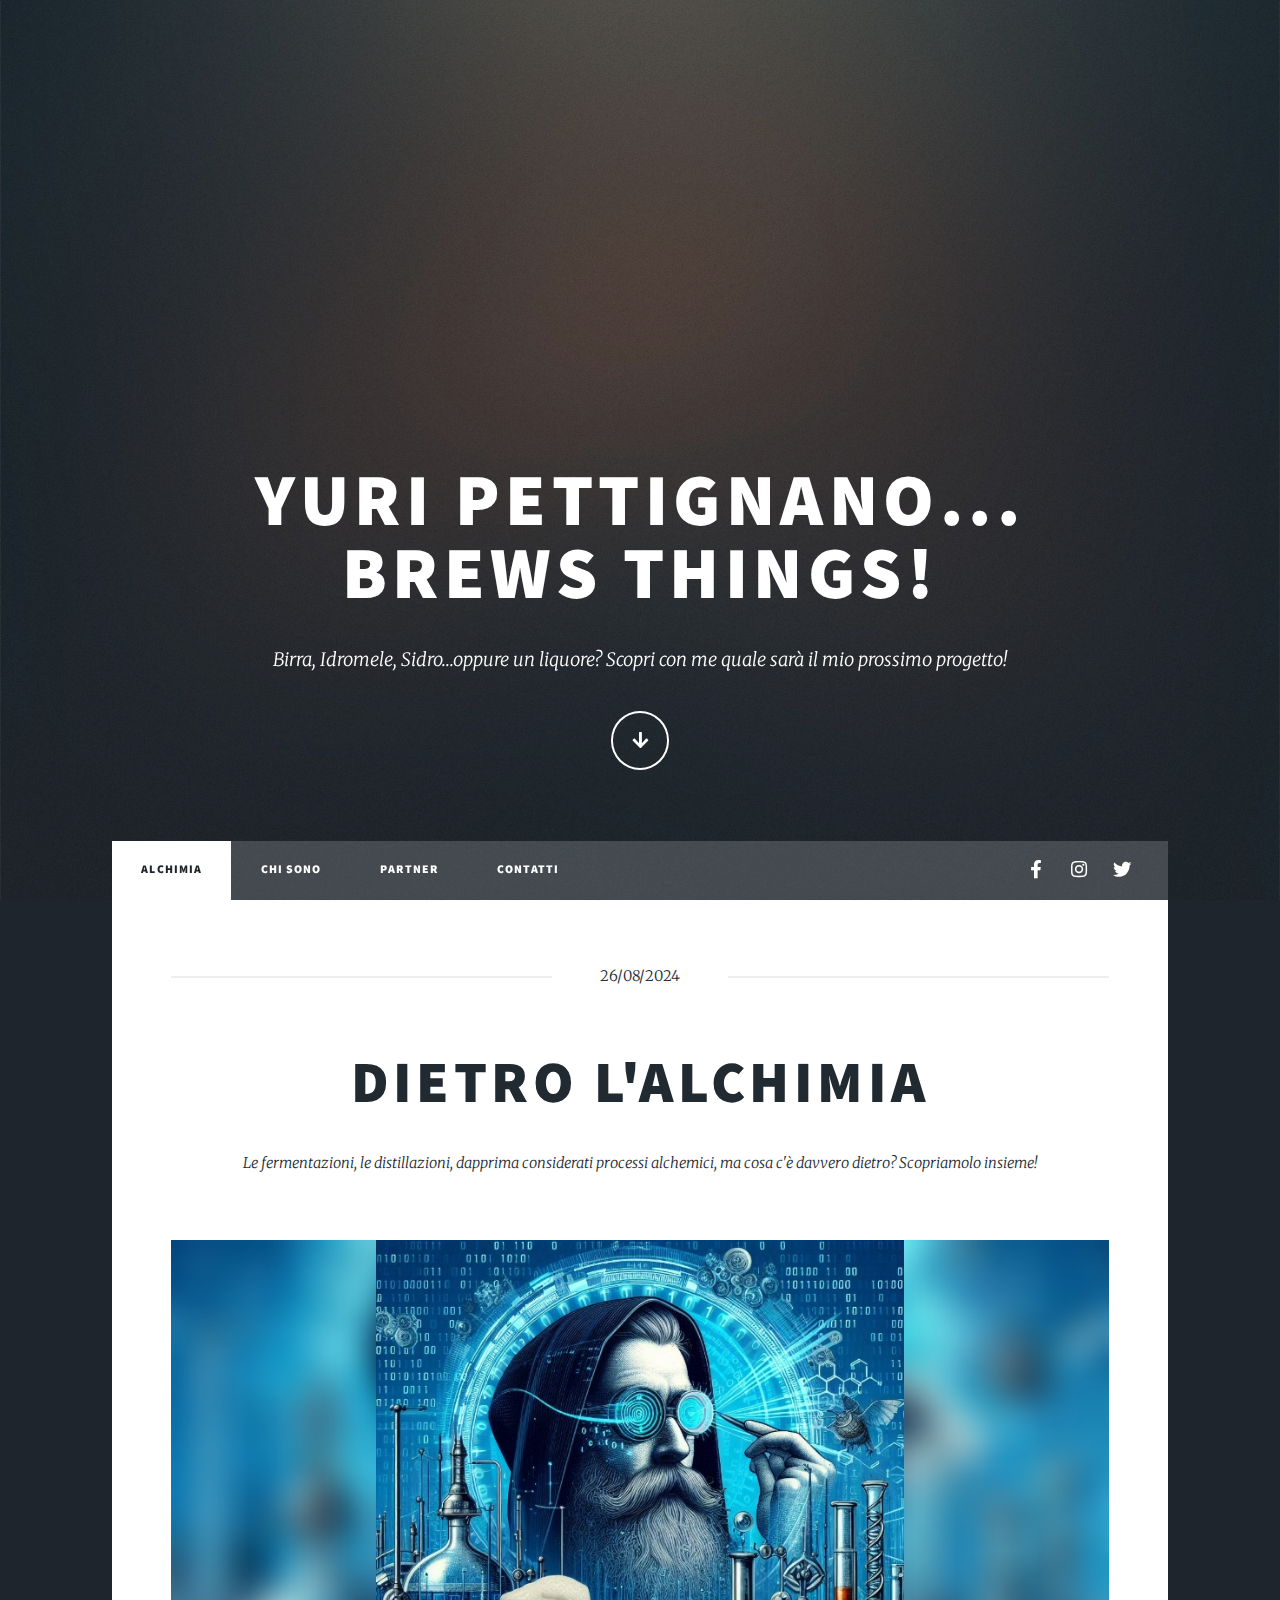
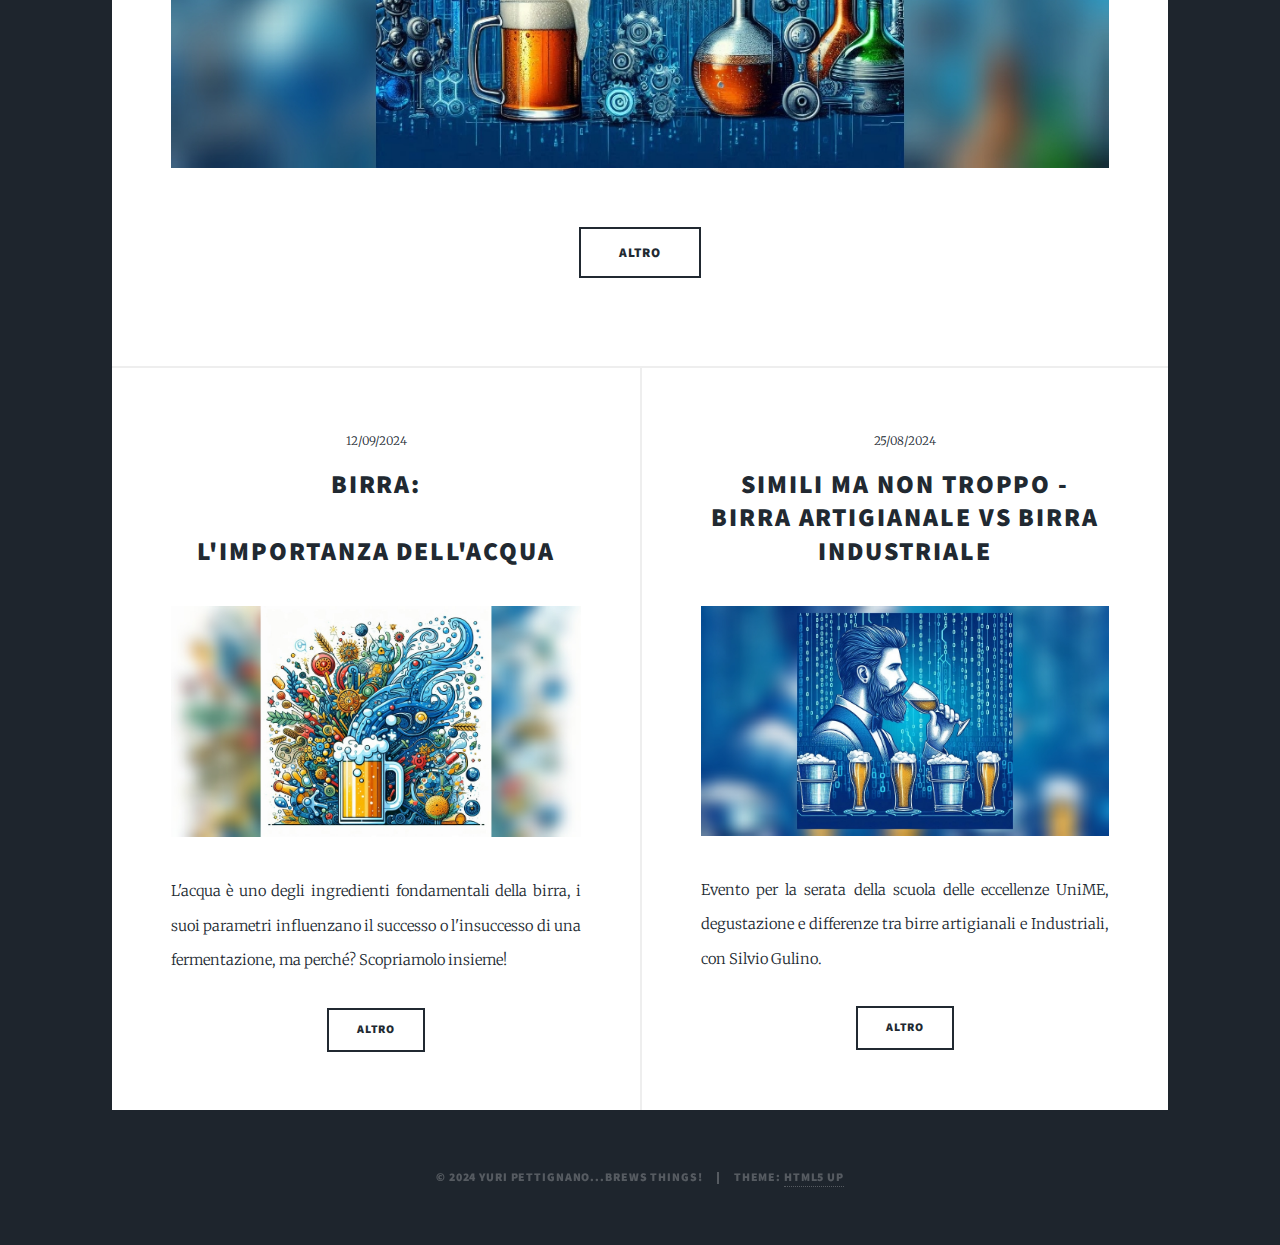
<file: index.html>
<!DOCTYPE HTML>
<!--
	Massively by HTML5 UP
	html5up.net | @ajlkn
	Free for personal and commercial use under the CCA 3.0 license (html5up.net/license)
-->
<html>
	<head>
		<title>Yuri Pettignano...brews Things!</title>
		<meta name="description" content="Mi chiamo Yuri Pettignano. Sono un homebrewer dal 2011 e questo è il mio sito su birra, idromele, fermentati vari e curiosità sul mondo dell'homebrewing!">
		<meta http-equiv="content-language" content="it-IT">
		<meta charset="utf-8" />
		<meta name="viewport" content="width=device-width, initial-scale=1, user-scalable=no" />
		<meta property="og:title" content="Yuri Pettignano...brews Things!">
		<meta property="og:description" content="Mi chiamo Yuri Pettignano. Sono un homebrewer dal 2011 e questo è il mio sito su birra, idromele, fermentati vari e curiosità sul mondo dell'homebrewing!">
		<meta property="og:image" content="https://brewthings.yuripettignano.work/og-image.png">
		<meta property="og:url" content="https://brewthings.yuripettignano.work">
		<link rel="canonical" href="https://brewthings.yuripettignano.work" />
		<link rel="stylesheet" href="assets/css/main.css" />
		<link rel="icon" type="image/png" sizes="16x16" href="/favicon-16x16.png">
		<link rel="icon" type="image/png" sizes="32x32" href="/favicon-32x32.png">
		<link rel="apple-touch-icon" sizes="180x180" href="/apple-touch-icon.png">
		<noscript><link rel="stylesheet" href="assets/css/noscript.css" /></noscript>
	</head>
	<body class="is-preload">

		<!-- Wrapper -->
			<div id="wrapper" class="fade-in">

				<!-- Intro -->
					<div id="intro">
						<h1>Yuri Pettignano...<br />
						brews Things!</h1>
						<p>Birra, Idromele, Sidro...oppure un liquore? Scopri con me quale sarà il mio prossimo progetto!<br />
						</p>
						<ul class="actions">
							<li><a href="#header" class="button icon solid solo fa-arrow-down scrolly">Continue</a></li>
						</ul>
					</div>

				<!-- Header -->
					<header id="header">
						<a href="https://brewthings.yuripettignano.work" class="logo">Yuri...</a>
					</header>

				<!-- Nav -->
					<nav id="nav">
						<ul class="links">
							<li class="active"><a href="home">Alchimia</a></li>
							<li><a href="about">Chi sono</a></li>
							<li><a href="partner">Partner</a></li>
							<li><a href="contacts">Contatti</a></li>
						</ul>
						<ul class="icons">
							<li><a href="https://www.facebook.com/profile.php?id=61563721883115" class="icon brands fa-facebook-f"><span class="label">Facebook</span></a></li>
							<li><a href="https://www.instagram.com/yuri_p.brews_things/" class="icon brands fa-instagram"><span class="label">Instagram</span></a></li>
							<li><a href="https://x.com/YuriPettignano" class="icon brands fa-twitter"><span class="label">Twitter</span></a></li>
						</ul>
					</nav>

				<!-- Main -->
					<div id="main">
						
						<!-- Featured Post -->
							<article class="post featured">
								<header class="major">
									<span class="date">26/08/2024</span>
									<h2><a href="dietro l'alchimia">Dietro l'alchimia<br />
									</a></h2>
									<p>Le fermentazioni, le distillazioni, dapprima considerati processi alchemici, ma cosa c'è davvero dietro? Scopriamolo insieme!</p>
								</header>
								<a href="dietro l'alchimia" class="image main"><img src="images/dietro alchimia main.jpg" alt="Cosa si nasconde dietro l'alchimia delle fermentazioni?" /></a>
								<ul class="actions special">
									<li><a href="dietro l'alchimia" class="button large">Altro</a></li>
								</ul>
							</article>

						<!-- Posts -->
							<section class="posts">

								<article>
									<header>
										<span class="date">12/09/2024</span>
										<h2><a href="importanza ingredienti birra acqua">Birra:  <br />
											<br />
											l'importanza dell'acqua</a></h2>
									</header>
									<a href="importanza ingredienti birra acqua" class="image fit"><img src="images/acqua birra1.jpg" alt="L'acqua come ingrediente fondamentale della birra" /></a>
									<p>L'acqua è uno degli ingredienti fondamentali della birra, i suoi parametri influenzano il successo o l'insuccesso di una fermentazione, ma perché? Scopriamolo insieme!</p>
									<ul class="actions special">
										<li><a href="importanza ingredienti birra acqua" class="button">Altro</a></li>
									</ul>
								</article>
								
								<article>
									<header>
										<span class="date">25/08/2024</span>
										<h2><a href="post villa pace.html">Simili ma non troppo - <br />
											Birra artigianale vs Birra industriale</a></h2>
									</header>
									<a href="post villa pace.html" class="image fit"><img src="images/evento villa pace main.jpg" alt="" /></a>
									<p>Evento per la serata della scuola delle eccellenze UniME, degustazione e differenze tra birre artigianali e Industriali, con Silvio Gulino.</p>
									<ul class="actions special">
										<li><a href="post villa pace.html" class="button">Altro</a></li>
									</ul>
								</article>
								

					</div>

				
				<!-- Copyright -->
					<div id="copyright">
						<ul><li>&copy; 2024 Yuri Pettignano...brews things!</li><li>Theme: <a href="https://html5up.net">HTML5 UP</a></li></ul>
					</div>

			</div>

		<!-- Scripts -->
			<script src="assets/js/jquery.min.js"></script>
			<script src="assets/js/jquery.scrollex.min.js"></script>
			<script src="assets/js/jquery.scrolly.min.js"></script>
			<script src="assets/js/browser.min.js"></script>
			<script src="assets/js/breakpoints.min.js"></script>
			<script src="assets/js/util.js"></script>
			<script src="assets/js/main.js"></script>
<!-- Cloudflare Web Analytics --><script defer src='https://static.cloudflareinsights.com/beacon.min.js' data-cf-beacon='{"token": "d7db425dcc924607b6e1ccb28d10759f"}'></script><!-- End Cloudflare Web Analytics -->
	
	</body>


</html>
</file>
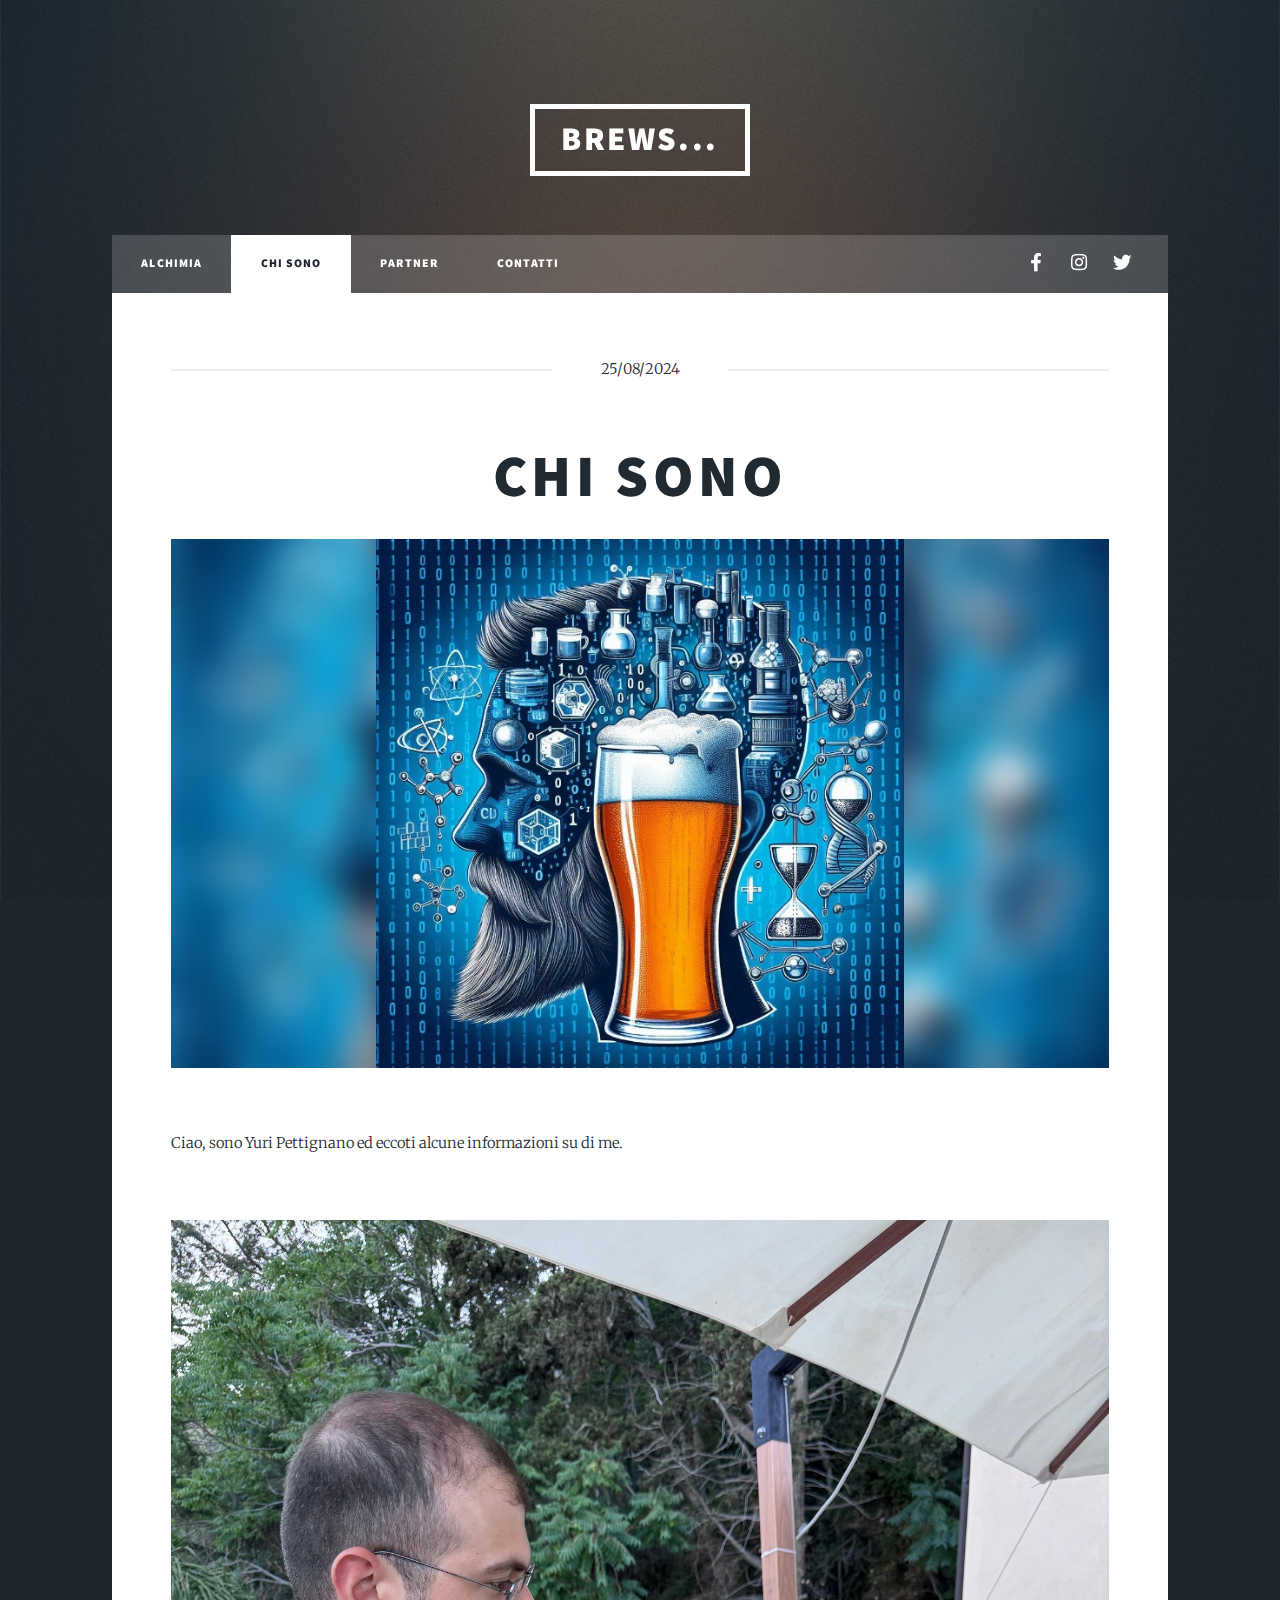
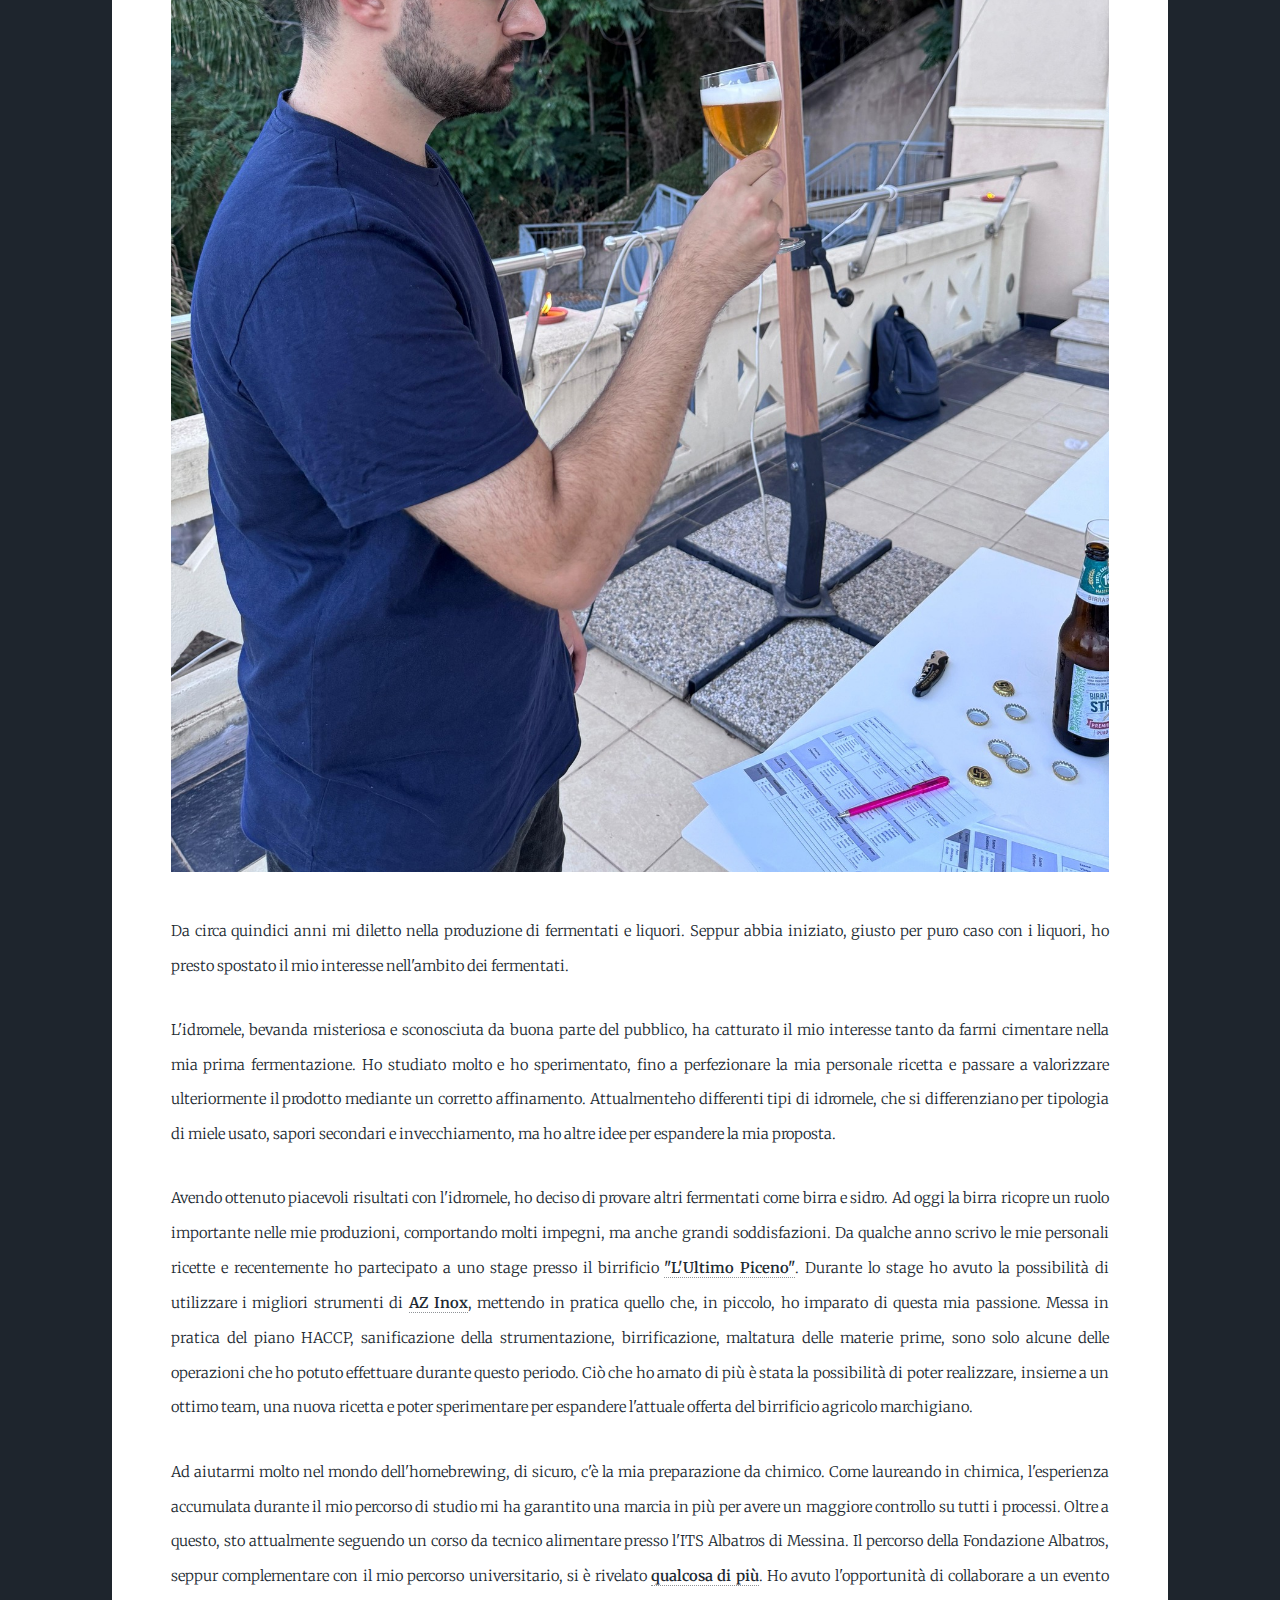
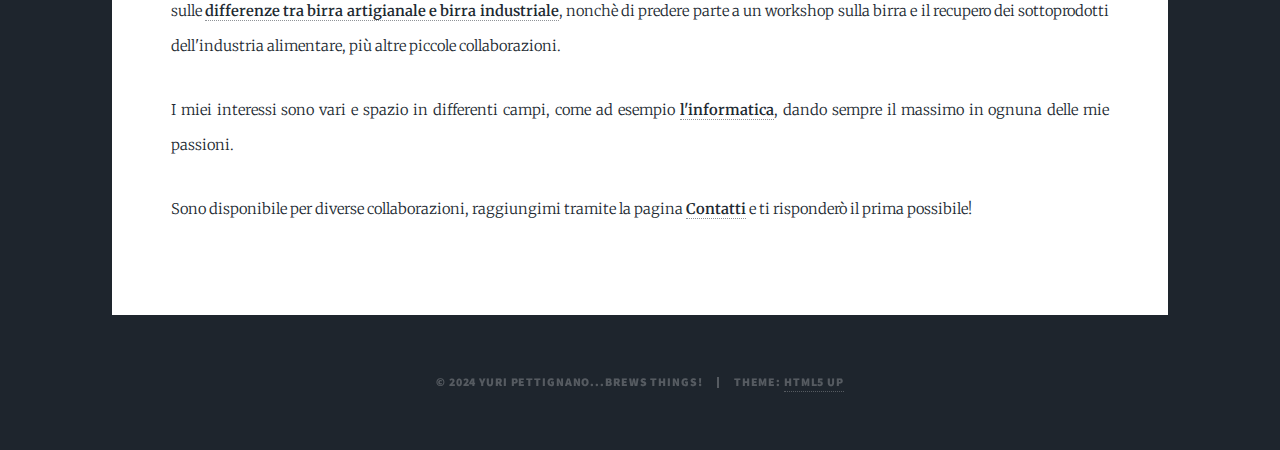
<file: about.html>
<!DOCTYPE HTML>
<!--
	Massively by HTML5 UP
	html5up.net | @ajlkn
	Free for personal and commercial use under the CCA 3.0 license (html5up.net/license)
-->
<html>
	<head>
		<title>Chi sono</title>
		<meta charset="utf-8" />
		<meta name="viewport" content="width=device-width, initial-scale=1, user-scalable=no" />
		<link rel="stylesheet" href="assets/css/main.css" />
		<noscript><link rel="stylesheet" href="assets/css/noscript.css" /></noscript>
	</head>
	<body class="is-preload">

		<!-- Wrapper -->
			<div id="wrapper">

				<!-- Header -->
					<header id="header">
						<a href="https://brewthings.yuripettignano.work/" class="logo">brews...</a>
					</header>

				<!-- Nav -->
					<nav id="nav">
						<ul class="links">
							<li><a href="home">Alchimia</a></li>
							<li class="active"><a href="about">Chi sono</a></li>
							<li><a href="partner">Partner</a></li>
							<li><a href="contacts">Contatti</a></li>
						</ul>
						<ul class="icons">
							<li><a href="https://www.facebook.com/profile.php?id=61563721883115" class="icon brands fa-facebook-f"><span class="label">Facebook</span></a></li>
							<li><a href="https://www.instagram.com/yuri_p.brews_things/" class="icon brands fa-instagram"><span class="label">Instagram</span></a></li>
							<li><a href="https://x.com/YuriPettignano" class="icon brands fa-twitter"><span class="label">Twitter</span></a></li>
						</ul>
					</nav>

				<!-- Main -->
					<div id="main">

						<!-- Post -->
							<section class="post">
								<header class="major">
									<span class="date">25/08/2024</span>
									<h1>Chi sono<br />
									</h1>
										<!-- Chi sono -->
	<article id="about">
<span class="image main"><img src="images/about main.jpg" alt="Chi sono dettagli by Yuri Pettignano" /></span>
<p style="text-align: justify;">Ciao, sono Yuri Pettignano ed eccoti alcune informazioni su di me.</header>
	<p style="text-align: center;"><img src="images/post villa pace 5.jpg" alt="Chi sono by Yuri Pettignano" width="100%" height="auto"></a></p>	 
<p style="text-align: justify;">Da circa quindici anni mi diletto nella produzione di fermentati e liquori. Seppur abbia iniziato, giusto per puro caso con i liquori, ho presto spostato il mio interesse nell'ambito dei fermentati.</p>
<p style="text-align: justify;">L'idromele, bevanda misteriosa e sconosciuta da buona parte del pubblico, ha catturato il mio interesse tanto da farmi cimentare nella mia prima fermentazione. Ho studiato molto e ho sperimentato, fino a perfezionare la mia personale ricetta e passare a valorizzare ulteriormente il prodotto mediante un corretto affinamento. Attualmenteho differenti tipi di idromele, che si differenziano per tipologia di miele usato, sapori secondari e invecchiamento, ma ho altre idee per espandere la mia proposta. </p>
<p style="text-align: justify;">Avendo ottenuto piacevoli risultati con l'idromele, ho deciso di provare altri fermentati come birra e sidro. Ad oggi la birra ricopre un ruolo importante nelle mie produzioni, comportando molti impegni, ma anche grandi soddisfazioni. Da qualche anno scrivo le mie personali ricette e recentemente ho partecipato a uno stage presso il birrificio <a href="https://www.birrificiolultimopiceno.it/"><b>"L'Ultimo Piceno"</b></a>. Durante lo stage ho avuto la possibilità di utilizzare i migliori strumenti di <a href="https://azinox.it/"><b>AZ Inox</b></a>, mettendo in pratica quello che, in piccolo, ho imparato di questa mia passione. Messa in pratica del piano HACCP, sanificazione della strumentazione, birrificazione, maltatura delle materie prime, sono solo alcune delle operazioni che ho potuto effettuare durante questo periodo. Ciò che ho amato di più è stata la possibilità di poter realizzare, insieme a un ottimo team, una nuova ricetta e poter sperimentare per espandere l'attuale offerta del birrificio agricolo marchigiano.</p>
<p style="text-align: justify;">Ad aiutarmi molto nel mondo dell'homebrewing, di sicuro, c'è la mia preparazione da chimico. Come laureando in chimica, l'esperienza accumulata durante il mio percorso di studio mi ha garantito una marcia in più per avere un maggiore controllo su tutti i processi. Oltre a questo, sto attualmente seguendo un corso da tecnico alimentare presso l'ITS Albatros di Messina. Il percorso della Fondazione Albatros, seppur complementare con il mio percorso universitario, si è rivelato <a href="https://www.itsalbatros.me.it/lits-albatros-e-il-corsista-iuri/"><b>qualcosa di più</b></a>. Ho avuto l'opportunità di collaborare a un evento sulle <a href="post villa pace.html"><b>differenze tra birra artigianale e birra industriale</b></a>, nonchè di predere parte a un workshop sulla birra e il recupero dei sottoprodotti dell'industria alimentare, più altre piccole collaborazioni. </p>
<p style="text-align: justify;">I miei interessi sono vari e spazio in differenti campi, come ad esempio <a href="https://yuripettignano.work"><b>l'informatica</b></a>, dando sempre il massimo in ognuna delle mie passioni.</p>
<p style="text-align: justify;">Sono disponibile per diverse collaborazioni, raggiungimi tramite la pagina <a href="contacts.html"><b>Contatti</b></a> e ti risponderò il prima possibile!</p>
</article>


							</section>

					</div>

				

				<!-- Copyright -->
				<div id="copyright">
					<ul><li>&copy; 2024 Yuri Pettignano...brews things!</li><li>Theme: <a href="https://html5up.net">HTML5 UP</a></li></ul>
				</div>

			</div>

		<!-- Scripts -->
			<script src="assets/js/jquery.min.js"></script>
			<script src="assets/js/jquery.scrollex.min.js"></script>
			<script src="assets/js/jquery.scrolly.min.js"></script>
			<script src="assets/js/browser.min.js"></script>
			<script src="assets/js/breakpoints.min.js"></script>
			<script src="assets/js/util.js"></script>
			<script src="assets/js/main.js"></script>

	</body>
</html>
</file>
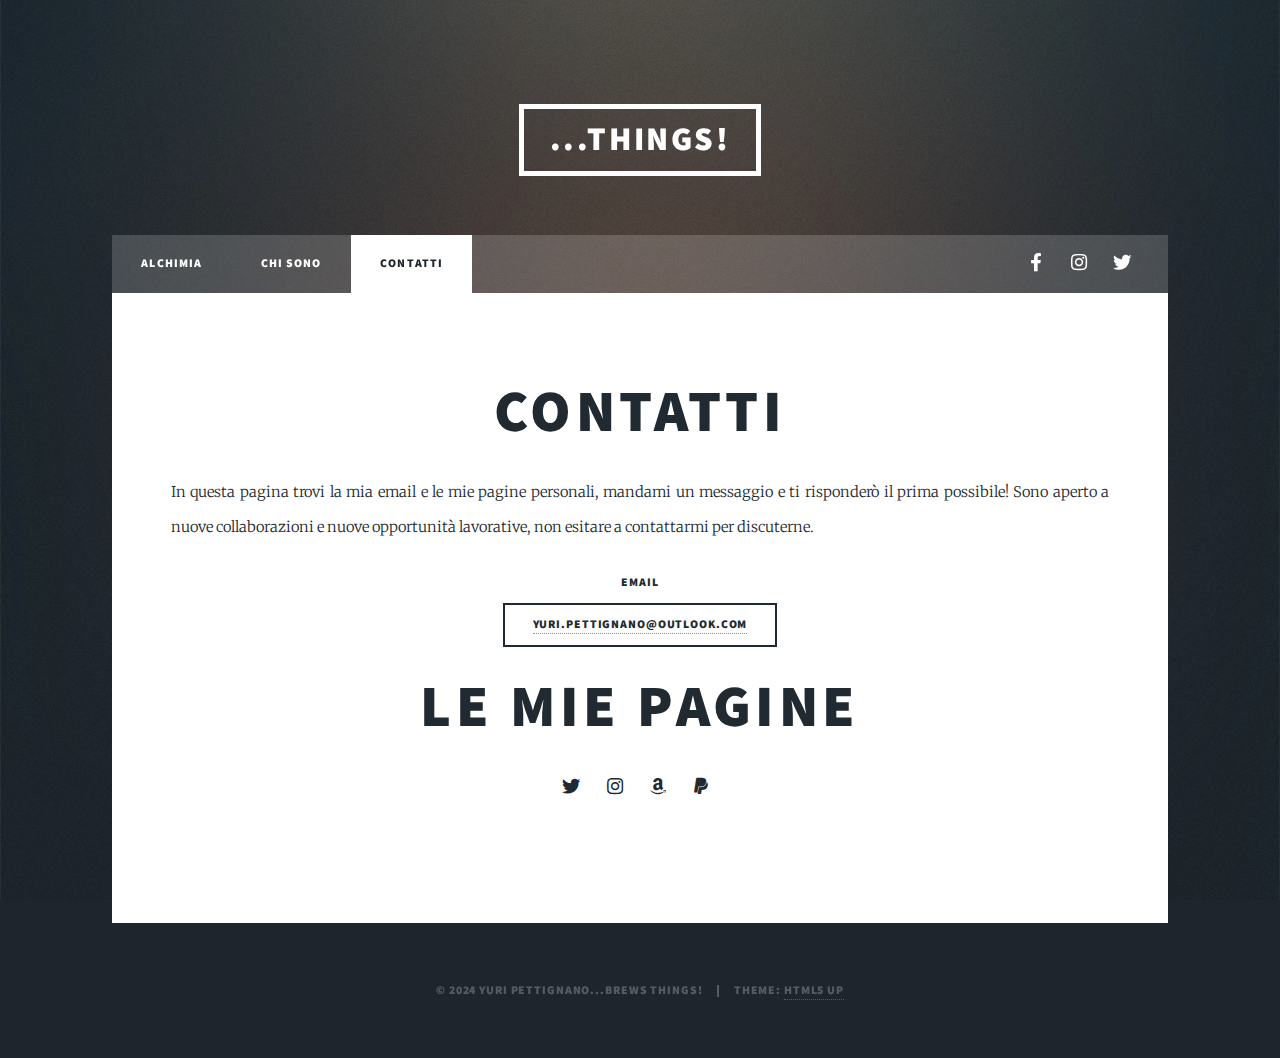
<file: Contacts.html>
<!DOCTYPE HTML>
<!--
	Massively by HTML5 UP
	html5up.net | @ajlkn
	Free for personal and commercial use under the CCA 3.0 license (html5up.net/license)
-->
<html>
	<head>
		<title>contacts</title>
		<meta charset="utf-8" />
		<meta name="viewport" content="width=device-width, initial-scale=1, user-scalable=no" />
		<link rel="stylesheet" href="assets/css/main.css" />
		<noscript><link rel="stylesheet" href="assets/css/noscript.css" /></noscript>
	</head>
	<body class="is-preload">

		<!-- Wrapper -->
			<div id="wrapper">

				<!-- Header -->
					<header id="header">
						<a href="index.html" class="logo">...things!</a>
					</header>

				<!-- Nav -->
					<nav id="nav">
						<ul class="links">
							<li><a href="home.html">Alchimia</a></li>
							<li><a href="about.html">Chi sono</a></li>
							<li class="active"><a href="contacts.html">Contatti</a></li>
						</ul>

                        
						<ul class="icons">
							<li><a href="https://www.facebook.com/profile.php?id=61563721883115" class="icon brands fa-facebook-f"><span class="label">Facebook</span></a></li>
							<li><a href="https://www.instagram.com/yuri_p.brews_things/" class="icon brands fa-instagram"><span class="label">Instagram</span></a></li>
							<li><a href="https://x.com/YuriPettignano" class="icon brands fa-twitter"><span class="label">Twitter</span></a></li>
						</ul>
					</nav>

				<!-- Main -->
					<div id="main">

						<!-- Post -->
							<section class="post">
								<header class="major">


 <!-- Contact -->
 <article id="contact">
    <h2 class="major">Contatti</h2>

        <div class="fields">
            
            <div>
                <p style="text-align: justify;">In questa pagina trovi la mia email e le mie pagine personali, mandami un messaggio e ti risponderò il prima possibile! Sono aperto a nuove collaborazioni e nuove opportunità lavorative, non esitare a contattarmi per discuterne.</p>
                <label for="message">Email</label>
                <button><a href="mailto://yuri.pettignano@outlook.com">yuri.pettignano@outlook.com</a></button>
            </div>
        </div>
       <p><h2>Le mie pagine</h2></p>
    </form>
    <ul class="icons">
        <li><a href="https://rotf.lol/Tweetsocial" class="icon brands fa-twitter"><span class="label">Twitter</span></a></li>
        <li><a href="https://www.instagram.com/yuri_p.brews_things/" class="icon brands fa-instagram"><span class="label">Instagram</span></a></li>
   <li><a href="https://rotf.lol/AmazonPage" class="icon brands fa-amazon"><span class="label">Amazon</span></a></li>     
   <li><a href="https://rotf.lol/KoFiSocial" class="icon brands fa-paypal"><span class="label">PayPal</span></a></li>
    <script src='https://storage.ko-fi.com/cdn/scripts/overlay-widget.js'></script>

								</div>

								
				
								<!-- Copyright -->
								<div id="copyright">
									<ul><li>&copy; 2024 Yuri Pettignano...brews things!</li><li>Theme: <a href="https://html5up.net">HTML5 UP</a></li></ul>
								</div>
				
							</div>
				
						<!-- Scripts -->
							<script src="assets/js/jquery.min.js"></script>
							<script src="assets/js/jquery.scrollex.min.js"></script>
							<script src="assets/js/jquery.scrolly.min.js"></script>
							<script src="assets/js/browser.min.js"></script>
							<script src="assets/js/breakpoints.min.js"></script>
							<script src="assets/js/util.js"></script>
							<script src="assets/js/main.js"></script>
				
					</body>
				</html>
</file>
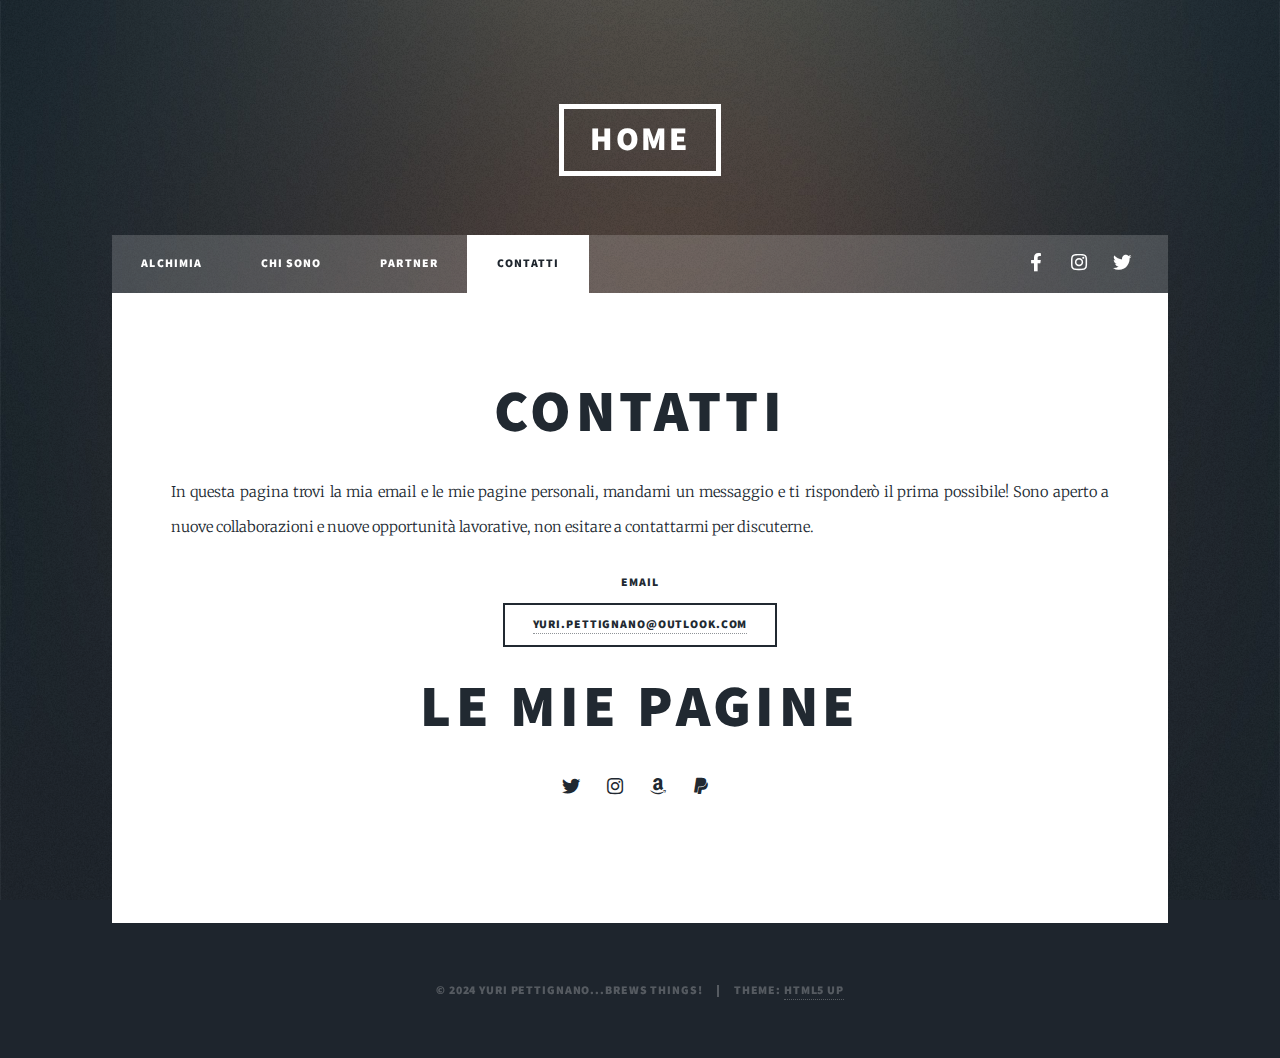
<file: contacts.html>
<!DOCTYPE HTML>
<!--
	Massively by HTML5 UP
	html5up.net | @ajlkn
	Free for personal and commercial use under the CCA 3.0 license (html5up.net/license)
-->
<html>
	<head>
		<title>Contatti</title>
		<meta charset="utf-8" />
		<meta name="viewport" content="width=device-width, initial-scale=1, user-scalable=no" />
		<link rel="stylesheet" href="assets/css/main.css" />
		<noscript><link rel="stylesheet" href="assets/css/noscript.css" /></noscript>
	</head>
	<body class="is-preload">

		<!-- Wrapper -->
			<div id="wrapper">

				<!-- Header -->
					<header id="header">
						<a href="https://brewthings.yuripettignano.work/" class="logo">HOME</a>
					</header>

				<!-- Nav -->
					<nav id="nav">
						<ul class="links">
							<li><a href="home">Alchimia</a></li>
							<li><a href="about">Chi sono</a></li>
							<li><a href="partner">Partner</a></li>
							<li class="active"><a href="contacts">Contatti</a></li>
						</ul>

                        
						<ul class="icons">
							<li><a href="https://www.facebook.com/profile.php?id=61563721883115" class="icon brands fa-facebook-f"><span class="label">Facebook</span></a></li>
							<li><a href="https://www.instagram.com/yuri_p.brews_things/" class="icon brands fa-instagram"><span class="label">Instagram</span></a></li>
							<li><a href="https://x.com/YuriPettignano" class="icon brands fa-twitter"><span class="label">Twitter</span></a></li>
						</ul>
					</nav>

				<!-- Main -->
					<div id="main">

						<!-- Post -->
							<section class="post">
								<header class="major">


 <!-- Contact -->
 <article id="contacts">
    <h2 class="major">Contatti</h2>

        <div class="fields">
            
            <div>
                <p style="text-align: justify;">In questa pagina trovi la mia email e le mie pagine personali, mandami un messaggio e ti risponderò il prima possibile! Sono aperto a nuove collaborazioni e nuove opportunità lavorative, non esitare a contattarmi per discuterne.</p>
                <label for="message">Email</label>
                <button><a href="mailto://yuri.pettignano@outlook.com">yuri.pettignano@outlook.com</a></button>
            </div>
        </div>
       <p><h2>Le mie pagine</h2></p>
    </form>
    <ul class="icons">
        <li><a href="https://rotf.lol/Tweetsocial" class="icon brands fa-twitter"><span class="label">Twitter</span></a></li>
        <li><a href="https://www.instagram.com/yuri_p.brews_things/" class="icon brands fa-instagram"><span class="label">Instagram</span></a></li>
   <li><a href="https://rotf.lol/AmazonPage" class="icon brands fa-amazon"><span class="label">Amazon</span></a></li>     
   <li><a href="https://rotf.lol/KoFiSocial" class="icon brands fa-paypal"><span class="label">PayPal</span></a></li>
    <script src='https://storage.ko-fi.com/cdn/scripts/overlay-widget.js'></script>

								</div>

								
				
								<!-- Copyright -->
								<div id="copyright">
									<ul><li>&copy; 2024 Yuri Pettignano...brews things!</li><li>Theme: <a href="https://html5up.net">HTML5 UP</a></li></ul>
								</div>
				
							</div>
				
						<!-- Scripts -->
							<script src="assets/js/jquery.min.js"></script>
							<script src="assets/js/jquery.scrollex.min.js"></script>
							<script src="assets/js/jquery.scrolly.min.js"></script>
							<script src="assets/js/browser.min.js"></script>
							<script src="assets/js/breakpoints.min.js"></script>
							<script src="assets/js/util.js"></script>
							<script src="assets/js/main.js"></script>
				
					</body>
				</html>
</file>
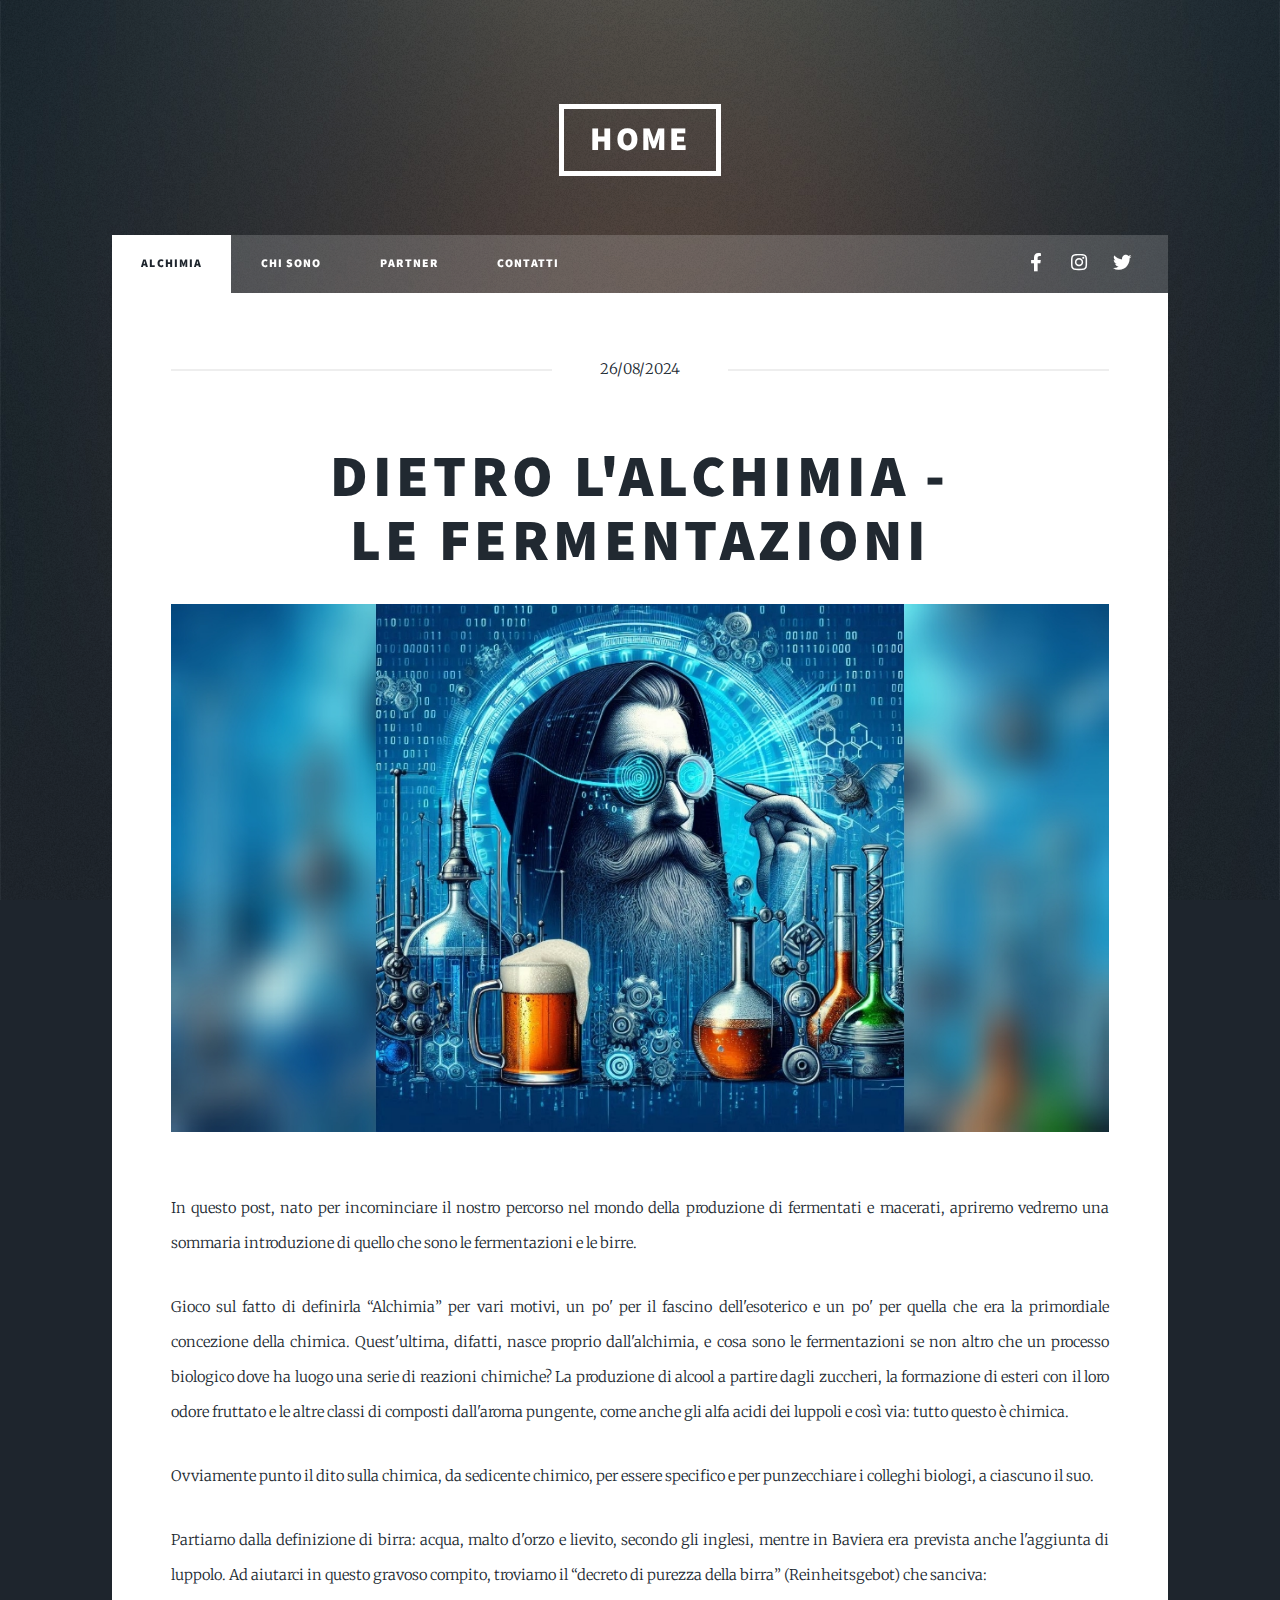
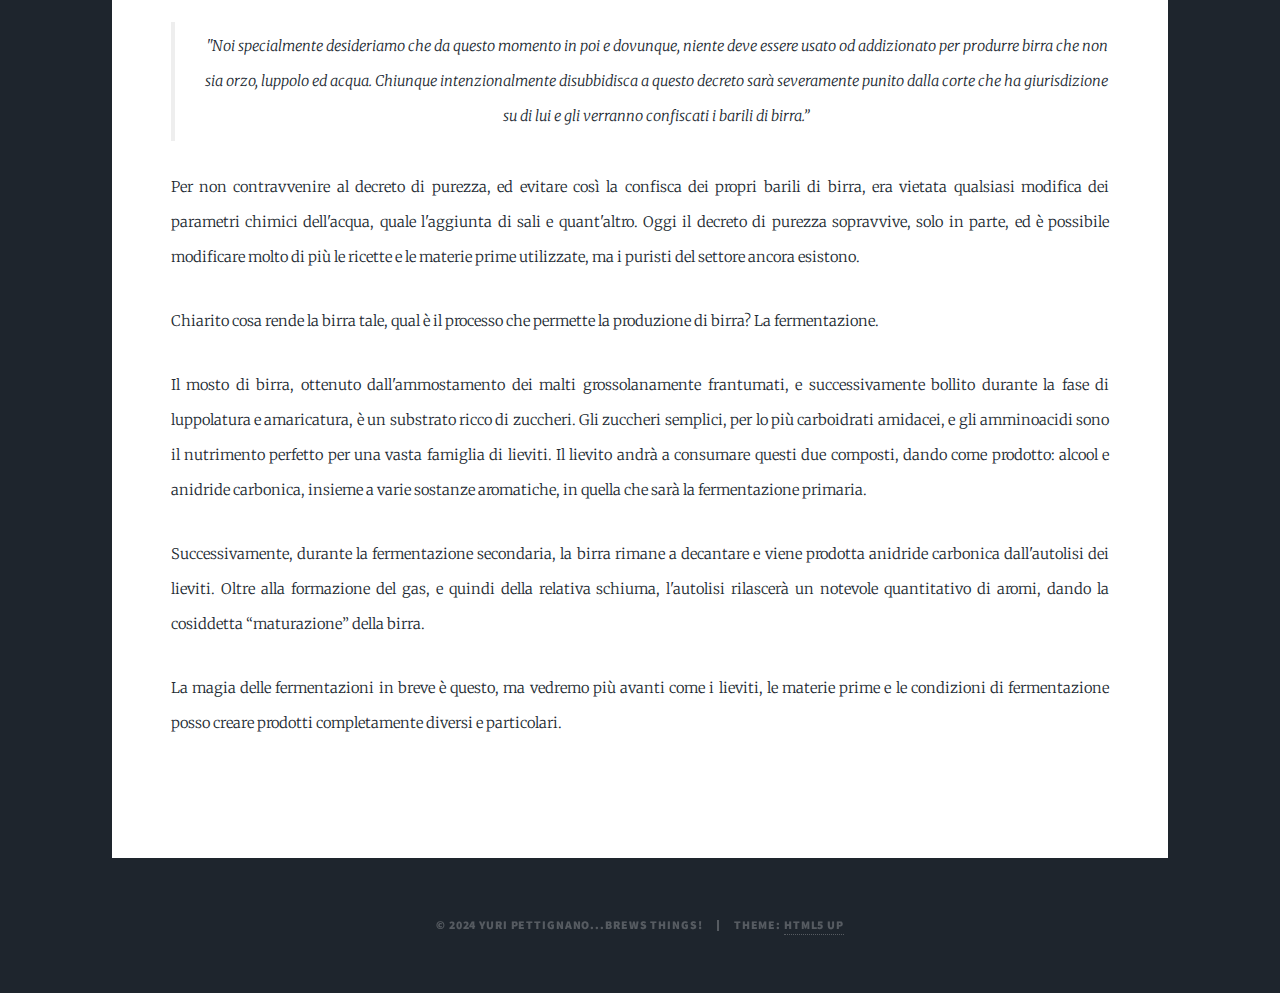
<file: dietro alchimia.html>
<!DOCTYPE HTML>
<!--
	Massively by HTML5 UP
	html5up.net | @ajlkn
	Free for personal and commercial use under the CCA 3.0 license (html5up.net/license)
-->
<html>
	<head>
		<title>Dietro l'Alchimia</title>
		<meta charset="utf-8" />
		<meta name="viewport" content="width=device-width, initial-scale=1, user-scalable=no" />
		<link rel="stylesheet" href="assets/css/main.css" />
		<noscript><link rel="stylesheet" href="assets/css/noscript.css" /></noscript>
	</head>
	<body class="is-preload">

		<!-- Wrapper -->
			<div id="wrapper">

				<!-- Header -->
					<header id="header">
						<a href="index.html" class="logo">Home</a>
					</header>

				<!-- Nav -->
					<nav id="nav">
						<ul class="links">
							<li class="active"><a href="home">Alchimia</a></li>
							<li><a href="about">Chi sono</a></li>
							<li><a href="partner">Partner</a></li>
							<li><a href="contacts">Contatti</a></li>
						</ul>

                        
						<ul class="icons">
							<li><a href="https://www.facebook.com/profile.php?id=61563721883115" class="icon brands fa-facebook-f"><span class="label">Facebook</span></a></li>
							<li><a href="https://www.instagram.com/yuri_p.brews_things/" class="icon brands fa-instagram"><span class="label">Instagram</span></a></li>
							<li><a href="https://x.com/YuriPettignano" class="icon brands fa-twitter"><span class="label">Twitter</span></a></li>
						</ul>
					</nav>

				<!-- Main -->
					<div id="main">

						<!-- Post -->
							<section class="post">
								<header class="major">

                                    <span class="date">26/08/2024</span>
									<h1>Dietro l'Alchimia -<br />
									 Le fermentazioni</h1>
<!-- Dietro l'Alchimia -->
<article id="dietro l'alchimia">
    <span class="image main"><img src="images/dietro alchimia main.jpg" alt="cosa sono le fermentazioni" /></span>
    

	
	<p style="text-align: justify;">In questo post, nato per incominciare il nostro percorso nel mondo della produzione di fermentati e macerati, apriremo vedremo una sommaria introduzione di quello che sono le fermentazioni e le birre.</p>
		
		<p style="text-align: justify;">Gioco sul fatto di definirla “Alchimia” per vari motivi, un po' per il fascino dell'esoterico e un po' per quella che era la primordiale concezione della chimica. Quest'ultima, difatti, nasce proprio dall'alchimia, e cosa sono le fermentazioni se non altro che un processo biologico dove ha luogo una serie di reazioni chimiche? La produzione di alcool a partire dagli zuccheri, la formazione di esteri con il loro odore fruttato e le altre classi di composti dall'aroma pungente, come anche gli alfa acidi dei luppoli e così via: tutto questo è chimica.</p>
		
		<p style="text-align: justify;">Ovviamente punto il dito sulla chimica, da sedicente chimico, per essere specifico e per punzecchiare i colleghi biologi, a ciascuno il suo.</p>
		
		<p style="text-align: justify;">Partiamo dalla definizione di birra: acqua, malto d'orzo e lievito, secondo gli inglesi, mentre in Baviera era prevista anche l'aggiunta di luppolo. Ad aiutarci in questo gravoso compito, troviamo il “decreto di purezza della birra” (Reinheitsgebot) che sanciva:</p>
		
		<p style="text-align: justify;"> <blockquote> "Noi specialmente desideriamo che da questo momento in poi e dovunque, niente deve essere usato od addizionato per produrre birra che non sia orzo, luppolo ed acqua. Chiunque intenzionalmente disubbidisca a questo decreto sarà severamente punito dalla corte che ha giurisdizione su di lui e gli verranno confiscati i barili di birra.” </blockquote></p>
		
		<p style="text-align: justify;">Per non contravvenire al decreto di purezza, ed evitare così la confisca dei propri barili di birra, era vietata qualsiasi modifica dei parametri chimici dell'acqua, quale l'aggiunta di sali e quant'altro. Oggi il decreto di purezza sopravvive, solo in parte, ed è possibile modificare molto di più le ricette e le materie prime utilizzate, ma i puristi del settore ancora esistono.</p>
		
		<p style="text-align: justify;">Chiarito cosa rende la birra tale, qual è il processo che permette la produzione di birra? La fermentazione.</p>
		
		<p style="text-align: justify;">Il mosto di birra, ottenuto dall'ammostamento dei malti grossolanamente frantumati, e successivamente bollito durante la fase di luppolatura e amaricatura, è un substrato ricco di zuccheri. Gli zuccheri semplici, per lo più carboidrati amidacei, e gli amminoacidi sono il nutrimento perfetto per una vasta famiglia di lieviti. Il lievito andrà a consumare questi due composti, dando come prodotto: alcool e anidride carbonica, insieme a varie sostanze aromatiche, in quella che sarà la fermentazione primaria. </p> 
		
		<p style="text-align: justify;">Successivamente, durante la fermentazione secondaria, la birra rimane a decantare e viene prodotta anidride carbonica dall'autolisi dei lieviti. Oltre alla formazione del gas, e quindi della relativa schiuma, l'autolisi rilascerà un notevole quantitativo di aromi, dando la cosiddetta “maturazione” della birra.</p>
		
		
		<p style="text-align: justify;">La magia delle fermentazioni in breve è questo, ma vedremo più avanti come i lieviti, le materie prime e le condizioni di fermentazione posso creare prodotti completamente diversi e particolari.</p>	</header> 


                                </div>
                            </article>

                        </section>
								
				
								<!-- Copyright -->
								<div id="copyright">
									<ul><li>&copy; 2024 Yuri Pettignano...brews things!</li><li>Theme: <a href="https://html5up.net">HTML5 UP</a></li></ul>
								</div>
				
							</div>
				
						<!-- Scripts -->
							<script src="assets/js/jquery.min.js"></script>
							<script src="assets/js/jquery.scrollex.min.js"></script>
							<script src="assets/js/jquery.scrolly.min.js"></script>
							<script src="assets/js/browser.min.js"></script>
							<script src="assets/js/breakpoints.min.js"></script>
							<script src="assets/js/util.js"></script>
							<script src="assets/js/main.js"></script>
				
					</body>
				</html>
</file>
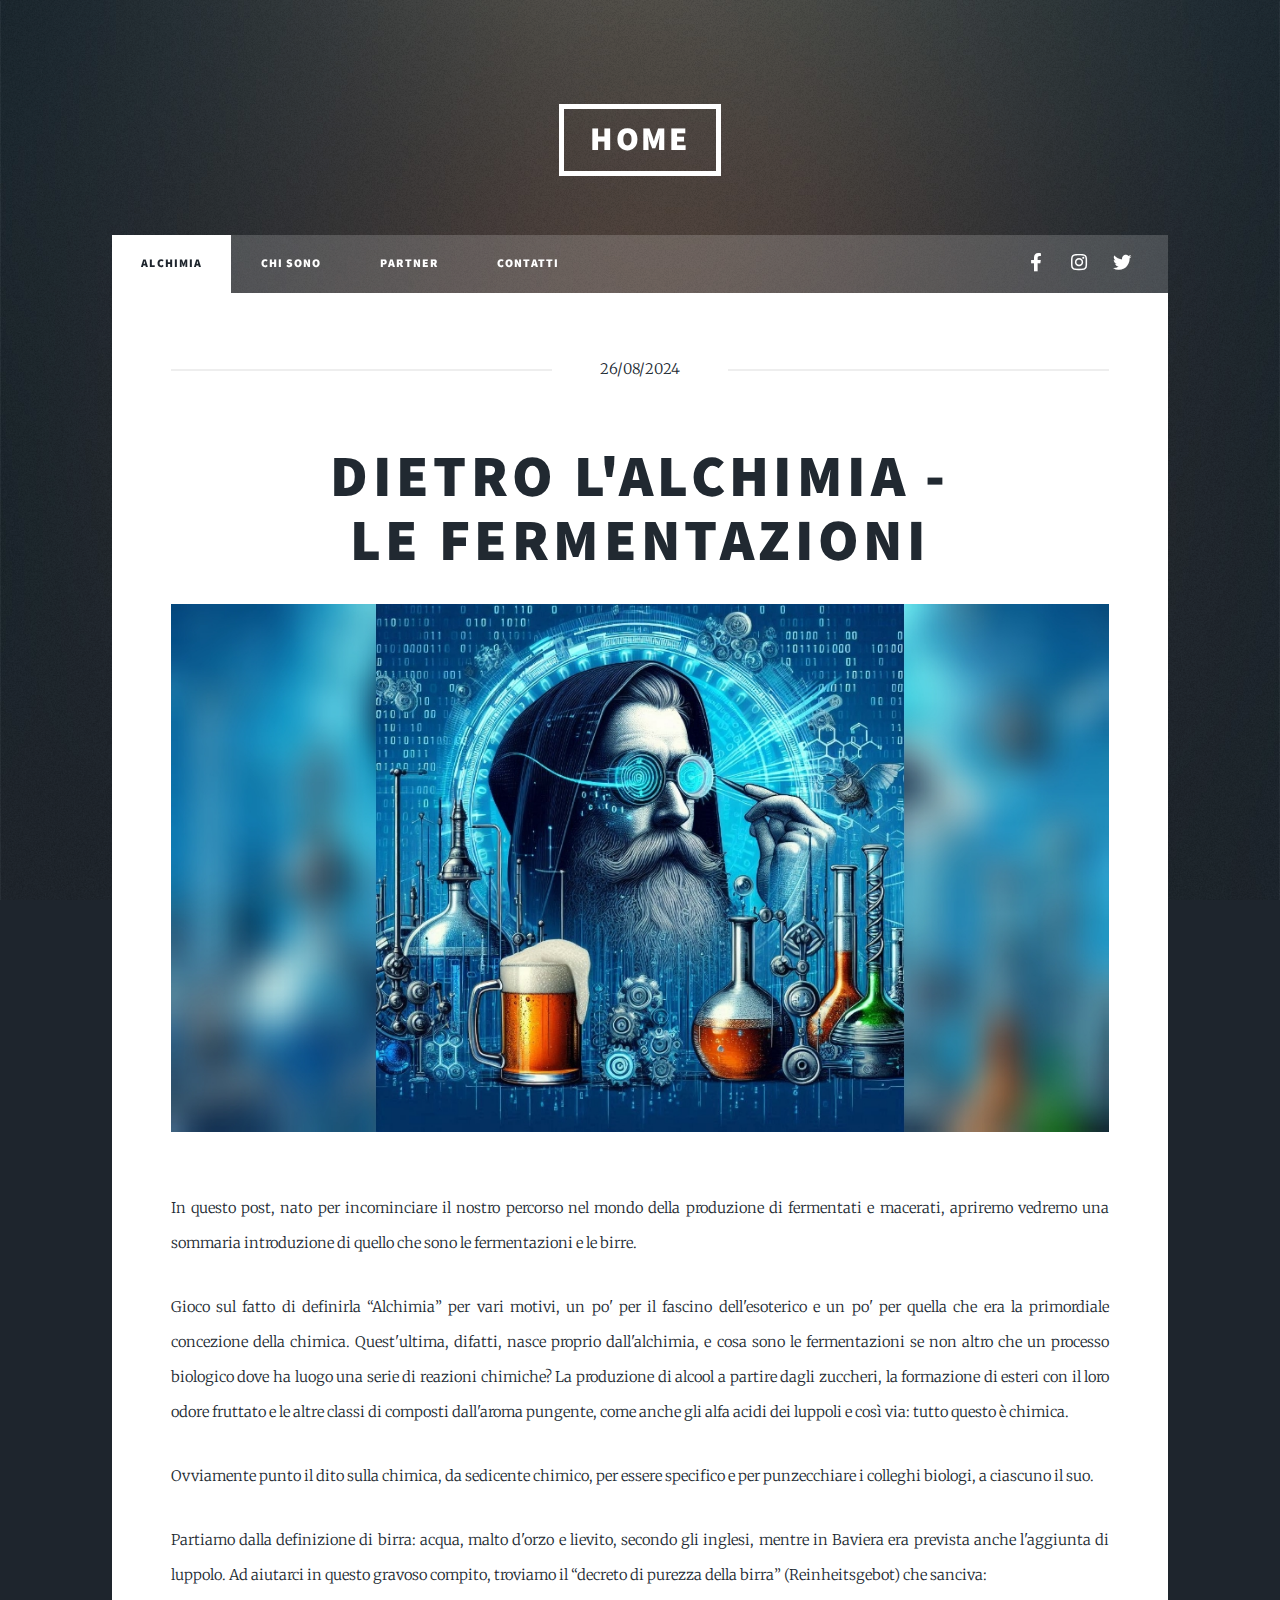
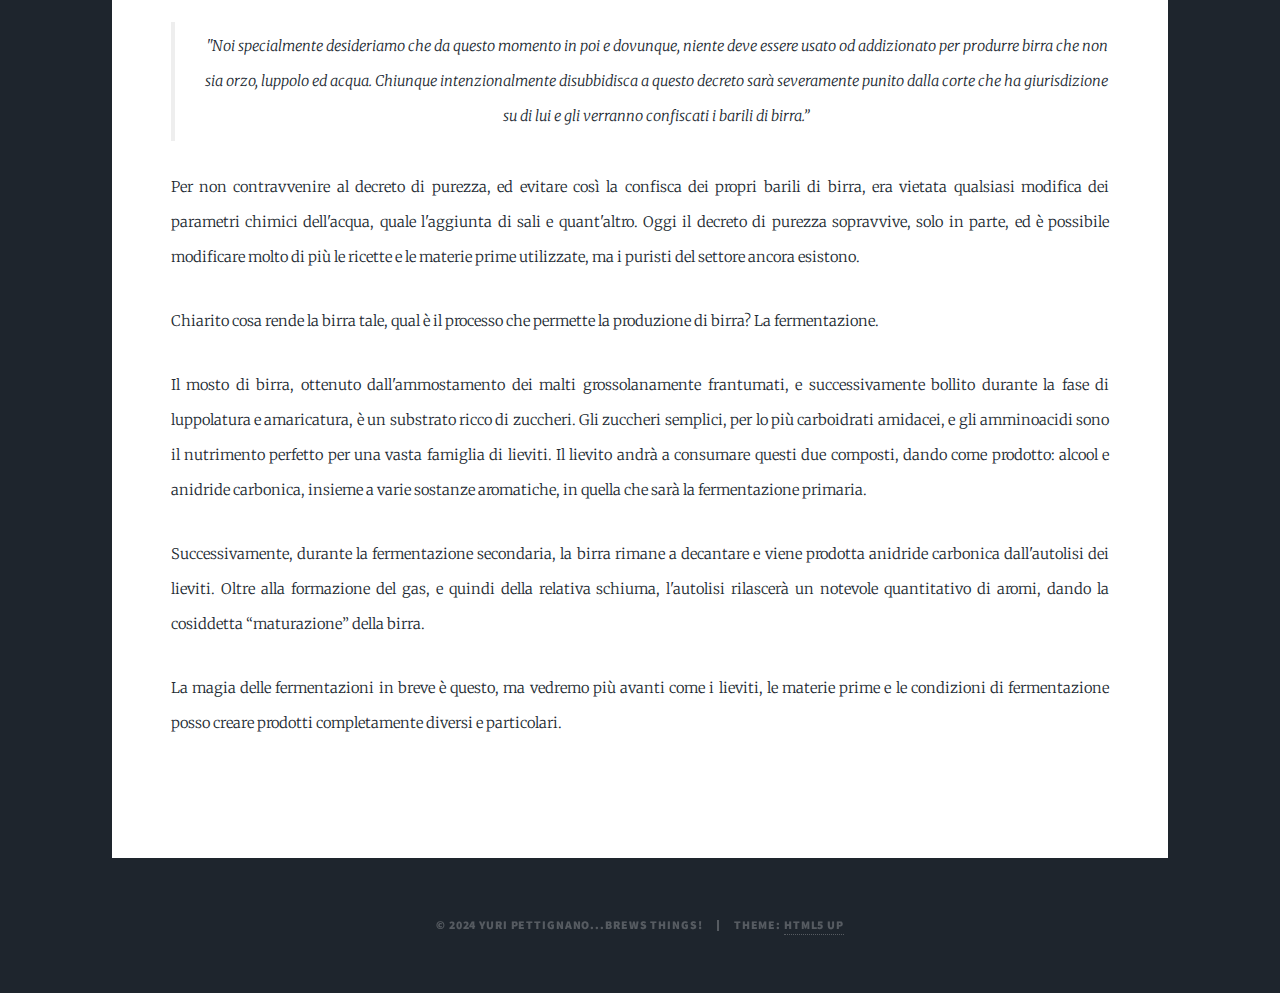
<file: dietro l'alchimia.html>
<!DOCTYPE HTML>
<!--
	Massively by HTML5 UP
	html5up.net | @ajlkn
	Free for personal and commercial use under the CCA 3.0 license (html5up.net/license)
-->
<html>
	<head>
		<title>Dietro l'Alchimia</title>
		<meta charset="utf-8" />
		<meta name="viewport" content="width=device-width, initial-scale=1, user-scalable=no" />
		<link rel="stylesheet" href="assets/css/main.css" />
		<noscript><link rel="stylesheet" href="assets/css/noscript.css" /></noscript>
	</head>
	<body class="is-preload">

		<!-- Wrapper -->
			<div id="wrapper">

				<!-- Header -->
					<header id="header">
						<a href="https://brewthings.yuripettignano.work/" class="logo">Home</a>
					</header>

				<!-- Nav -->
					<nav id="nav">
						<ul class="links">
							<li class="active"><a href="home">Alchimia</a></li>
							<li><a href="about">Chi sono</a></li>
							<li><a href="partner">Partner</a></li>
							<li><a href="contacts">Contatti</a></li>
						</ul>

                        
						<ul class="icons">
							<li><a href="https://www.facebook.com/profile.php?id=61563721883115" class="icon brands fa-facebook-f"><span class="label">Facebook</span></a></li>
							<li><a href="https://www.instagram.com/yuri_p.brews_things/" class="icon brands fa-instagram"><span class="label">Instagram</span></a></li>
							<li><a href="https://x.com/YuriPettignano" class="icon brands fa-twitter"><span class="label">Twitter</span></a></li>
						</ul>
					</nav>

				<!-- Main -->
					<div id="main">

						<!-- Post -->
							<section class="post">
								<header class="major">

                                    <span class="date">26/08/2024</span>
									<h1>Dietro l'Alchimia -<br />
									 Le fermentazioni</h1>
<!-- Dietro l'Alchimia -->
<article id="dietro l'alchimia">
    <span class="image main"><img src="images/dietro alchimia main.jpg" alt="cosa sono le fermentazioni" /></span>
    

	
	<p style="text-align: justify;">In questo post, nato per incominciare il nostro percorso nel mondo della produzione di fermentati e macerati, apriremo vedremo una sommaria introduzione di quello che sono le fermentazioni e le birre.</p>
		
		<p style="text-align: justify;">Gioco sul fatto di definirla “Alchimia” per vari motivi, un po' per il fascino dell'esoterico e un po' per quella che era la primordiale concezione della chimica. Quest'ultima, difatti, nasce proprio dall'alchimia, e cosa sono le fermentazioni se non altro che un processo biologico dove ha luogo una serie di reazioni chimiche? La produzione di alcool a partire dagli zuccheri, la formazione di esteri con il loro odore fruttato e le altre classi di composti dall'aroma pungente, come anche gli alfa acidi dei luppoli e così via: tutto questo è chimica.</p>
		
		<p style="text-align: justify;">Ovviamente punto il dito sulla chimica, da sedicente chimico, per essere specifico e per punzecchiare i colleghi biologi, a ciascuno il suo.</p>
		
		<p style="text-align: justify;">Partiamo dalla definizione di birra: acqua, malto d'orzo e lievito, secondo gli inglesi, mentre in Baviera era prevista anche l'aggiunta di luppolo. Ad aiutarci in questo gravoso compito, troviamo il “decreto di purezza della birra” (Reinheitsgebot) che sanciva:</p>
		
		<p style="text-align: justify;"> <blockquote> "Noi specialmente desideriamo che da questo momento in poi e dovunque, niente deve essere usato od addizionato per produrre birra che non sia orzo, luppolo ed acqua. Chiunque intenzionalmente disubbidisca a questo decreto sarà severamente punito dalla corte che ha giurisdizione su di lui e gli verranno confiscati i barili di birra.” </blockquote></p>
		
		<p style="text-align: justify;">Per non contravvenire al decreto di purezza, ed evitare così la confisca dei propri barili di birra, era vietata qualsiasi modifica dei parametri chimici dell'acqua, quale l'aggiunta di sali e quant'altro. Oggi il decreto di purezza sopravvive, solo in parte, ed è possibile modificare molto di più le ricette e le materie prime utilizzate, ma i puristi del settore ancora esistono.</p>
		
		<p style="text-align: justify;">Chiarito cosa rende la birra tale, qual è il processo che permette la produzione di birra? La fermentazione.</p>
		
		<p style="text-align: justify;">Il mosto di birra, ottenuto dall'ammostamento dei malti grossolanamente frantumati, e successivamente bollito durante la fase di luppolatura e amaricatura, è un substrato ricco di zuccheri. Gli zuccheri semplici, per lo più carboidrati amidacei, e gli amminoacidi sono il nutrimento perfetto per una vasta famiglia di lieviti. Il lievito andrà a consumare questi due composti, dando come prodotto: alcool e anidride carbonica, insieme a varie sostanze aromatiche, in quella che sarà la fermentazione primaria. </p> 
		
		<p style="text-align: justify;">Successivamente, durante la fermentazione secondaria, la birra rimane a decantare e viene prodotta anidride carbonica dall'autolisi dei lieviti. Oltre alla formazione del gas, e quindi della relativa schiuma, l'autolisi rilascerà un notevole quantitativo di aromi, dando la cosiddetta “maturazione” della birra.</p>
		
		
		<p style="text-align: justify;">La magia delle fermentazioni in breve è questo, ma vedremo più avanti come i lieviti, le materie prime e le condizioni di fermentazione posso creare prodotti completamente diversi e particolari.</p>	</header> 


                                </div>
                            </article>

                        </section>
								
				
								<!-- Copyright -->
								<div id="copyright">
									<ul><li>&copy; 2024 Yuri Pettignano...brews things!</li><li>Theme: <a href="https://html5up.net">HTML5 UP</a></li></ul>
								</div>
				
							</div>
				
						<!-- Scripts -->
							<script src="assets/js/jquery.min.js"></script>
							<script src="assets/js/jquery.scrollex.min.js"></script>
							<script src="assets/js/jquery.scrolly.min.js"></script>
							<script src="assets/js/browser.min.js"></script>
							<script src="assets/js/breakpoints.min.js"></script>
							<script src="assets/js/util.js"></script>
							<script src="assets/js/main.js"></script>
				
					</body>
				</html>
</file>
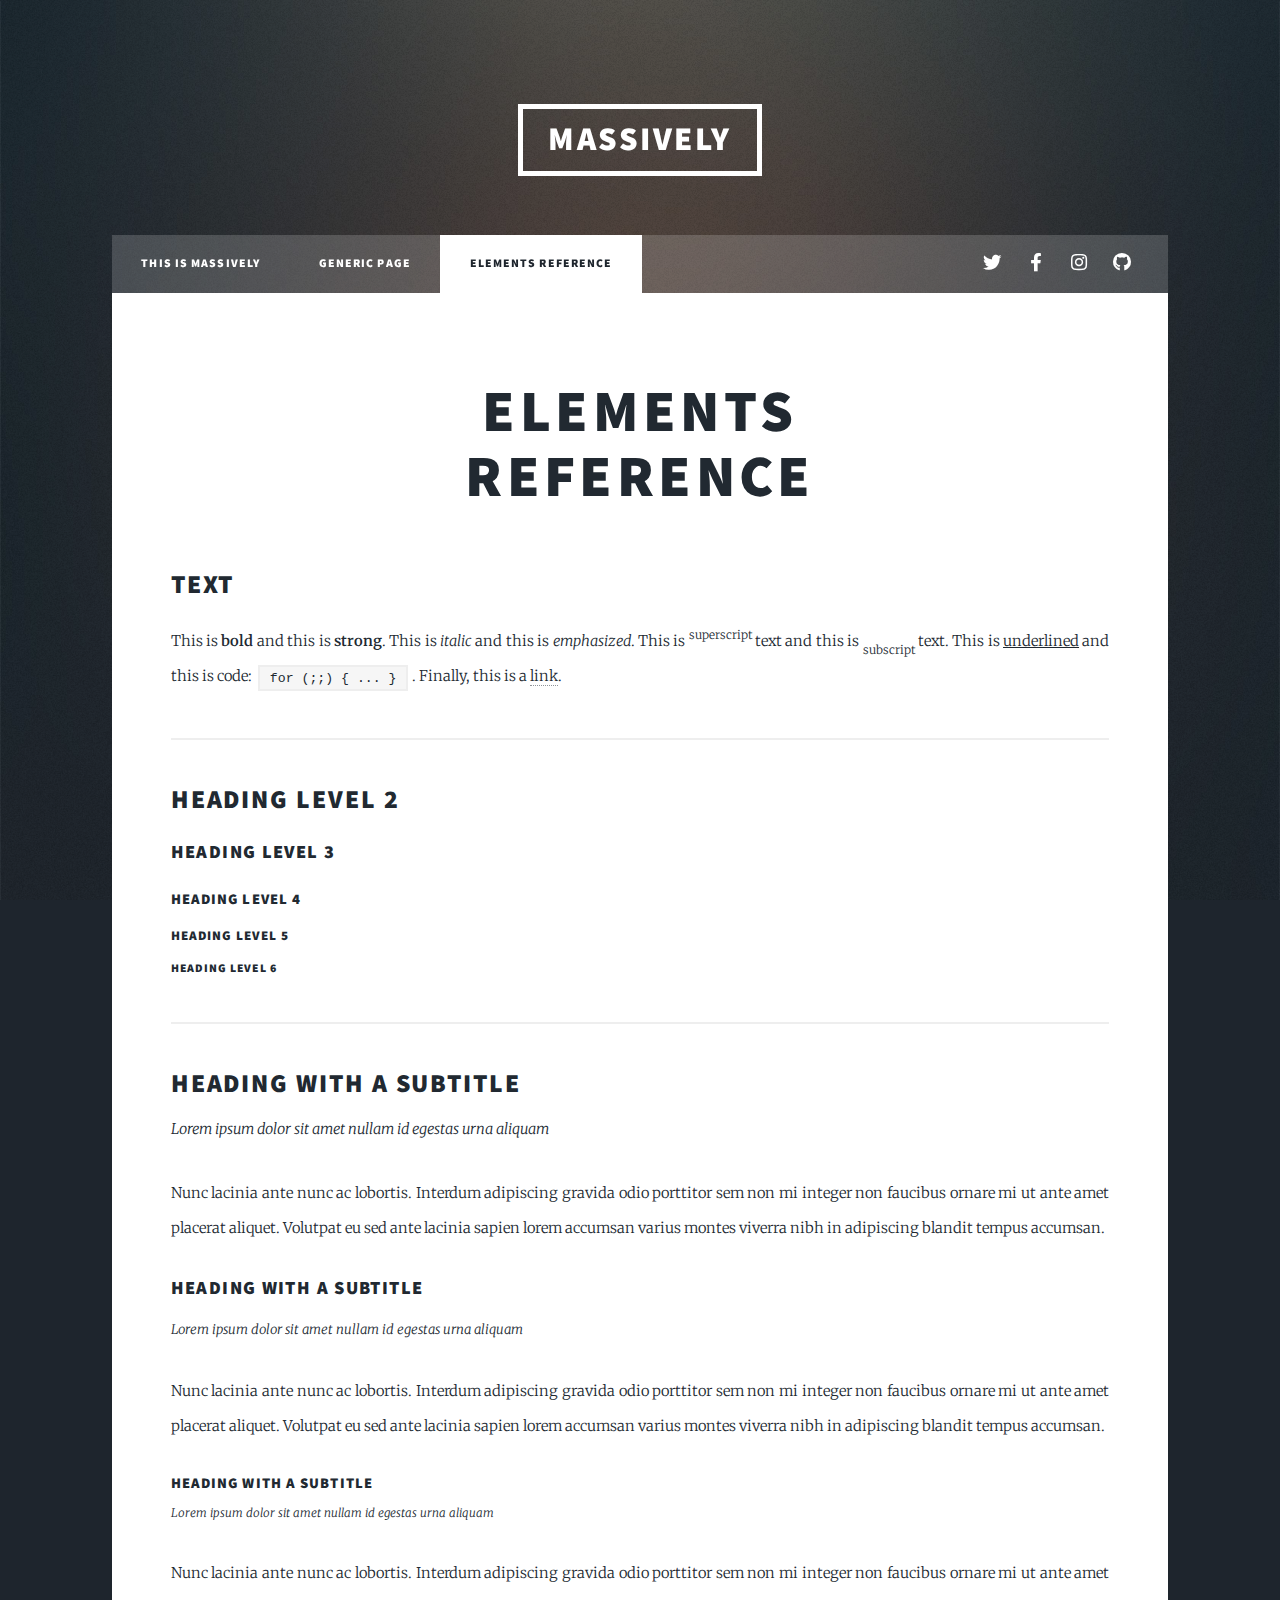
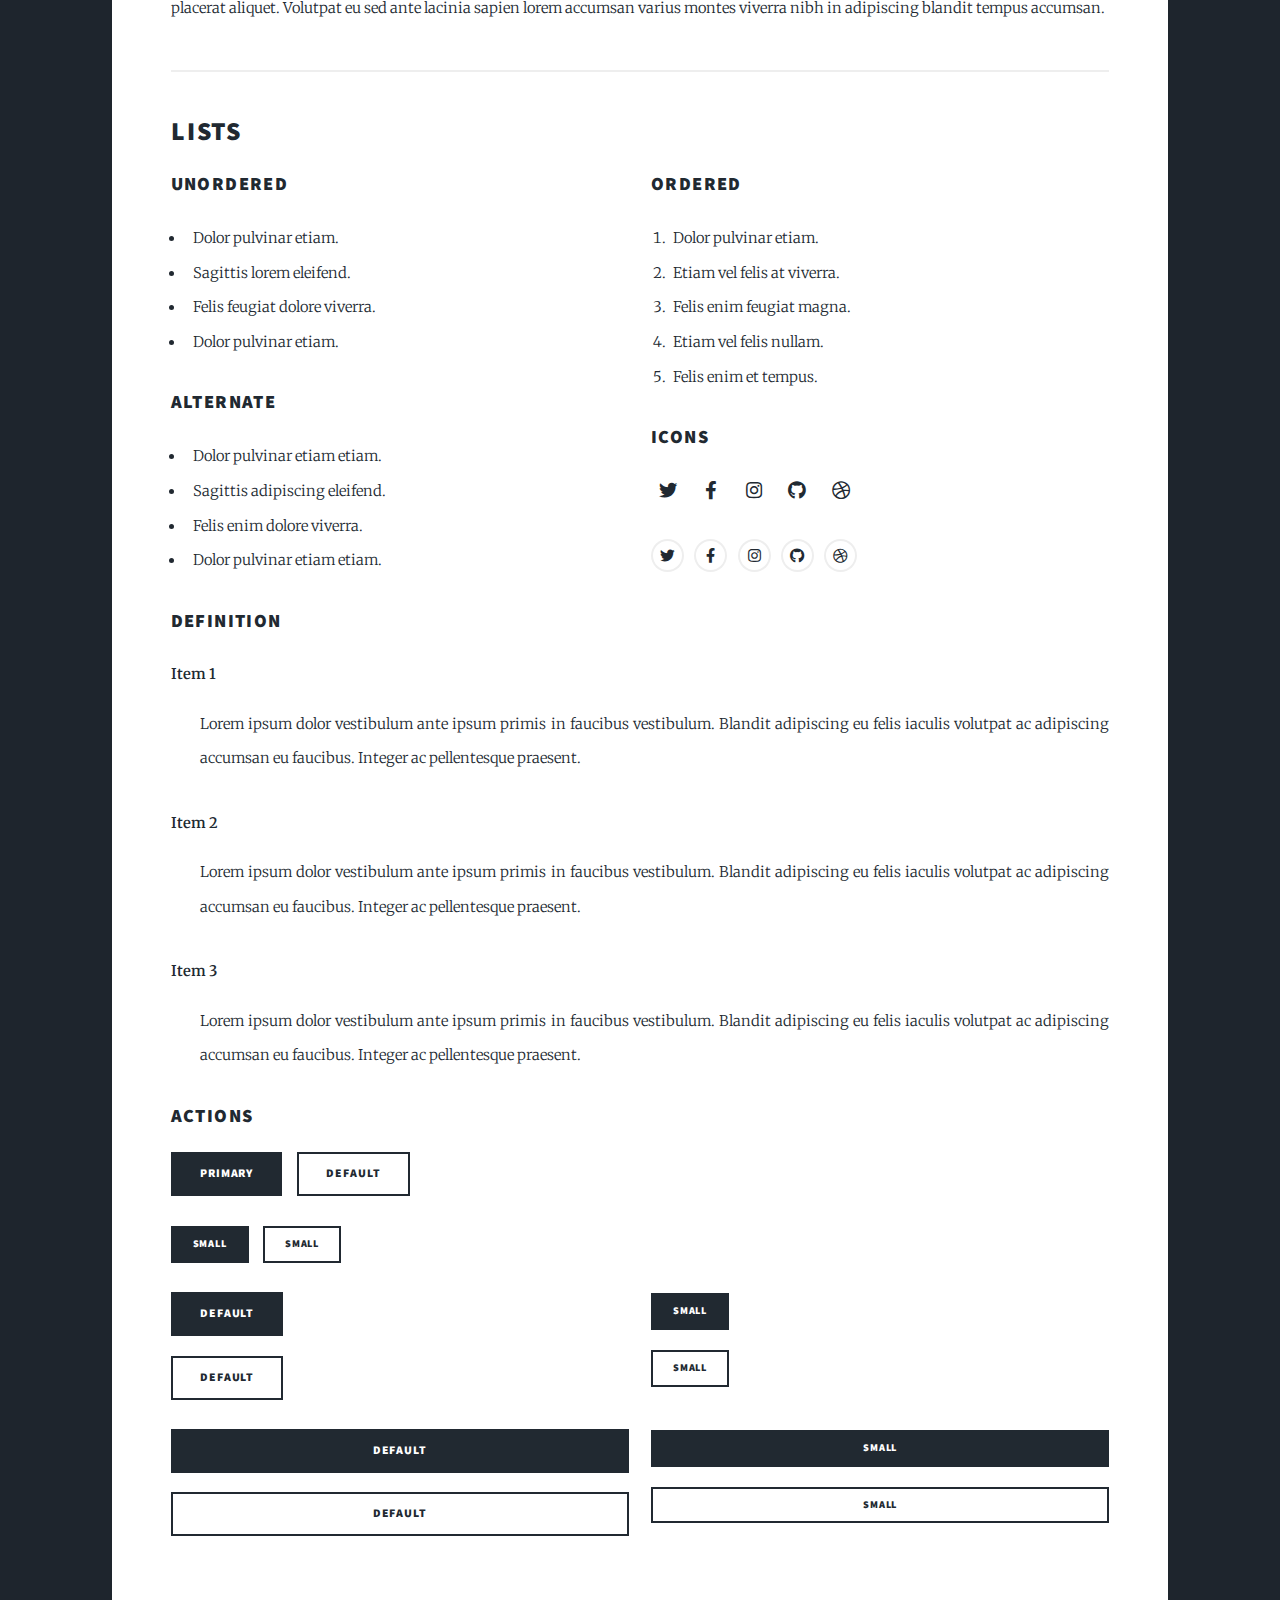
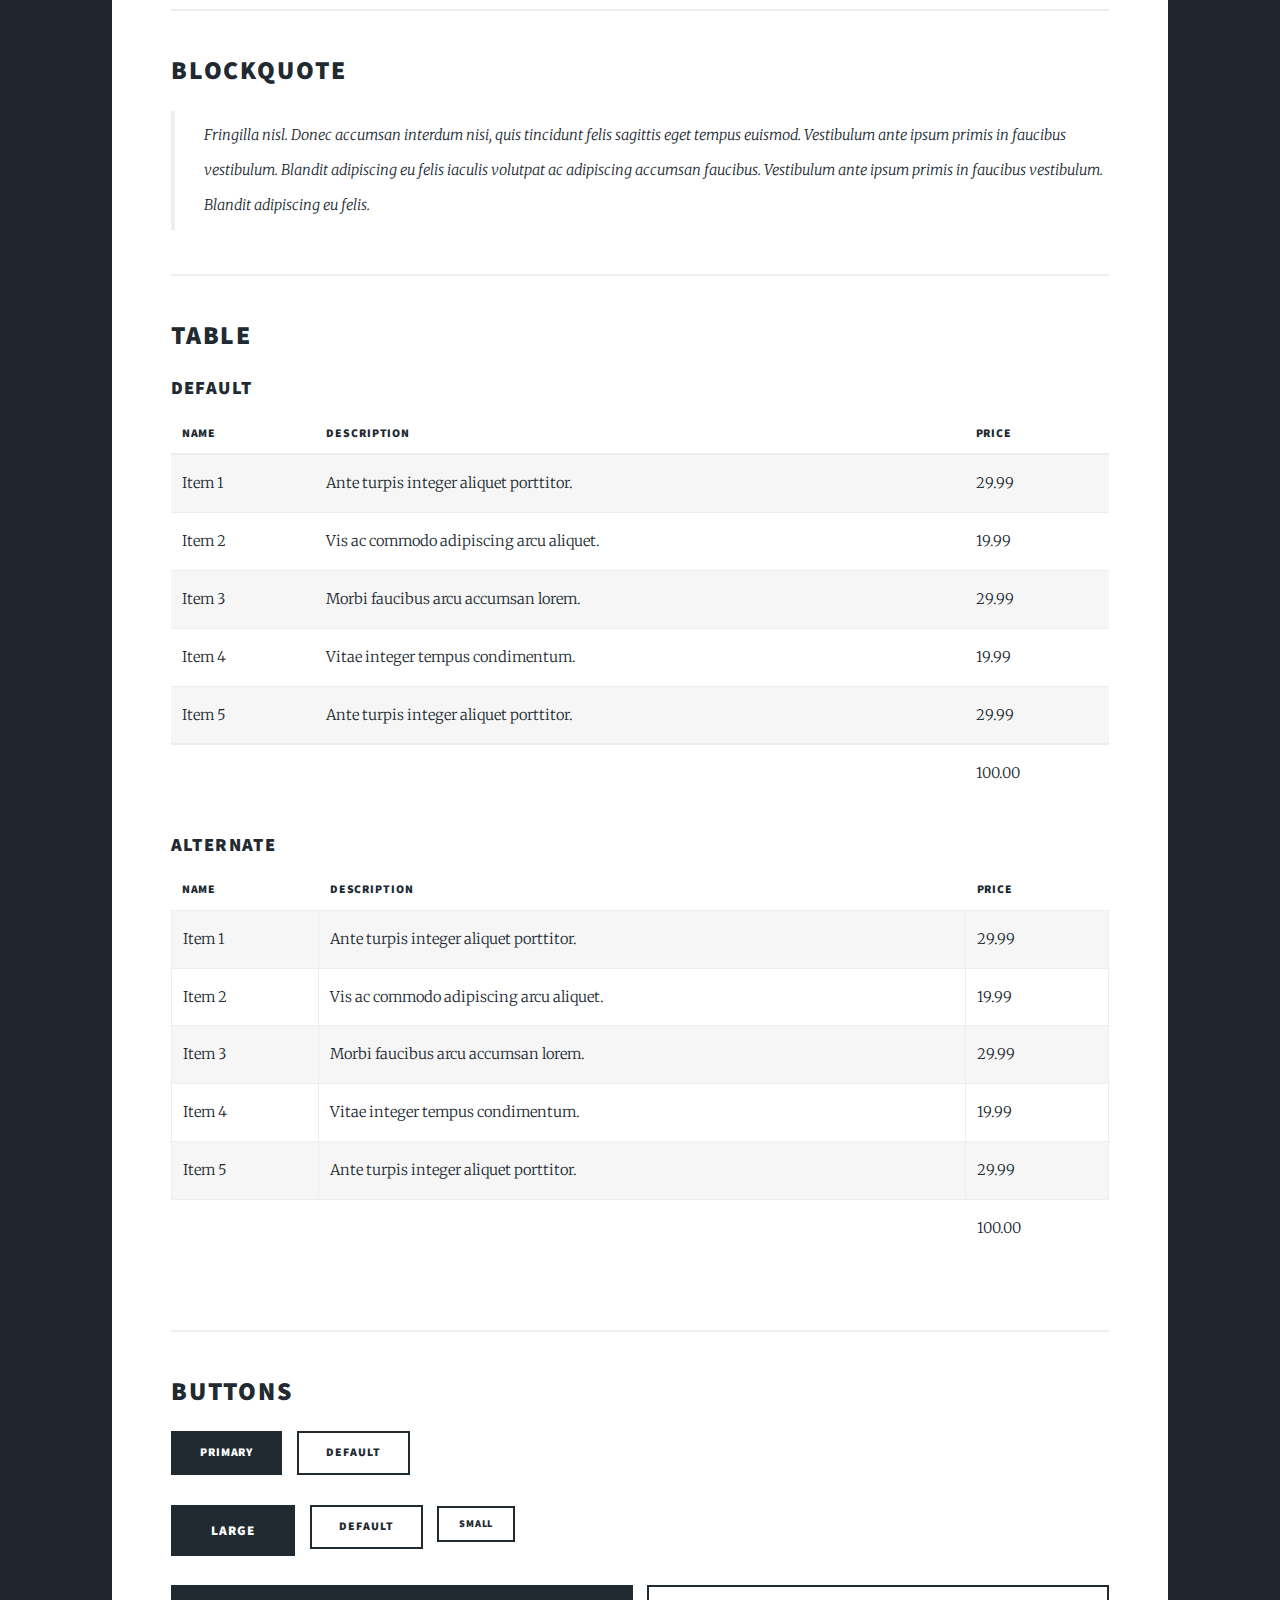
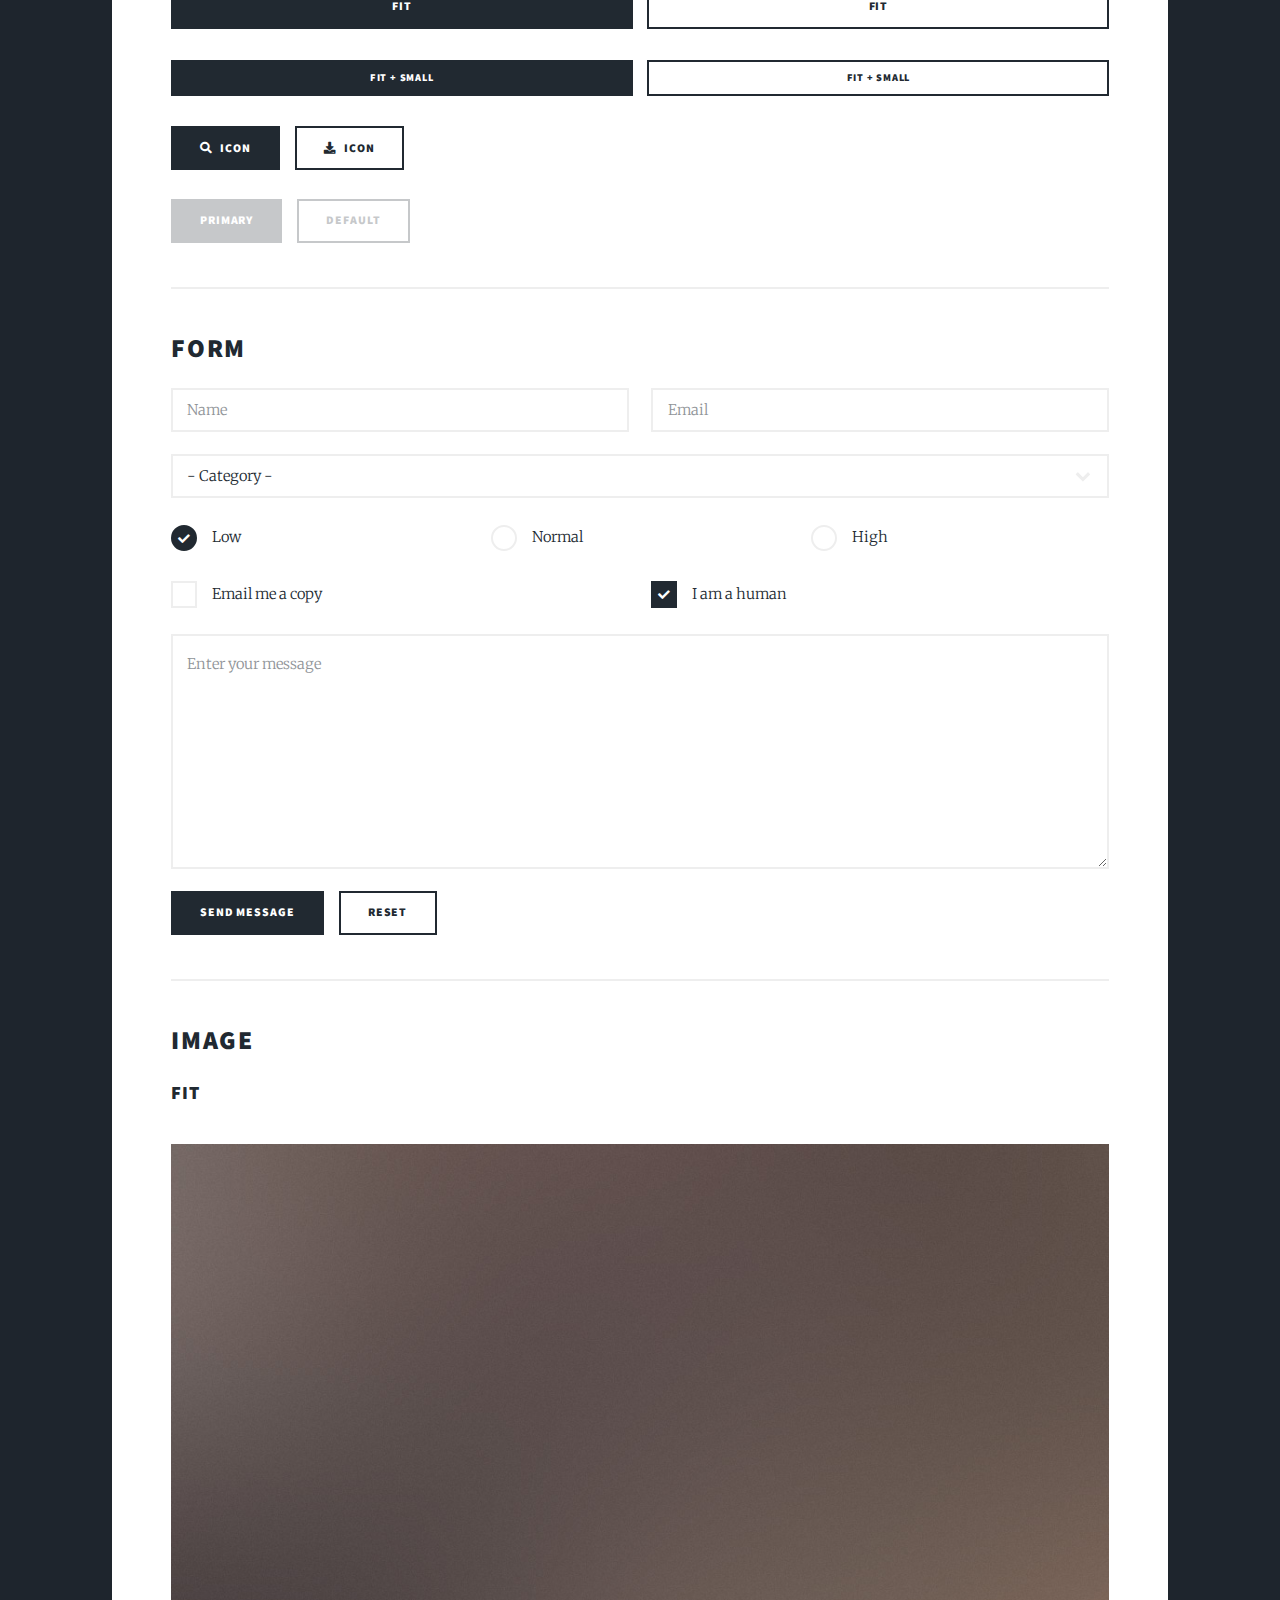
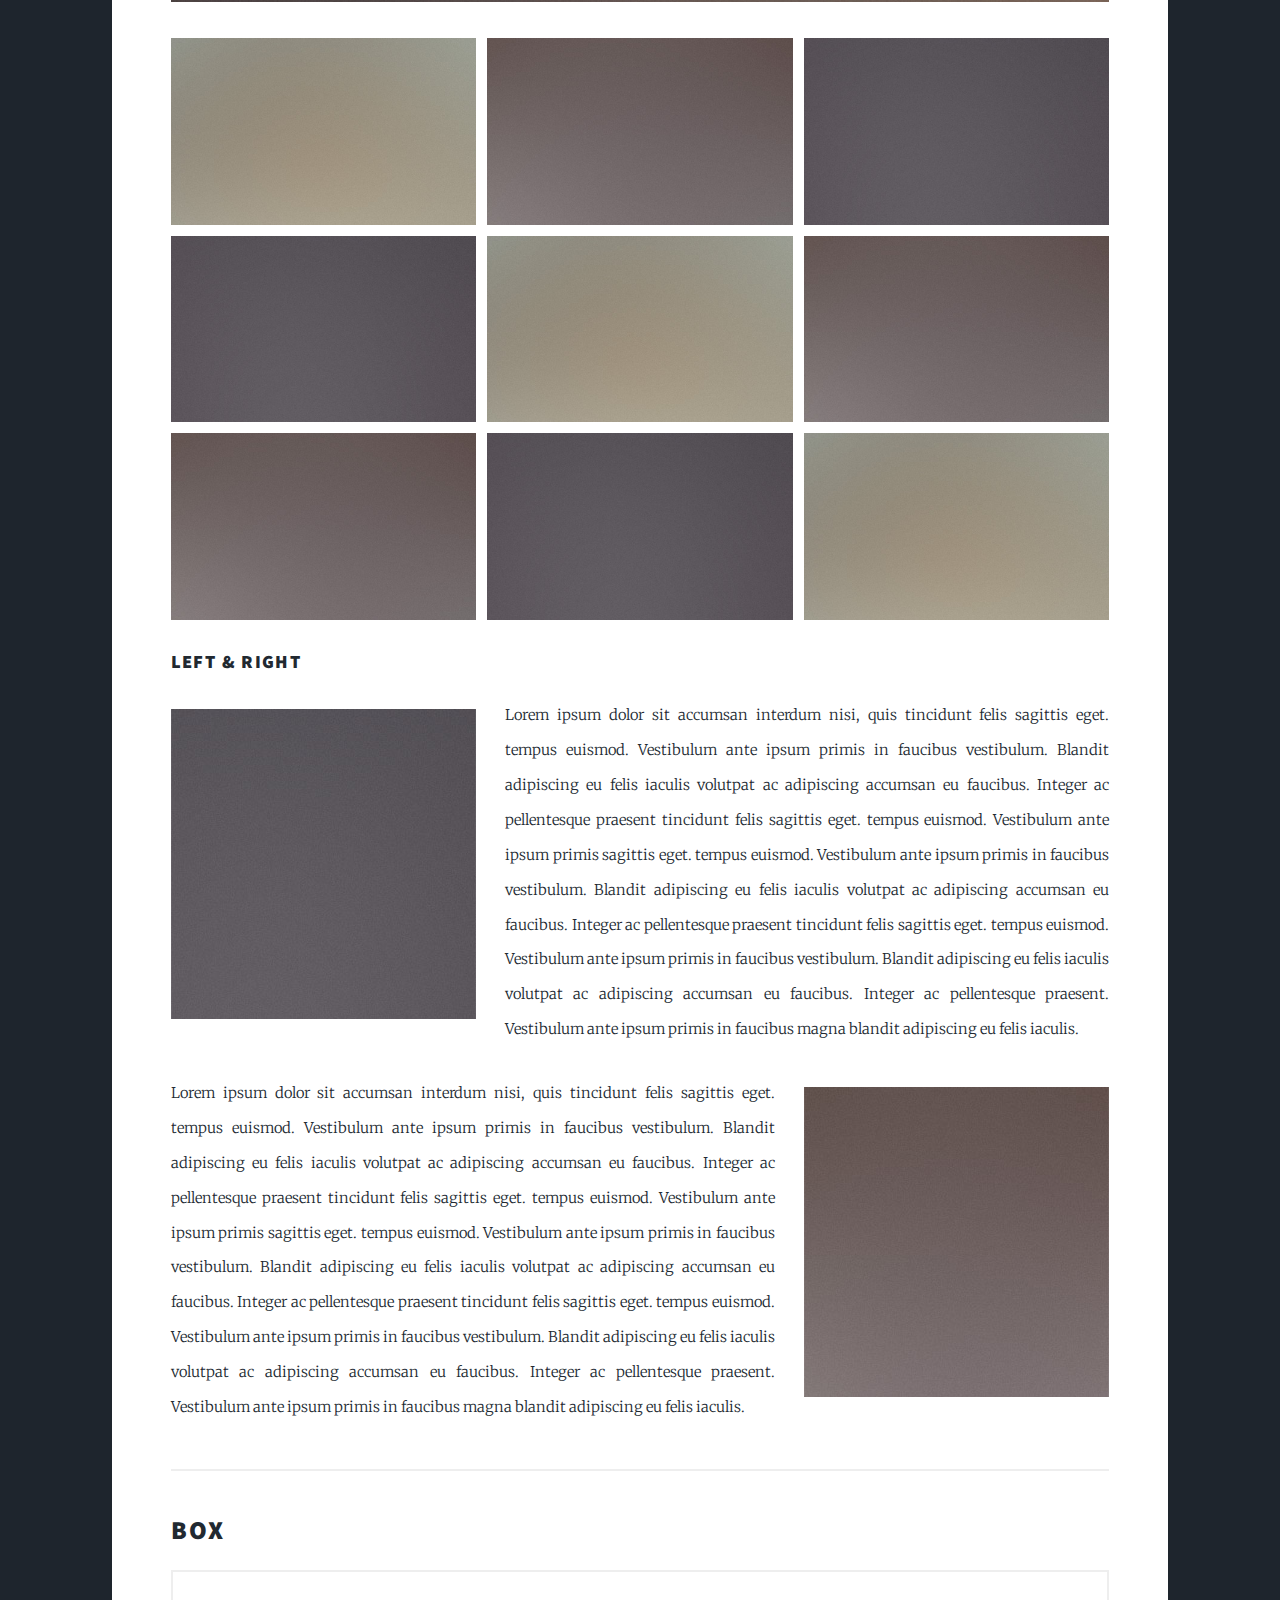
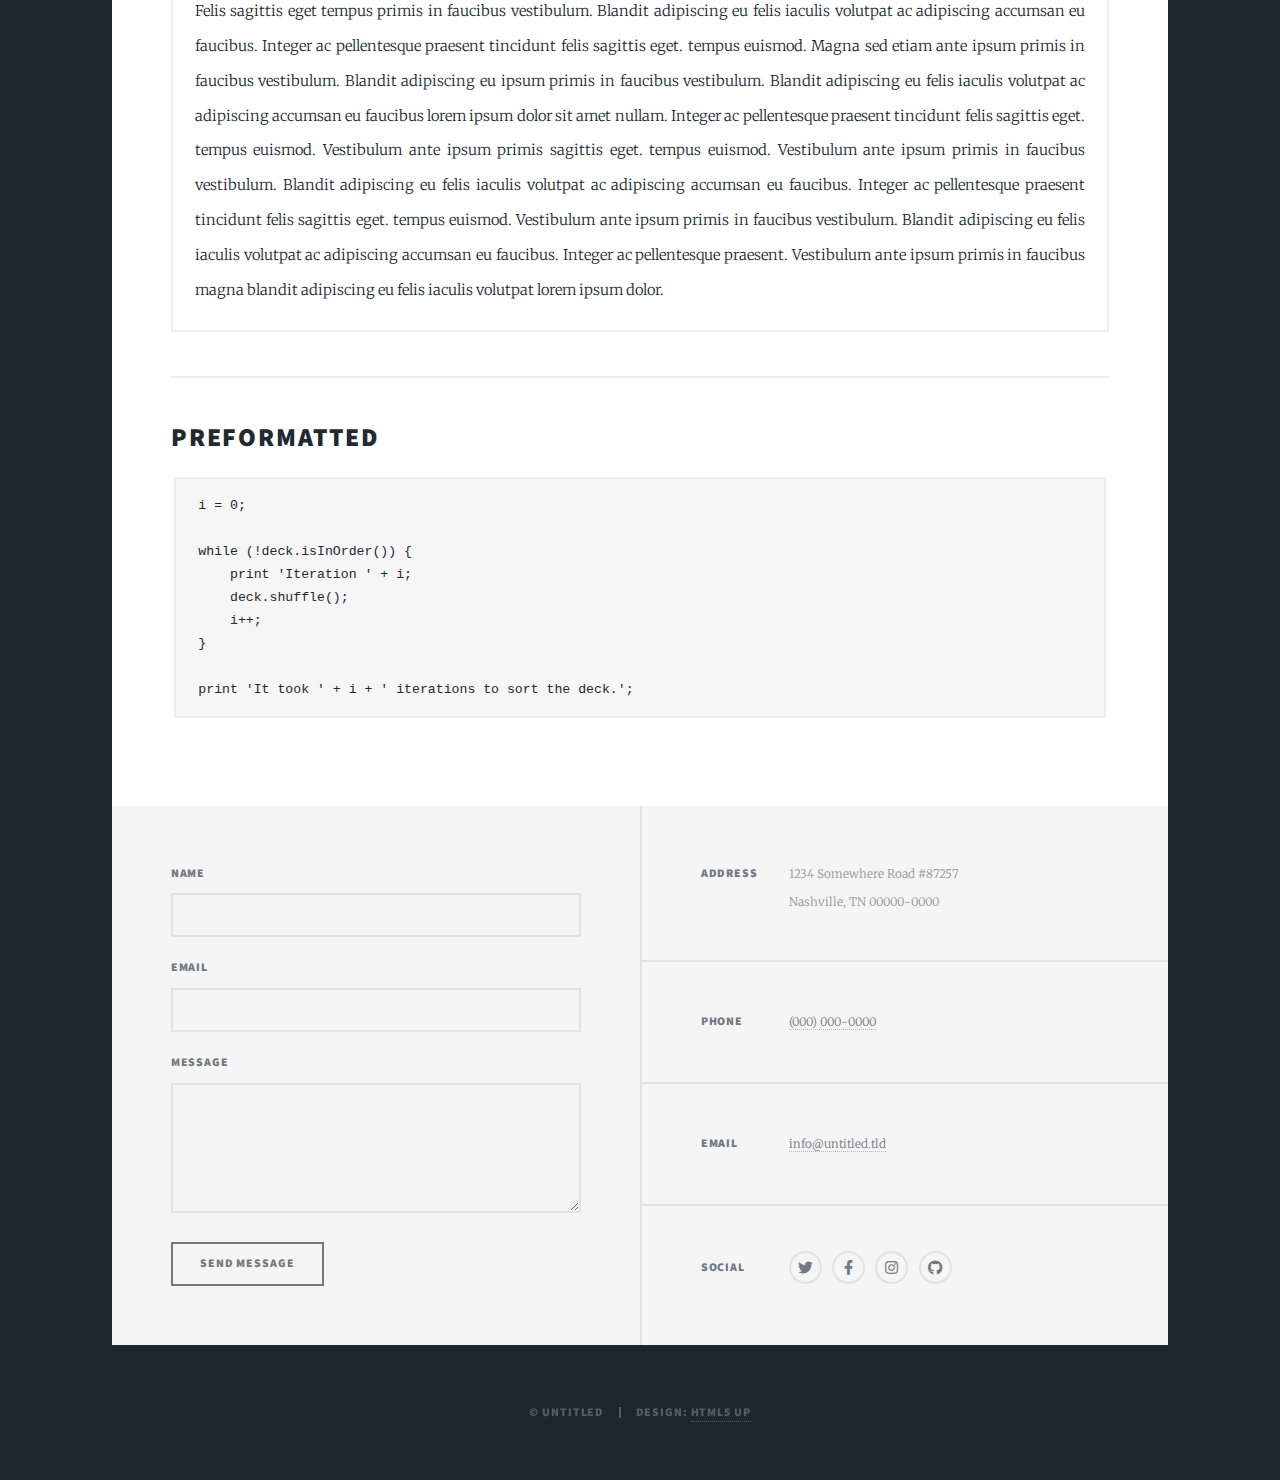
<file: elements.html>
<!DOCTYPE HTML>
<!--
	Massively by HTML5 UP
	html5up.net | @ajlkn
	Free for personal and commercial use under the CCA 3.0 license (html5up.net/license)
-->
<html>
	<head>
		<title>Elements Reference - Massively by HTML5 UP</title>
		<meta charset="utf-8" />
		<meta name="viewport" content="width=device-width, initial-scale=1, user-scalable=no" />
		<link rel="stylesheet" href="assets/css/main.css" />
		<noscript><link rel="stylesheet" href="assets/css/noscript.css" /></noscript>
	</head>
	<body class="is-preload">

		<!-- Wrapper -->
			<div id="wrapper">

				<!-- Header -->
					<header id="header">
						<a href="index.html" class="logo">Massively</a>
					</header>

				<!-- Nav -->
					<nav id="nav">
						<ul class="links">
							<li><a href="index.html">This is Massively</a></li>
							<li><a href="generic.html">Generic Page</a></li>
							<li class="active"><a href="elements.html">Elements Reference</a></li>
						</ul>
						<ul class="icons">
							<li><a href="#" class="icon brands fa-twitter"><span class="label">Twitter</span></a></li>
							<li><a href="#" class="icon brands fa-facebook-f"><span class="label">Facebook</span></a></li>
							<li><a href="#" class="icon brands fa-instagram"><span class="label">Instagram</span></a></li>
							<li><a href="#" class="icon brands fa-github"><span class="label">GitHub</span></a></li>
						</ul>
					</nav>

				<!-- Main -->
					<div id="main">

						<!-- Post -->
							<section class="post">
								<header class="major">
									<h1>Elements<br />
									Reference</h1>
								</header>

								<!-- Text stuff -->
									<h2>Text</h2>
									<p>This is <b>bold</b> and this is <strong>strong</strong>. This is <i>italic</i> and this is <em>emphasized</em>.
									This is <sup>superscript</sup> text and this is <sub>subscript</sub> text.
									This is <u>underlined</u> and this is code: <code>for (;;) { ... }</code>.
									Finally, this is a <a href="#">link</a>.</p>
									<hr />
									<h2>Heading Level 2</h2>
									<h3>Heading Level 3</h3>
									<h4>Heading Level 4</h4>
									<h5>Heading Level 5</h5>
									<h6>Heading Level 6</h6>
									<hr />
									<header>
										<h2>Heading with a Subtitle</h2>
										<p>Lorem ipsum dolor sit amet nullam id egestas urna aliquam</p>
									</header>
									<p>Nunc lacinia ante nunc ac lobortis. Interdum adipiscing gravida odio porttitor sem non mi integer non faucibus ornare mi ut ante amet placerat aliquet. Volutpat eu sed ante lacinia sapien lorem accumsan varius montes viverra nibh in adipiscing blandit tempus accumsan.</p>
									<header>
										<h3>Heading with a Subtitle</h3>
										<p>Lorem ipsum dolor sit amet nullam id egestas urna aliquam</p>
									</header>
									<p>Nunc lacinia ante nunc ac lobortis. Interdum adipiscing gravida odio porttitor sem non mi integer non faucibus ornare mi ut ante amet placerat aliquet. Volutpat eu sed ante lacinia sapien lorem accumsan varius montes viverra nibh in adipiscing blandit tempus accumsan.</p>
									<header>
										<h4>Heading with a Subtitle</h4>
										<p>Lorem ipsum dolor sit amet nullam id egestas urna aliquam</p>
									</header>
									<p>Nunc lacinia ante nunc ac lobortis. Interdum adipiscing gravida odio porttitor sem non mi integer non faucibus ornare mi ut ante amet placerat aliquet. Volutpat eu sed ante lacinia sapien lorem accumsan varius montes viverra nibh in adipiscing blandit tempus accumsan.</p>

									<hr />

								<!-- Lists -->
									<h2>Lists</h2>
									<div class="row">
										<div class="col-6 col-12-small">

											<h3>Unordered</h3>
											<ul>
												<li>Dolor pulvinar etiam.</li>
												<li>Sagittis lorem eleifend.</li>
												<li>Felis feugiat dolore viverra.</li>
												<li>Dolor pulvinar etiam.</li>
											</ul>

											<h3>Alternate</h3>
											<ul class="alt">
												<li>Dolor pulvinar etiam etiam.</li>
												<li>Sagittis adipiscing eleifend.</li>
												<li>Felis enim dolore viverra.</li>
												<li>Dolor pulvinar etiam etiam.</li>
											</ul>

										</div>
										<div class="col-6 col-12-small">

											<h3>Ordered</h3>
											<ol>
												<li>Dolor pulvinar etiam.</li>
												<li>Etiam vel felis at viverra.</li>
												<li>Felis enim feugiat magna.</li>
												<li>Etiam vel felis nullam.</li>
												<li>Felis enim et tempus.</li>
											</ol>

											<h3>Icons</h3>
											<ul class="icons">
												<li><a href="#" class="icon brands fa-twitter"><span class="label">Twitter</span></a></li>
												<li><a href="#" class="icon brands fa-facebook-f"><span class="label">Facebook</span></a></li>
												<li><a href="#" class="icon brands fa-instagram"><span class="label">Instagram</span></a></li>
												<li><a href="#" class="icon brands fa-github"><span class="label">Github</span></a></li>
												<li><a href="#" class="icon brands fa-dribbble"><span class="label">Dribbble</span></a></li>
											</ul>
											<ul class="icons alt">
												<li><a href="#" class="icon brands alt fa-twitter"><span class="label">Twitter</span></a></li>
												<li><a href="#" class="icon brands alt fa-facebook-f"><span class="label">Facebook</span></a></li>
												<li><a href="#" class="icon brands alt fa-instagram"><span class="label">Instagram</span></a></li>
												<li><a href="#" class="icon brands alt fa-github"><span class="label">Github</span></a></li>
												<li><a href="#" class="icon brands alt fa-dribbble"><span class="label">Dribbble</span></a></li>
											</ul>

										</div>
									</div>
									<h3>Definition</h3>
									<dl>
										<dt>Item 1</dt>
										<dd>
											<p>Lorem ipsum dolor vestibulum ante ipsum primis in faucibus vestibulum. Blandit adipiscing eu felis iaculis volutpat ac adipiscing accumsan eu faucibus. Integer ac pellentesque praesent.</p>
										</dd>
										<dt>Item 2</dt>
										<dd>
											<p>Lorem ipsum dolor vestibulum ante ipsum primis in faucibus vestibulum. Blandit adipiscing eu felis iaculis volutpat ac adipiscing accumsan eu faucibus. Integer ac pellentesque praesent.</p>
										</dd>
										<dt>Item 3</dt>
										<dd>
											<p>Lorem ipsum dolor vestibulum ante ipsum primis in faucibus vestibulum. Blandit adipiscing eu felis iaculis volutpat ac adipiscing accumsan eu faucibus. Integer ac pellentesque praesent.</p>
										</dd>
									</dl>

									<h3>Actions</h3>
									<ul class="actions">
										<li><a href="#" class="button primary">Primary</a></li>
										<li><a href="#" class="button">Default</a></li>
									</ul>
									<ul class="actions small">
										<li><a href="#" class="button primary small">Small</a></li>
										<li><a href="#" class="button small">Small</a></li>
									</ul>
									<div class="row">
										<div class="col-6 col-12-small">
											<ul class="actions stacked">
												<li><a href="#" class="button primary">Default</a></li>
												<li><a href="#" class="button">Default</a></li>
											</ul>
										</div>
										<div class="col-6 col-12-small">
											<ul class="actions stacked">
												<li><a href="#" class="button primary small">Small</a></li>
												<li><a href="#" class="button small">Small</a></li>
											</ul>
										</div>
									</div>
									<div class="row">
										<div class="col-6 col-12-small">
											<ul class="actions stacked">
												<li><a href="#" class="button primary fit">Default</a></li>
												<li><a href="#" class="button fit">Default</a></li>
											</ul>
										</div>
										<div class="col-6 col-12-small">
											<ul class="actions stacked">
												<li><a href="#" class="button primary small fit">Small</a></li>
												<li><a href="#" class="button small fit">Small</a></li>
											</ul>
										</div>
									</div>

									<hr />

								<!-- Blockquote -->
									<h2>Blockquote</h2>
									<blockquote>Fringilla nisl. Donec accumsan interdum nisi, quis tincidunt felis sagittis eget tempus euismod. Vestibulum ante ipsum primis in faucibus vestibulum. Blandit adipiscing eu felis iaculis volutpat ac adipiscing accumsan faucibus. Vestibulum ante ipsum primis in faucibus vestibulum. Blandit adipiscing eu felis.</blockquote>

									<hr />

								<!-- Table -->
									<h2>Table</h2>

									<h3>Default</h3>
									<div class="table-wrapper">
										<table>
											<thead>
												<tr>
													<th>Name</th>
													<th>Description</th>
													<th>Price</th>
												</tr>
											</thead>
											<tbody>
												<tr>
													<td>Item 1</td>
													<td>Ante turpis integer aliquet porttitor.</td>
													<td>29.99</td>
												</tr>
												<tr>
													<td>Item 2</td>
													<td>Vis ac commodo adipiscing arcu aliquet.</td>
													<td>19.99</td>
												</tr>
												<tr>
													<td>Item 3</td>
													<td> Morbi faucibus arcu accumsan lorem.</td>
													<td>29.99</td>
												</tr>
												<tr>
													<td>Item 4</td>
													<td>Vitae integer tempus condimentum.</td>
													<td>19.99</td>
												</tr>
												<tr>
													<td>Item 5</td>
													<td>Ante turpis integer aliquet porttitor.</td>
													<td>29.99</td>
												</tr>
											</tbody>
											<tfoot>
												<tr>
													<td colspan="2"></td>
													<td>100.00</td>
												</tr>
											</tfoot>
										</table>
									</div>

									<h3>Alternate</h3>
									<div class="table-wrapper">
										<table class="alt">
											<thead>
												<tr>
													<th>Name</th>
													<th>Description</th>
													<th>Price</th>
												</tr>
											</thead>
											<tbody>
												<tr>
													<td>Item 1</td>
													<td>Ante turpis integer aliquet porttitor.</td>
													<td>29.99</td>
												</tr>
												<tr>
													<td>Item 2</td>
													<td>Vis ac commodo adipiscing arcu aliquet.</td>
													<td>19.99</td>
												</tr>
												<tr>
													<td>Item 3</td>
													<td> Morbi faucibus arcu accumsan lorem.</td>
													<td>29.99</td>
												</tr>
												<tr>
													<td>Item 4</td>
													<td>Vitae integer tempus condimentum.</td>
													<td>19.99</td>
												</tr>
												<tr>
													<td>Item 5</td>
													<td>Ante turpis integer aliquet porttitor.</td>
													<td>29.99</td>
												</tr>
											</tbody>
											<tfoot>
												<tr>
													<td colspan="2"></td>
													<td>100.00</td>
												</tr>
											</tfoot>
										</table>
									</div>

									<hr />

								<!-- Buttons -->
									<h2>Buttons</h2>
									<ul class="actions">
										<li><a href="#" class="button primary">Primary</a></li>
										<li><a href="#" class="button">Default</a></li>
									</ul>
									<ul class="actions">
										<li><a href="#" class="button primary large">Large</a></li>
										<li><a href="#" class="button">Default</a></li>
										<li><a href="#" class="button small">Small</a></li>
									</ul>
									<ul class="actions fit">
										<li><a href="#" class="button primary fit">Fit</a></li>
										<li><a href="#" class="button fit">Fit</a></li>
									</ul>
									<ul class="actions fit small">
										<li><a href="#" class="button primary fit small">Fit + Small</a></li>
										<li><a href="#" class="button fit small">Fit + Small</a></li>
									</ul>
									<ul class="actions">
										<li><a href="#" class="button primary icon solid fa-search">Icon</a></li>
										<li><a href="#" class="button icon solid fa-download">Icon</a></li>
									</ul>
									<ul class="actions">
										<li><span class="button primary disabled">Primary</span></li>
										<li><span class="button disabled">Default</span></li>
									</ul>

									<hr />

								<!-- Form -->
									<h2>Form</h2>

									<form method="post" action="#">
										<div class="row gtr-uniform">
											<div class="col-6 col-12-xsmall">
												<input type="text" name="demo-name" id="demo-name" value="" placeholder="Name" />
											</div>
											<div class="col-6 col-12-xsmall">
												<input type="email" name="demo-email" id="demo-email" value="" placeholder="Email" />
											</div>
											<!-- Break -->
											<div class="col-12">
												<select name="demo-category" id="demo-category">
													<option value="">- Category -</option>
													<option value="1">Manufacturing</option>
													<option value="1">Shipping</option>
													<option value="1">Administration</option>
													<option value="1">Human Resources</option>
												</select>
											</div>
											<!-- Break -->
											<div class="col-4 col-12-small">
												<input type="radio" id="demo-priority-low" name="demo-priority" checked>
												<label for="demo-priority-low">Low</label>
											</div>
											<div class="col-4 col-12-small">
												<input type="radio" id="demo-priority-normal" name="demo-priority">
												<label for="demo-priority-normal">Normal</label>
											</div>
											<div class="col-4 col-12-small">
												<input type="radio" id="demo-priority-high" name="demo-priority">
												<label for="demo-priority-high">High</label>
											</div>
											<!-- Break -->
											<div class="col-6 col-12-small">
												<input type="checkbox" id="demo-copy" name="demo-copy">
												<label for="demo-copy">Email me a copy</label>
											</div>
											<div class="col-6 col-12-small">
												<input type="checkbox" id="demo-human" name="demo-human" checked>
												<label for="demo-human">I am a human</label>
											</div>
											<!-- Break -->
											<div class="col-12">
												<textarea name="demo-message" id="demo-message" placeholder="Enter your message" rows="6"></textarea>
											</div>
											<!-- Break -->
											<div class="col-12">
												<ul class="actions">
													<li><input type="submit" value="Send Message" class="primary" /></li>
													<li><input type="reset" value="Reset" /></li>
												</ul>
											</div>
										</div>
									</form>

									<hr />

								<!-- Image -->
									<h2>Image</h2>

									<h3>Fit</h3>
									<span class="image fit"><img src="images/pic01.jpg" alt="" /></span>
									<div class="box alt">
										<div class="row gtr-50 gtr-uniform">
											<div class="col-4"><span class="image fit"><img src="images/pic02.jpg" alt="" /></span></div>
											<div class="col-4"><span class="image fit"><img src="images/pic03.jpg" alt="" /></span></div>
											<div class="col-4"><span class="image fit"><img src="images/pic04.jpg" alt="" /></span></div>
											<!-- Break -->
											<div class="col-4"><span class="image fit"><img src="images/pic04.jpg" alt="" /></span></div>
											<div class="col-4"><span class="image fit"><img src="images/pic02.jpg" alt="" /></span></div>
											<div class="col-4"><span class="image fit"><img src="images/pic03.jpg" alt="" /></span></div>
											<!-- Break -->
											<div class="col-4"><span class="image fit"><img src="images/pic03.jpg" alt="" /></span></div>
											<div class="col-4"><span class="image fit"><img src="images/pic04.jpg" alt="" /></span></div>
											<div class="col-4"><span class="image fit"><img src="images/pic02.jpg" alt="" /></span></div>
										</div>
									</div>

									<h3>Left &amp; Right</h3>
									<p><span class="image left"><img src="images/pic08.jpg" alt="" /></span>Lorem ipsum dolor sit accumsan interdum nisi, quis tincidunt felis sagittis eget. tempus euismod. Vestibulum ante ipsum primis in faucibus vestibulum. Blandit adipiscing eu felis iaculis volutpat ac adipiscing accumsan eu faucibus. Integer ac pellentesque praesent tincidunt felis sagittis eget. tempus euismod. Vestibulum ante ipsum primis sagittis eget. tempus euismod. Vestibulum ante ipsum primis in faucibus vestibulum. Blandit adipiscing eu felis iaculis volutpat ac adipiscing accumsan eu faucibus. Integer ac pellentesque praesent tincidunt felis sagittis eget. tempus euismod. Vestibulum ante ipsum primis in faucibus vestibulum. Blandit adipiscing eu felis iaculis volutpat ac adipiscing accumsan eu faucibus. Integer ac pellentesque praesent. Vestibulum ante ipsum primis in faucibus magna blandit adipiscing eu felis iaculis.</p>
									<p><span class="image right"><img src="images/pic09.jpg" alt="" /></span>Lorem ipsum dolor sit accumsan interdum nisi, quis tincidunt felis sagittis eget. tempus euismod. Vestibulum ante ipsum primis in faucibus vestibulum. Blandit adipiscing eu felis iaculis volutpat ac adipiscing accumsan eu faucibus. Integer ac pellentesque praesent tincidunt felis sagittis eget. tempus euismod. Vestibulum ante ipsum primis sagittis eget. tempus euismod. Vestibulum ante ipsum primis in faucibus vestibulum. Blandit adipiscing eu felis iaculis volutpat ac adipiscing accumsan eu faucibus. Integer ac pellentesque praesent tincidunt felis sagittis eget. tempus euismod. Vestibulum ante ipsum primis in faucibus vestibulum. Blandit adipiscing eu felis iaculis volutpat ac adipiscing accumsan eu faucibus. Integer ac pellentesque praesent. Vestibulum ante ipsum primis in faucibus magna blandit adipiscing eu felis iaculis.</p>

									<hr />

								<!-- Box -->
									<h2>Box</h2>
									<div class="box">
										<p>Felis sagittis eget tempus primis in faucibus vestibulum. Blandit adipiscing eu felis iaculis volutpat ac adipiscing accumsan eu faucibus. Integer ac pellentesque praesent tincidunt felis sagittis eget. tempus euismod. Magna sed etiam ante ipsum primis in faucibus vestibulum. Blandit adipiscing eu ipsum primis in faucibus vestibulum. Blandit adipiscing eu felis iaculis volutpat ac adipiscing accumsan eu faucibus lorem ipsum dolor sit amet nullam. Integer ac pellentesque praesent tincidunt felis sagittis eget. tempus euismod. Vestibulum ante ipsum primis sagittis eget. tempus euismod. Vestibulum ante ipsum primis in faucibus vestibulum. Blandit adipiscing eu felis iaculis volutpat ac adipiscing accumsan eu faucibus. Integer ac pellentesque praesent tincidunt felis sagittis eget. tempus euismod. Vestibulum ante ipsum primis in faucibus vestibulum. Blandit adipiscing eu felis iaculis volutpat ac adipiscing accumsan eu faucibus. Integer ac pellentesque praesent. Vestibulum ante ipsum primis in faucibus magna blandit adipiscing eu felis iaculis volutpat lorem ipsum dolor.</p>
									</div>

									<hr />

								<!-- Preformatted Code -->
									<h2>Preformatted</h2>
									<pre><code>i = 0;

while (!deck.isInOrder()) {
    print 'Iteration ' + i;
    deck.shuffle();
    i++;
}

print 'It took ' + i + ' iterations to sort the deck.';
</code></pre>

							</section>

					</div>

				<!-- Footer -->
					<footer id="footer">
						<section>
							<form method="post" action="#">
								<div class="fields">
									<div class="field">
										<label for="name">Name</label>
										<input type="text" name="name" id="name" />
									</div>
									<div class="field">
										<label for="email">Email</label>
										<input type="text" name="email" id="email" />
									</div>
									<div class="field">
										<label for="message">Message</label>
										<textarea name="message" id="message" rows="3"></textarea>
									</div>
								</div>
								<ul class="actions">
									<li><input type="submit" value="Send Message" /></li>
								</ul>
							</form>
						</section>
						<section class="split contact">
							<section class="alt">
								<h3>Address</h3>
								<p>1234 Somewhere Road #87257<br />
								Nashville, TN 00000-0000</p>
							</section>
							<section>
								<h3>Phone</h3>
								<p><a href="#">(000) 000-0000</a></p>
							</section>
							<section>
								<h3>Email</h3>
								<p><a href="#">info@untitled.tld</a></p>
							</section>
							<section>
								<h3>Social</h3>
								<ul class="icons alt">
									<li><a href="#" class="icon brands alt fa-twitter"><span class="label">Twitter</span></a></li>
									<li><a href="#" class="icon brands alt fa-facebook-f"><span class="label">Facebook</span></a></li>
									<li><a href="#" class="icon brands alt fa-instagram"><span class="label">Instagram</span></a></li>
									<li><a href="#" class="icon brands alt fa-github"><span class="label">GitHub</span></a></li>
								</ul>
							</section>
						</section>
					</footer>

				<!-- Copyright -->
					<div id="copyright">
						<ul><li>&copy; Untitled</li><li>Design: <a href="https://html5up.net">HTML5 UP</a></li></ul>
					</div>

			</div>

		<!-- Scripts -->
			<script src="assets/js/jquery.min.js"></script>
			<script src="assets/js/jquery.scrollex.min.js"></script>
			<script src="assets/js/jquery.scrolly.min.js"></script>
			<script src="assets/js/browser.min.js"></script>
			<script src="assets/js/breakpoints.min.js"></script>
			<script src="assets/js/util.js"></script>
			<script src="assets/js/main.js"></script>

	</body>
</html>
</file>
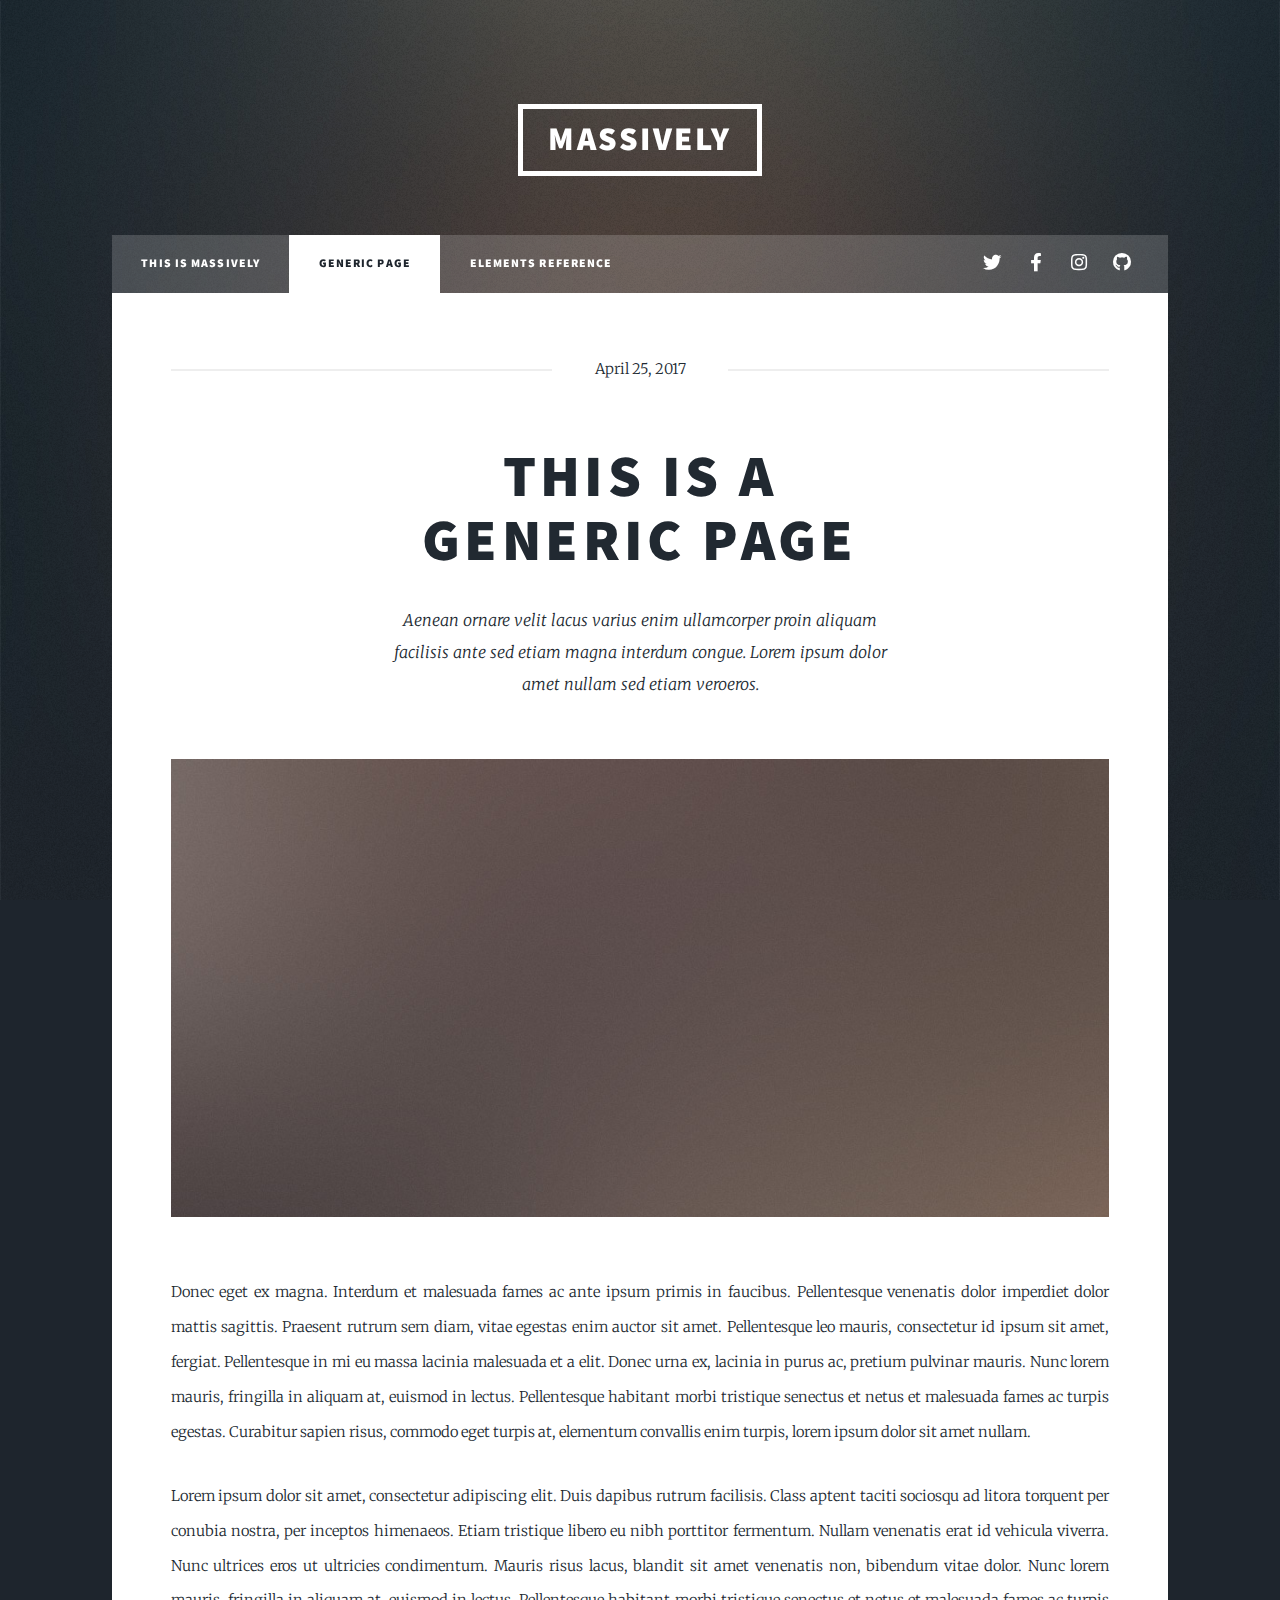
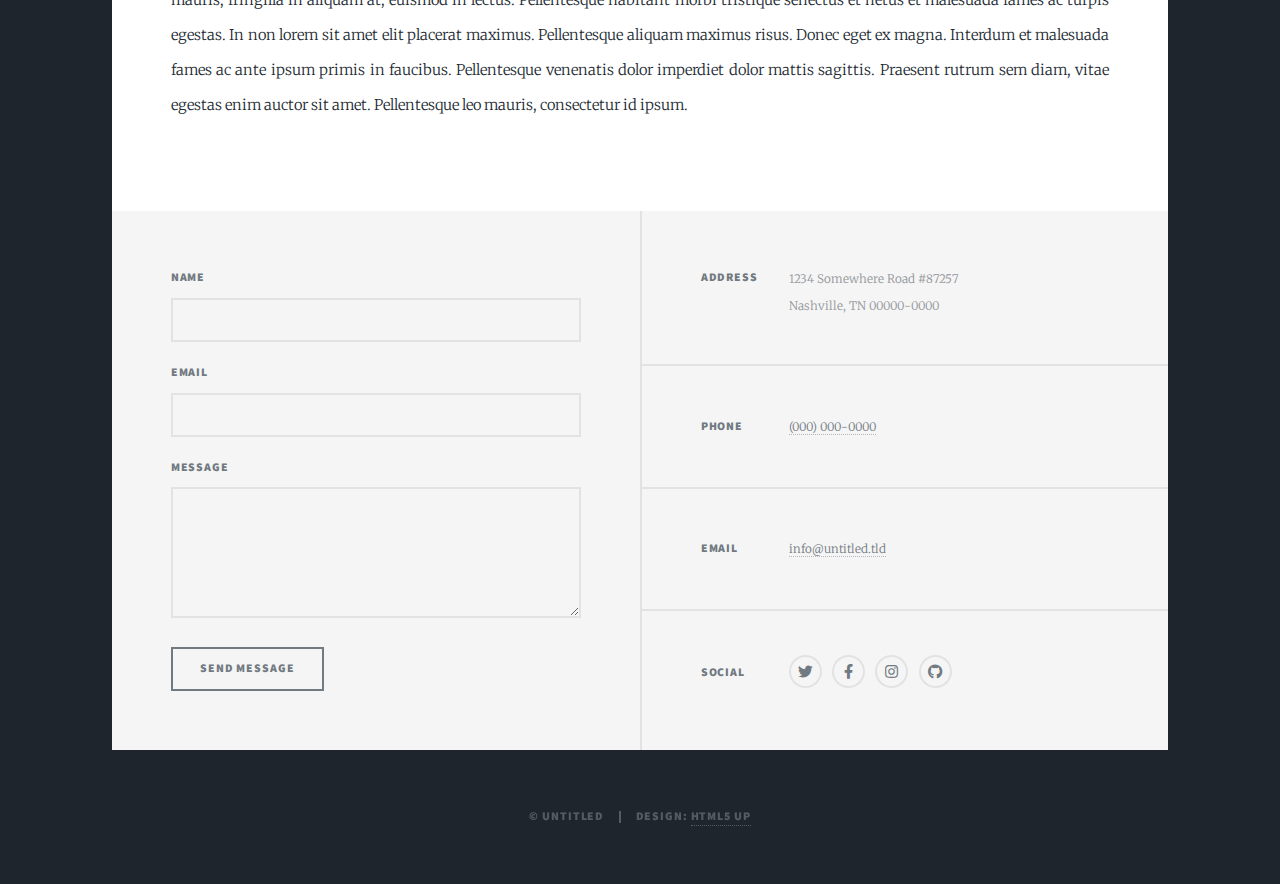
<file: generic.html>
<!DOCTYPE HTML>
<!--
	Massively by HTML5 UP
	html5up.net | @ajlkn
	Free for personal and commercial use under the CCA 3.0 license (html5up.net/license)
-->
<html>
	<head>
		<title>Generic Page - Massively by HTML5 UP</title>
		<meta charset="utf-8" />
		<meta name="viewport" content="width=device-width, initial-scale=1, user-scalable=no" />
		<link rel="stylesheet" href="assets/css/main.css" />
		<noscript><link rel="stylesheet" href="assets/css/noscript.css" /></noscript>
	</head>
	<body class="is-preload">

		<!-- Wrapper -->
			<div id="wrapper">

				<!-- Header -->
					<header id="header">
						<a href="index.html" class="logo">Massively</a>
					</header>

				<!-- Nav -->
					<nav id="nav">
						<ul class="links">
							<li><a href="index.html">This is Massively</a></li>
							<li class="active"><a href="generic.html">Generic Page</a></li>
							<li><a href="elements.html">Elements Reference</a></li>
						</ul>
						<ul class="icons">
							<li><a href="#" class="icon brands fa-twitter"><span class="label">Twitter</span></a></li>
							<li><a href="#" class="icon brands fa-facebook-f"><span class="label">Facebook</span></a></li>
							<li><a href="#" class="icon brands fa-instagram"><span class="label">Instagram</span></a></li>
							<li><a href="#" class="icon brands fa-github"><span class="label">GitHub</span></a></li>
						</ul>
					</nav>

				<!-- Main -->
					<div id="main">

						<!-- Post -->
							<section class="post">
								<header class="major">
									<span class="date">April 25, 2017</span>
									<h1>This is a<br />
									Generic Page</h1>
									<p>Aenean ornare velit lacus varius enim ullamcorper proin aliquam<br />
									facilisis ante sed etiam magna interdum congue. Lorem ipsum dolor<br />
									amet nullam sed etiam veroeros.</p>
								</header>
								<div class="image main"><img src="images/pic01.jpg" alt="" /></div>
								<p>Donec eget ex magna. Interdum et malesuada fames ac ante ipsum primis in faucibus. Pellentesque venenatis dolor imperdiet dolor mattis sagittis. Praesent rutrum sem diam, vitae egestas enim auctor sit amet. Pellentesque leo mauris, consectetur id ipsum sit amet, fergiat. Pellentesque in mi eu massa lacinia malesuada et a elit. Donec urna ex, lacinia in purus ac, pretium pulvinar mauris. Nunc lorem mauris, fringilla in aliquam at, euismod in lectus. Pellentesque habitant morbi tristique senectus et netus et malesuada fames ac turpis egestas. Curabitur sapien risus, commodo eget turpis at, elementum convallis enim turpis, lorem ipsum dolor sit amet nullam.</p>
								<p>Lorem ipsum dolor sit amet, consectetur adipiscing elit. Duis dapibus rutrum facilisis. Class aptent taciti sociosqu ad litora torquent per conubia nostra, per inceptos himenaeos. Etiam tristique libero eu nibh porttitor fermentum. Nullam venenatis erat id vehicula viverra. Nunc ultrices eros ut ultricies condimentum. Mauris risus lacus, blandit sit amet venenatis non, bibendum vitae dolor. Nunc lorem mauris, fringilla in aliquam at, euismod in lectus. Pellentesque habitant morbi tristique senectus et netus et malesuada fames ac turpis egestas. In non lorem sit amet elit placerat maximus. Pellentesque aliquam maximus risus. Donec eget ex magna. Interdum et malesuada fames ac ante ipsum primis in faucibus. Pellentesque venenatis dolor imperdiet dolor mattis sagittis. Praesent rutrum sem diam, vitae egestas enim auctor sit amet. Pellentesque leo mauris, consectetur id ipsum.</p>
							</section>

					</div>

				<!-- Footer -->
					<footer id="footer">
						<section>
							<form method="post" action="#">
								<div class="fields">
									<div class="field">
										<label for="name">Name</label>
										<input type="text" name="name" id="name" />
									</div>
									<div class="field">
										<label for="email">Email</label>
										<input type="text" name="email" id="email" />
									</div>
									<div class="field">
										<label for="message">Message</label>
										<textarea name="message" id="message" rows="3"></textarea>
									</div>
								</div>
								<ul class="actions">
									<li><input type="submit" value="Send Message" /></li>
								</ul>
							</form>
						</section>
						<section class="split contact">
							<section class="alt">
								<h3>Address</h3>
								<p>1234 Somewhere Road #87257<br />
								Nashville, TN 00000-0000</p>
							</section>
							<section>
								<h3>Phone</h3>
								<p><a href="#">(000) 000-0000</a></p>
							</section>
							<section>
								<h3>Email</h3>
								<p><a href="#">info@untitled.tld</a></p>
							</section>
							<section>
								<h3>Social</h3>
								<ul class="icons alt">
									<li><a href="#" class="icon brands alt fa-twitter"><span class="label">Twitter</span></a></li>
									<li><a href="#" class="icon brands alt fa-facebook-f"><span class="label">Facebook</span></a></li>
									<li><a href="#" class="icon brands alt fa-instagram"><span class="label">Instagram</span></a></li>
									<li><a href="#" class="icon brands alt fa-github"><span class="label">GitHub</span></a></li>
								</ul>
							</section>
						</section>
					</footer>

				<!-- Copyright -->
					<div id="copyright">
						<ul><li>&copy; Untitled</li><li>Design: <a href="https://html5up.net">HTML5 UP</a></li></ul>
					</div>

			</div>

		<!-- Scripts -->
			<script src="assets/js/jquery.min.js"></script>
			<script src="assets/js/jquery.scrollex.min.js"></script>
			<script src="assets/js/jquery.scrolly.min.js"></script>
			<script src="assets/js/browser.min.js"></script>
			<script src="assets/js/breakpoints.min.js"></script>
			<script src="assets/js/util.js"></script>
			<script src="assets/js/main.js"></script>

	</body>
</html>
</file>
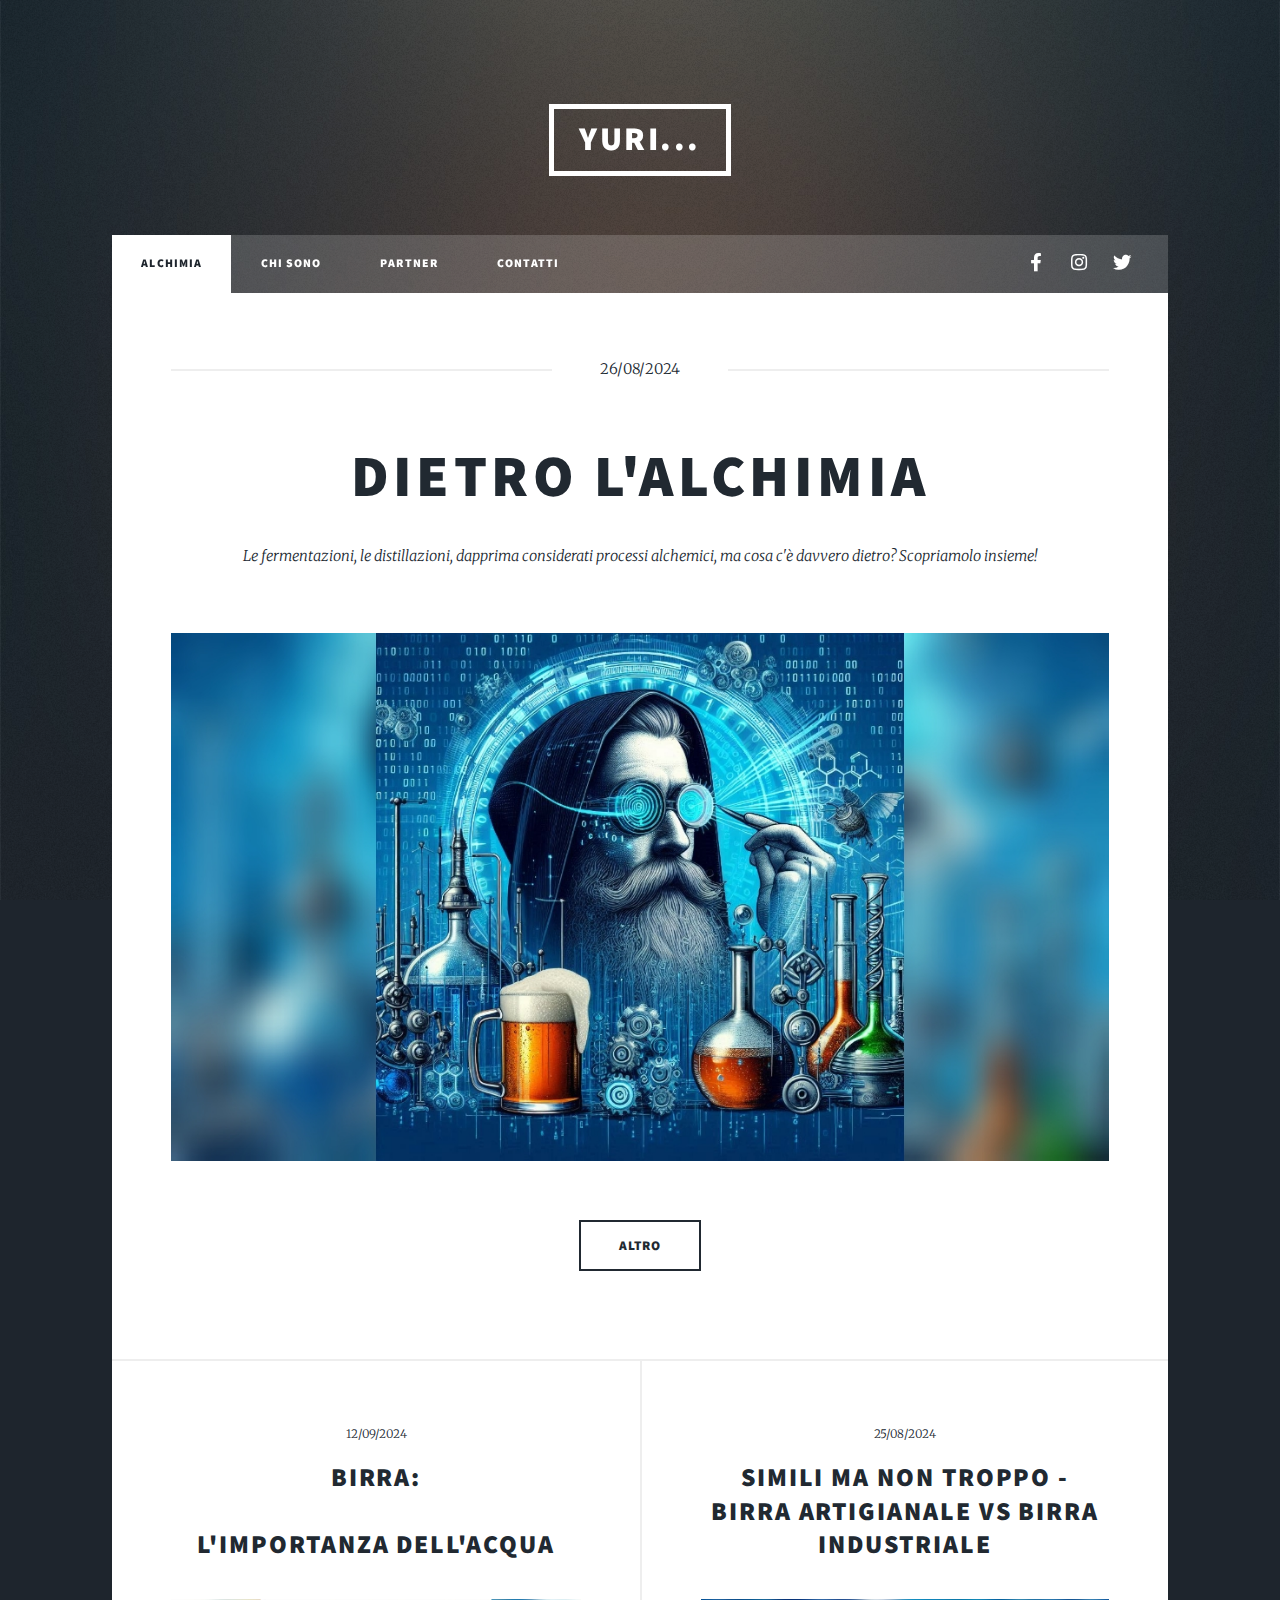
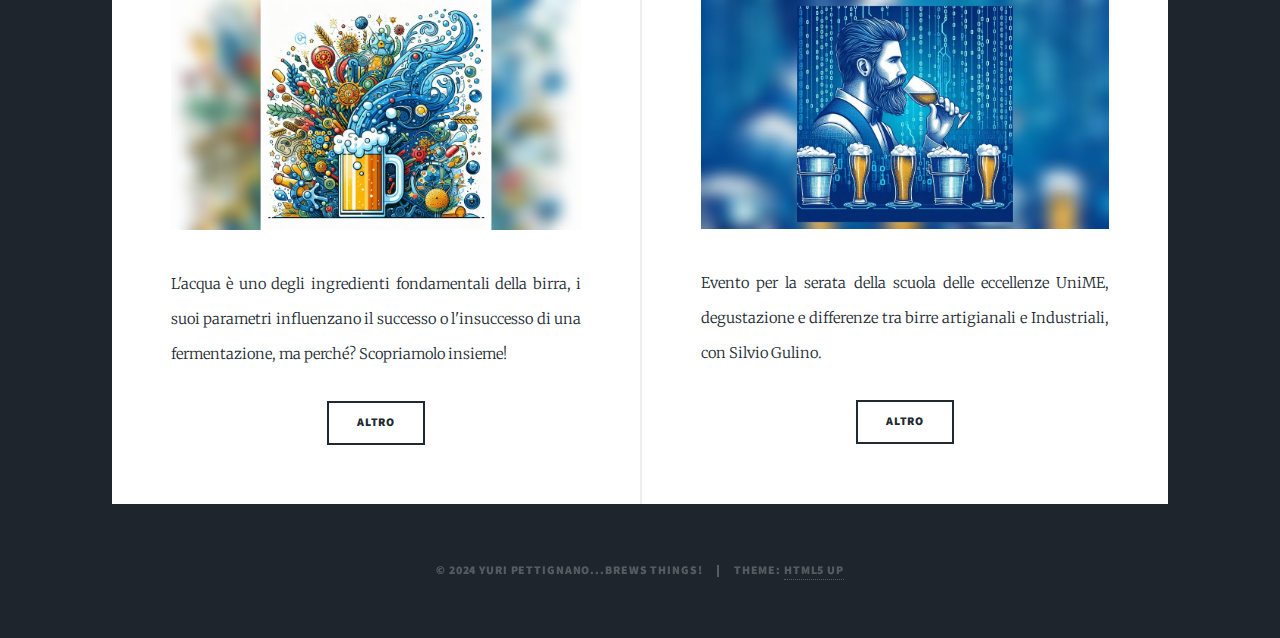
<file: home.html>
<!DOCTYPE HTML>
<!--
	Massively by HTML5 UP
	html5up.net | @ajlkn
	Free for personal and commercial use under the CCA 3.0 license (html5up.net/license)
-->
<html>
	<head>
		<title>Yuri Pettignano...brews Things!</title>
		<meta name="description" content="Mi chiamo Yuri Pettignano. Sono un homebrewer dal 2011 e questo è il mio sito su birra, idromele, fermentati vari e curiosità sul mondo dell'homebrewing!">
		<meta http-equiv="content-language" content="it-IT">
		<meta charset="utf-8" />
		<meta name="viewport" content="width=device-width, initial-scale=1, user-scalable=no" />
		<meta property="og:title" content="Yuri Pettignano...brews Things!">
		<meta property="og:description" content="Mi chiamo Yuri Pettignano. Sono un homebrewer dal 2011 e questo è il mio sito su birra, idromele, fermentati vari e curiosità sul mondo dell'homebrewing!">
		<meta property="og:image" content="https://brewthings.yuripettignano.work/og-image.png">
		<meta property="og:url" content="https://brewthings.yuripettignano.work">
		<link rel="canonical" href="https://brewthings.yuripettignano.work" />
		<link rel="stylesheet" href="assets/css/main.css" />
		<link rel="icon" type="image/png" sizes="16x16" href="/favicon-16x16.png">
		<link rel="icon" type="image/png" sizes="32x32" href="/favicon-32x32.png">
		<link rel="apple-touch-icon" sizes="180x180" href="/apple-touch-icon.png">
		<noscript><link rel="stylesheet" href="assets/css/noscript.css" /></noscript>
	</head>
	<body class="is-preload">

		<!-- Wrapper -->
			<div id="wrapper" class="fade-in">

				

				<!-- Header -->
					<header id="header">
						<a href="https://brewthings.yuripettignano.work/" class="logo">Yuri...</a>
					</header>

				<!-- Nav -->
					<nav id="nav">
						<ul class="links">
							<li class="active"><a href="home">Alchimia</a></li>
							<li><a href="about">Chi sono</a></li>
							<li><a href="partner">Partner</a></li>
							<li><a href="contacts">Contatti</a></li>
						</ul>
						<ul class="icons">
							<li><a href="https://www.facebook.com/profile.php?id=61563721883115" class="icon brands fa-facebook-f"><span class="label">Facebook</span></a></li>
							<li><a href="https://www.instagram.com/yuri_p.brews_things/" class="icon brands fa-instagram"><span class="label">Instagram</span></a></li>
							<li><a href="https://x.com/YuriPettignano" class="icon brands fa-twitter"><span class="label">Twitter</span></a></li>
							
						</ul>
					</nav>

				<!-- Main -->
				<div id="main">

					<!-- Featured Post -->
						<article class="post featured">
							<header class="major">
								<span class="date">26/08/2024</span>
								<h2><a href="dietro l'alchimia">Dietro l'alchimia<br />
								</a></h2>
								<p>Le fermentazioni, le distillazioni, dapprima considerati processi alchemici, ma cosa c'è davvero dietro? Scopriamolo insieme!</p>
							</header>
							<a href="dietro l'alchimia" class="image main"><img src="images/dietro alchimia main.jpg" alt="" /></a>
							<ul class="actions special">
								<li><a href="dietro l'alchimia" class="button large">Altro</a></li>
							</ul>
						</article>

					<!-- Posts -->
						<section class="posts">

							<article>
								<header>
									<span class="date">12/09/2024</span>
									<h2><a href="importanza ingredienti birra acqua">Birra:  <br />
										<br />
										l'importanza dell'acqua</a></h2>
								</header>
								<a href="importanza ingredienti birra acqua" class="image fit"><img src="images/acqua birra1.jpg" alt="L'acqua come ingrediente fondamentale della birra" /></a>
								<p>L'acqua è uno degli ingredienti fondamentali della birra, i suoi parametri influenzano il successo o l'insuccesso di una fermentazione, ma perché? Scopriamolo insieme!</p>
								<ul class="actions special">
									<li><a href="importanza ingredienti birra acqua" class="button">Altro</a></li>
								</ul>
							</article>

							<article>
								<header>
									<span class="date">25/08/2024</span>
									<h2><a href="post villa pace.html">Simili ma non troppo - <br />
										Birra artigianale vs Birra industriale</a></h2>
								</header>
								<a href="post villa pace.html" class="image fit"><img src="images/evento villa pace main.jpg" alt="" /></a>
								<p>Evento per la serata della scuola delle eccellenze UniME, degustazione e differenze tra birre artigianali e Industriali, con Silvio Gulino.</p>
								<ul class="actions special">
									<li><a href="post villa pace.html" class="button">Altro</a></li>
								</ul>
							</article>

							</section>

						
							

					</div>

				
				<!-- Copyright -->
					<div id="copyright">
						<ul><li>&copy; 2024 Yuri Pettignano...brews things!</li><li>Theme: <a href="https://html5up.net">HTML5 UP</a></li></ul>
					</div>

			</div>

		<!-- Scripts -->
			<script src="assets/js/jquery.min.js"></script>
			<script src="assets/js/jquery.scrollex.min.js"></script>
			<script src="assets/js/jquery.scrolly.min.js"></script>
			<script src="assets/js/browser.min.js"></script>
			<script src="assets/js/breakpoints.min.js"></script>
			<script src="assets/js/util.js"></script>
			<script src="assets/js/main.js"></script>

	</body>
<link rel="icon" type="image/png" sizes="32x32" href="/favicon-32x32.png">


</html>
</file>
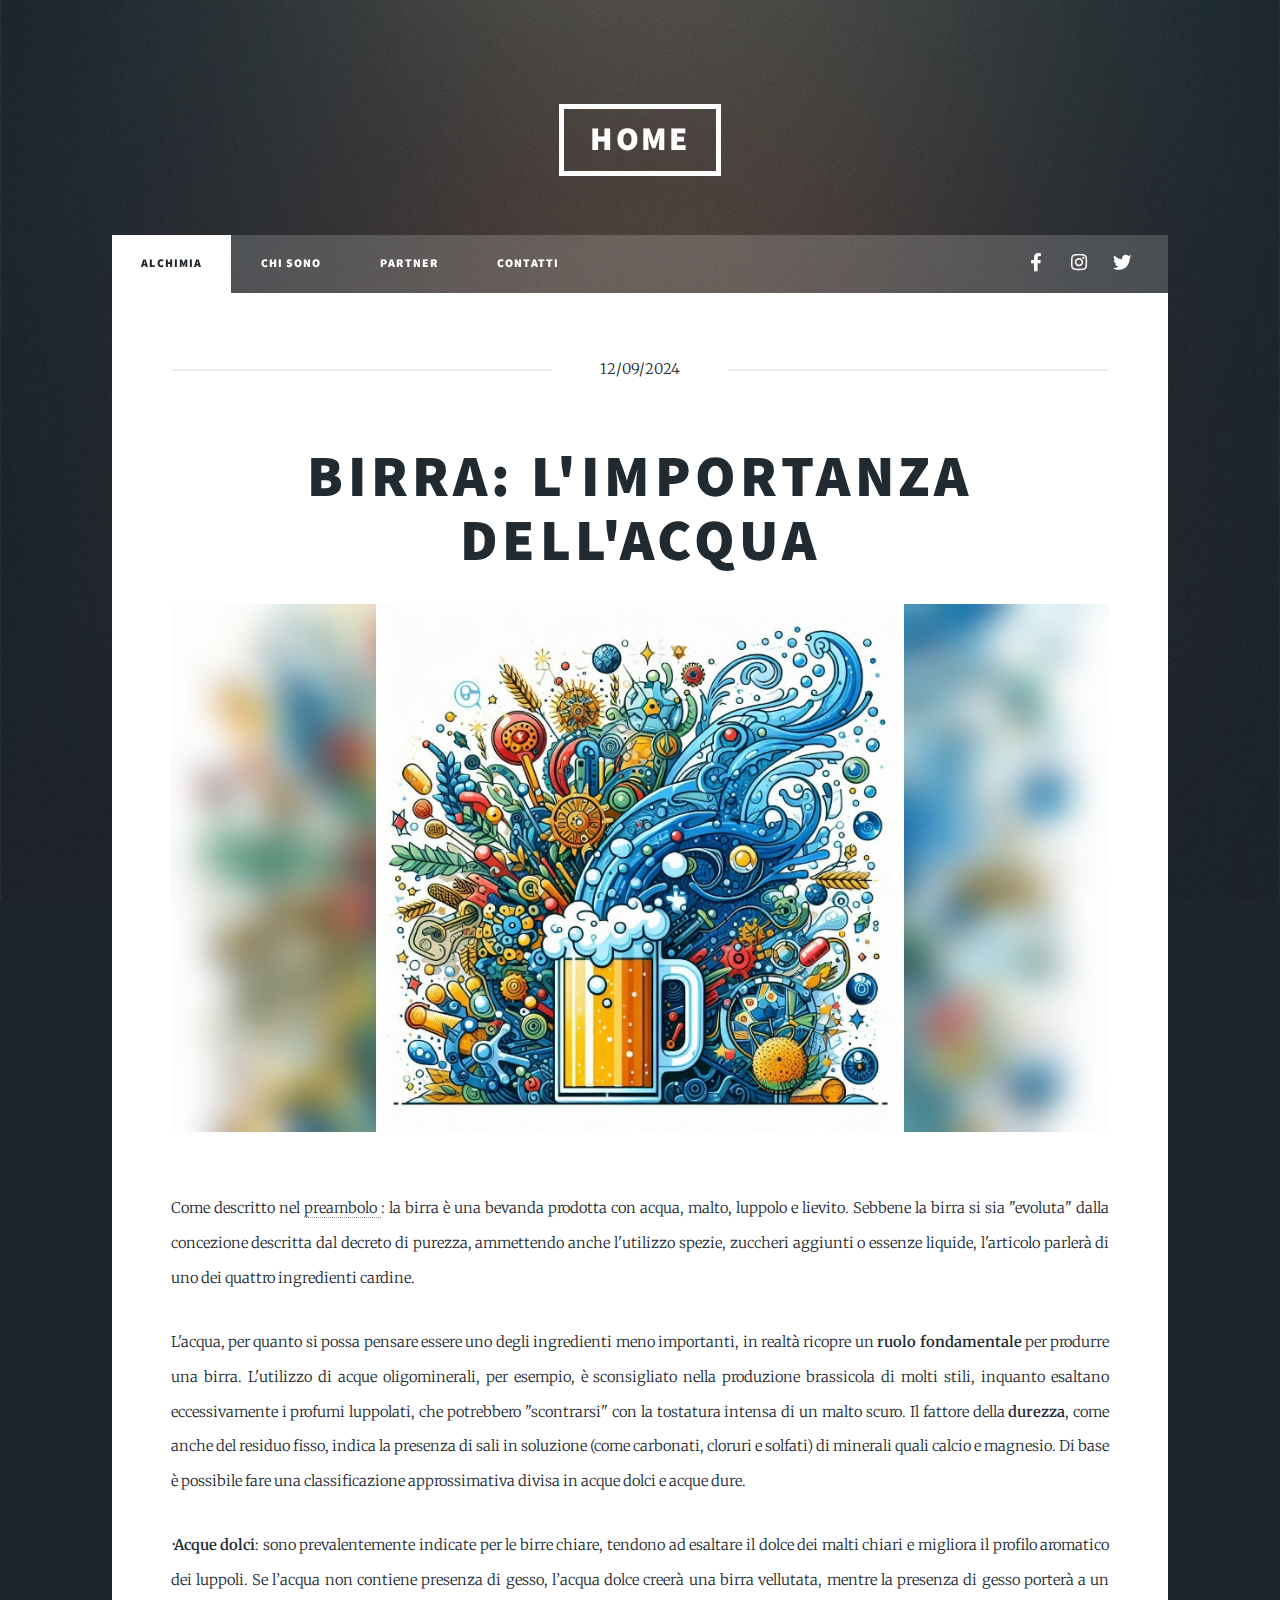
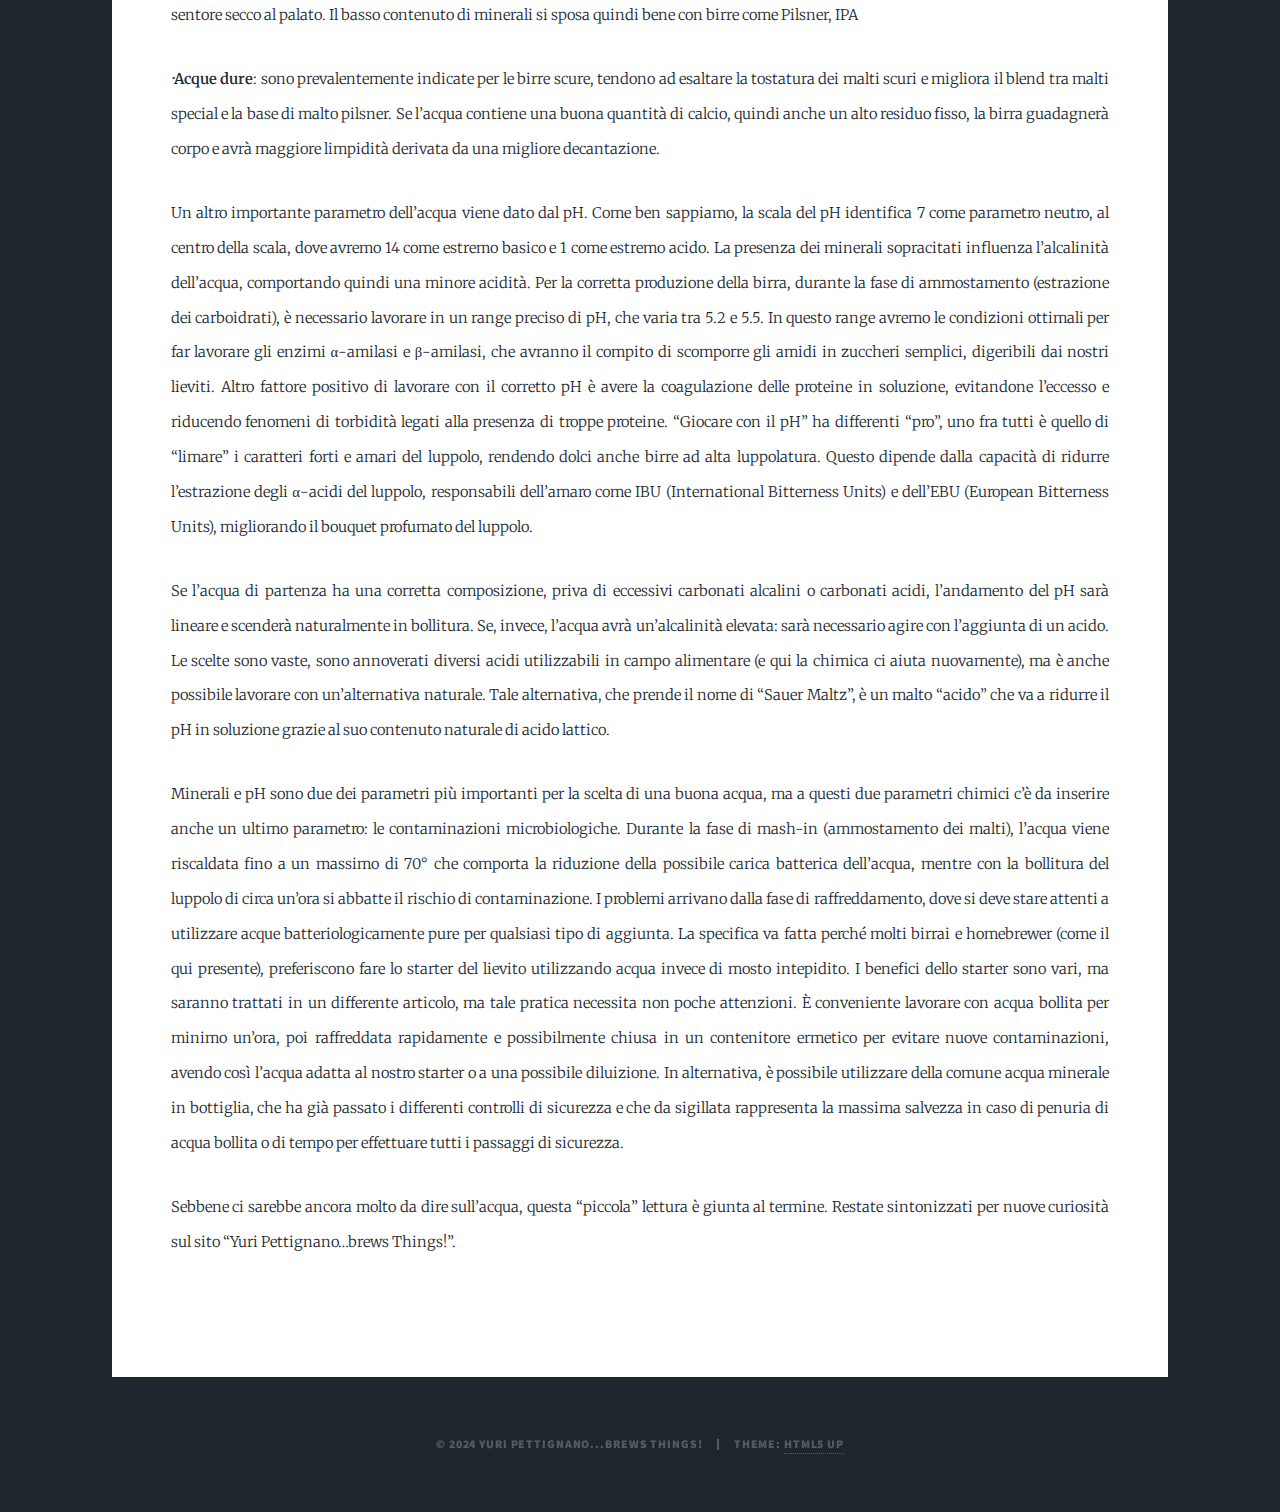
<file: importanza ingredienti birra acqua.html>
<!DOCTYPE HTML>
<!--
	Massively by HTML5 UP
	html5up.net | @ajlkn
	Free for personal and commercial use under the CCA 3.0 license (html5up.net/license)
-->
<html>
	<head>
		<title>Birra: l'importanza dell'acqua</title>
		<meta charset="utf-8" />
		<meta name="viewport" content="width=device-width, initial-scale=1, user-scalable=no" />
		<link rel="stylesheet" href="assets/css/main.css" />
		<noscript><link rel="stylesheet" href="assets/css/noscript.css" /></noscript>
	</head>
	<body class="is-preload">

		<!-- Wrapper -->
			<div id="wrapper">

				<!-- Header -->
					<header id="header">
						<a href="https://brewthings.yuripettignano.work/" class="logo">Home</a>
					</header>

				<!-- Nav -->
					<nav id="nav">
						<ul class="links">
							<li class="active"><a href="home">Alchimia</a></li>
							<li><a href="about">Chi sono</a></li>
							<li><a href="partner">Partner</a></li>
							<li><a href="contacts">Contatti</a></li>
						</ul>

                        
						<ul class="icons">
							<li><a href="https://www.facebook.com/profile.php?id=61563721883115" class="icon brands fa-facebook-f"><span class="label">Facebook</span></a></li>
							<li><a href="https://www.instagram.com/yuri_p.brews_things/" class="icon brands fa-instagram"><span class="label">Instagram</span></a></li>
							<li><a href="https://x.com/YuriPettignano" class="icon brands fa-twitter"><span class="label">Twitter</span></a></li>
						</ul>
					</nav>

				<!-- Main -->
					<div id="main">

						<!-- Post -->
							<section class="post">
								<header class="major">

                                    <span class="date">12/09/2024</span>
									<h1>Birra: l'importanza dell'acqua<br />
									</h1>
<!-- Birra: l'importanza dell'acqua -->
<article id="acqua birra">
    <span class="image main"><img src="images/acqua birra1.jpg" alt="L'acqua è un importante ingrediente per la produzione della birra" /></span>
	<p style="text-align: justify;">Come descritto nel <a href="dietro l'alchimia"> preambolo </a>: la birra è una bevanda prodotta con acqua, malto, luppolo e lievito. Sebbene la birra si sia "evoluta" dalla concezione descritta dal decreto di purezza, ammettendo anche l'utilizzo spezie, zuccheri aggiunti o essenze liquide, l'articolo parlerà di uno dei quattro ingredienti cardine. </p>
	<p style="text-align: justify;">L'acqua, per quanto si possa pensare essere uno degli ingredienti meno importanti, in realtà ricopre un <b>ruolo fondamentale</b> per produrre una birra. L'utilizzo di acque oligominerali, per esempio, è sconsigliato nella produzione brassicola di molti stili, inquanto esaltano eccessivamente i profumi luppolati, che potrebbero "scontrarsi" con la tostatura intensa di un malto scuro. Il fattore della <b>durezza</b>, come anche del residuo fisso, indica la presenza di sali in soluzione (come carbonati, cloruri e solfati) di minerali quali calcio e magnesio. Di base è possibile fare una classificazione approssimativa divisa in acque dolci e acque dure. </p>
	<p style="text-align: justify;"><b>∙Acque dolci</b>: sono prevalentemente indicate per le birre chiare, tendono ad esaltare il dolce dei malti chiari e migliora il profilo aromatico dei luppoli. Se l’acqua non contiene presenza di gesso, l’acqua dolce creerà una birra vellutata, mentre la presenza di gesso porterà a un sentore secco al palato. Il basso contenuto di minerali si sposa quindi bene con birre come Pilsner, IPA </p>
<p style="text-align: justify;"><b>∙Acque dure</b>: sono prevalentemente indicate per le birre scure, tendono ad esaltare la tostatura dei malti scuri e migliora il blend tra malti special e la base di malto pilsner. Se l’acqua contiene una buona quantità di calcio, quindi anche un alto residuo fisso, la birra guadagnerà corpo e avrà maggiore limpidità derivata da una migliore decantazione.</p>
<p style="text-align: justify;">Un altro importante parametro dell’acqua viene dato dal pH. Come ben sappiamo, la scala del pH identifica 7 come parametro neutro, al centro della scala, dove avremo 14 come estremo basico e 1 come estremo acido. La presenza dei minerali sopracitati influenza l’alcalinità dell’acqua, comportando quindi una minore acidità. Per la corretta produzione della birra, durante la fase di ammostamento (estrazione dei carboidrati), è necessario lavorare in un range preciso di pH, che varia tra 5.2 e 5.5. In questo range avremo le condizioni ottimali per far lavorare gli enzimi α-amilasi e β-amilasi, che avranno il compito di scomporre gli amidi in zuccheri semplici, digeribili dai nostri lieviti. Altro fattore positivo di lavorare con il corretto pH è avere la coagulazione delle proteine in soluzione, evitandone l’eccesso e riducendo fenomeni di torbidità legati alla presenza di troppe proteine. “Giocare con il pH” ha differenti “pro”, uno fra tutti è quello di “limare” i caratteri forti e amari del luppolo, rendendo dolci anche birre ad alta luppolatura. Questo dipende dalla capacità di ridurre l’estrazione degli α-acidi del luppolo, responsabili dell’amaro come IBU (International Bitterness Units) e dell’EBU (European Bitterness Units), migliorando il bouquet profumato del luppolo.</p>
<p style="text-align: justify;"> Se l’acqua di partenza ha una corretta composizione, priva di eccessivi carbonati alcalini o carbonati acidi, l’andamento del pH sarà lineare e scenderà naturalmente in bollitura. Se, invece, l’acqua avrà un’alcalinità elevata: sarà necessario agire con l’aggiunta di un acido. Le scelte sono vaste, sono annoverati diversi acidi utilizzabili in campo alimentare (e qui la chimica ci aiuta nuovamente), ma è anche possibile lavorare con un’alternativa naturale. Tale alternativa, che prende il nome di “Sauer Maltz”, è un malto “acido” che va a ridurre il pH in soluzione grazie al suo contenuto naturale di acido lattico. </p>
<p style="text-align: justify;"> Minerali e pH sono due dei parametri più importanti per la scelta di una buona acqua, ma a questi due parametri chimici c’è da inserire anche un ultimo parametro: le contaminazioni microbiologiche. Durante la fase di mash-in (ammostamento dei malti), l’acqua viene riscaldata fino a un massimo di 70° che comporta la riduzione della possibile carica batterica dell’acqua, mentre con la bollitura del luppolo di circa un’ora si abbatte il rischio di contaminazione. I problemi arrivano dalla fase di raffreddamento, dove si deve stare attenti a utilizzare acque batteriologicamente pure per qualsiasi tipo di aggiunta. La specifica va fatta perché molti birrai e homebrewer (come il qui presente), preferiscono fare lo starter del lievito utilizzando acqua invece di mosto intepidito. I benefici dello starter sono vari, ma saranno trattati in un differente articolo, ma tale pratica necessita non poche attenzioni. È conveniente lavorare con acqua bollita per minimo un’ora, poi raffreddata rapidamente e possibilmente chiusa in un contenitore ermetico per evitare nuove contaminazioni, avendo così l’acqua adatta al nostro starter o a una possibile diluizione. In alternativa, è possibile utilizzare della comune acqua minerale in bottiglia, che ha già passato i differenti controlli di sicurezza e che da sigillata rappresenta la massima salvezza in caso di penuria di acqua bollita o di tempo per effettuare tutti i passaggi di sicurezza.</p>
<p style="text-align: justify;"> Sebbene ci sarebbe ancora molto da dire sull’acqua, questa “piccola” lettura è giunta al termine. Restate sintonizzati per nuove curiosità sul sito “Yuri Pettignano…brews Things!”.  </p>
</b>

                                </div>
                            </article>

                        </section>
								
				
								<!-- Copyright -->
								<div id="copyright">
									<ul><li>&copy; 2024 Yuri Pettignano...brews things!</li><li>Theme: <a href="https://html5up.net">HTML5 UP</a></li></ul>
								</div>
				
							</div>
				
						<!-- Scripts -->
							<script src="assets/js/jquery.min.js"></script>
							<script src="assets/js/jquery.scrollex.min.js"></script>
							<script src="assets/js/jquery.scrolly.min.js"></script>
							<script src="assets/js/browser.min.js"></script>
							<script src="assets/js/breakpoints.min.js"></script>
							<script src="assets/js/util.js"></script>
							<script src="assets/js/main.js"></script>
				
					</body>
				</html>
</file>
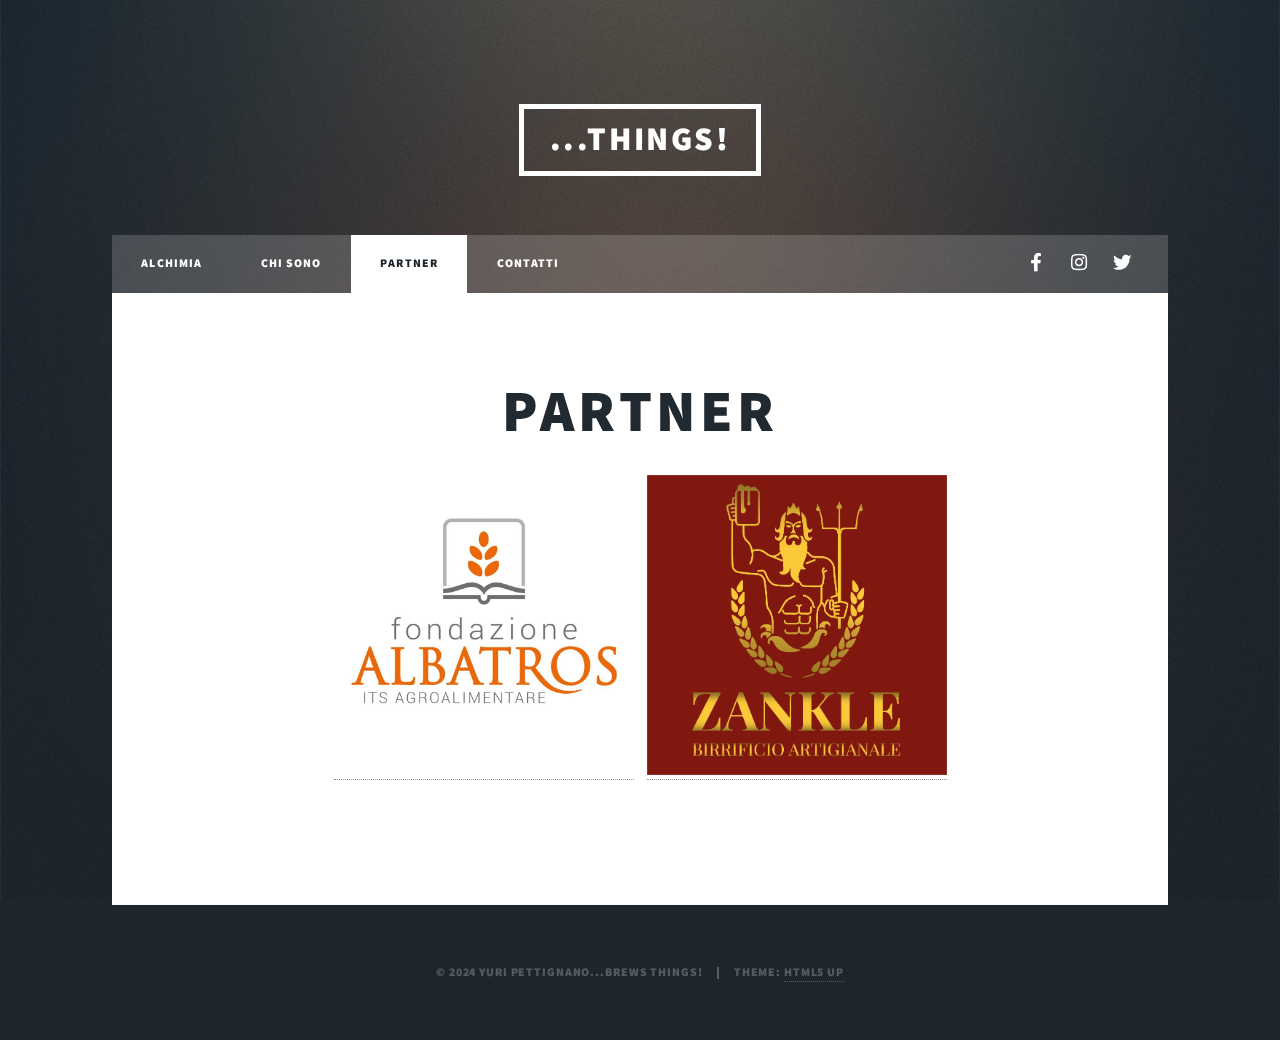
<file: partner.html>
<!DOCTYPE HTML>
<!--
	Massively by HTML5 UP
	html5up.net | @ajlkn
	Free for personal and commercial use under the CCA 3.0 license (html5up.net/license)
-->
<html>
	<head>
		<title>Partner</title>
		<meta charset="utf-8" />
		<meta name="viewport" content="width=device-width, initial-scale=1, user-scalable=no" />
		<link rel="stylesheet" href="assets/css/main.css" />
		<noscript><link rel="stylesheet" href="assets/css/noscript.css" /></noscript>
	</head>
	<body class="is-preload">

		<!-- Wrapper -->
			<div id="wrapper">

				<!-- Header -->
					<header id="header">
						<a href="https://brewthings.yuripettignano.work/" class="logo">...things!</a>
					</header>

				<!-- Nav -->
					<nav id="nav">
						<ul class="links">
							<li><a href="home">Alchimia</a></li>
							<li><a href="about">Chi sono</a></li>
							<li class="active"><a href="partner">Partner</a></li>
							<li><a href="contacts">Contatti</a></li>
						</ul>

                        
						<ul class="icons">
							<li><a href="https://www.facebook.com/profile.php?id=61563721883115" class="icon brands fa-facebook-f"><span class="label">Facebook</span></a></li>
							<li><a href="https://www.instagram.com/yuri_p.brews_things/" class="icon brands fa-instagram"><span class="label">Instagram</span></a></li>
							<li><a href="https://x.com/YuriPettignano" class="icon brands fa-twitter"><span class="label">Twitter</span></a></li>
						</ul>
					</nav>

				<!-- Main -->
					<div id="main">

						
						<!-- Post -->
							<section class="post">
								<header class="major">


 <!-- Partner -->
 <article id="partner">
    <h2 class="major">Partner</h2>

        <div class="fields">
            
            
                <p style="text-align: center;"><a href="https://www.itsalbatros.me.it/lits-albatros-e-il-corsista-iuri/"><img src="images/albatros logo.jpg" alt="Logo fondazione ITS Albatros" width="300" height="300"></a> &ensp;  <a href="https://www.zankle.info/"><img src="images/zankle logo.png" alt="Logo Birrificio Artigianale Zankle" width="300" height="300"></a> </p>

								</div>
                            </div>
								
				
								<!-- Copyright -->
								<div id="copyright">
									<ul><li>&copy; 2024 Yuri Pettignano...brews things!</li><li>Theme: <a href="https://html5up.net">HTML5 UP</a></li></ul>
								</div>
				
							</div>
				
						<!-- Scripts -->
							<script src="assets/js/jquery.min.js"></script>
							<script src="assets/js/jquery.scrollex.min.js"></script>
							<script src="assets/js/jquery.scrolly.min.js"></script>
							<script src="assets/js/browser.min.js"></script>
							<script src="assets/js/breakpoints.min.js"></script>
							<script src="assets/js/util.js"></script>
							<script src="assets/js/main.js"></script>
				
					</body>
				</html>
</file>
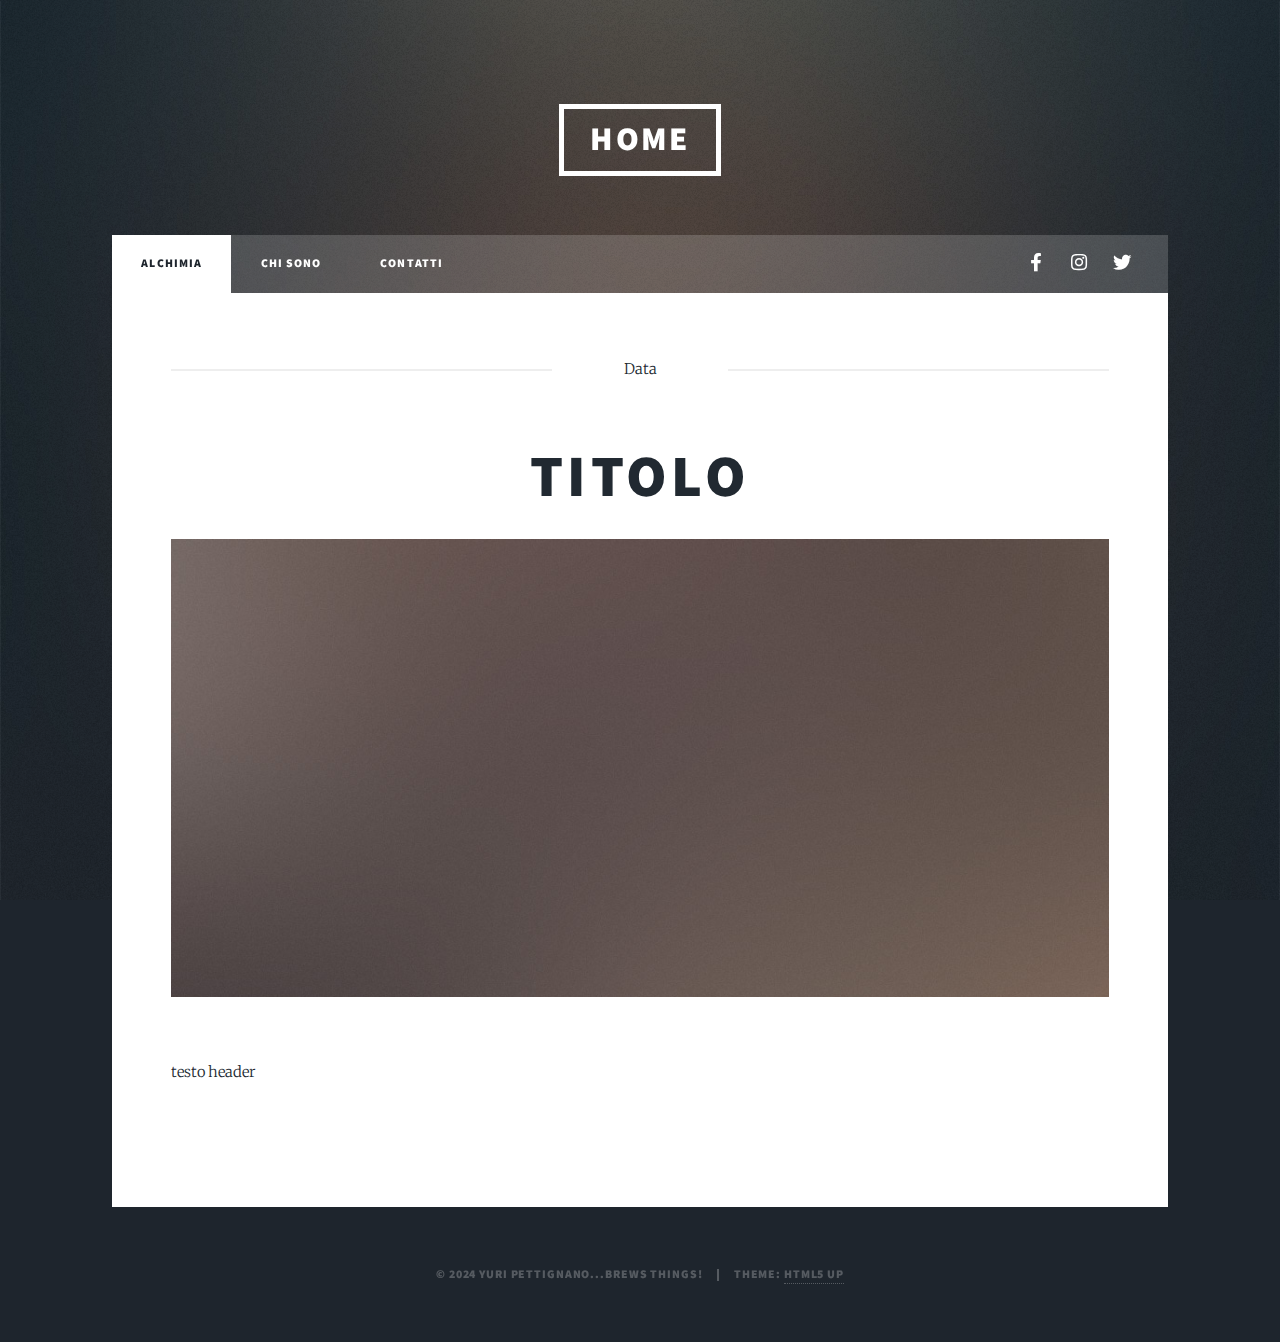
<file: post standard.html>
<!DOCTYPE HTML>
<!--
	Massively by HTML5 UP
	html5up.net | @ajlkn
	Free for personal and commercial use under the CCA 3.0 license (html5up.net/license)
-->
<html>
	<head>
		<title>post</title>
		<meta charset="utf-8" />
		<meta name="viewport" content="width=device-width, initial-scale=1, user-scalable=no" />
		<link rel="stylesheet" href="assets/css/main.css" />
		<noscript><link rel="stylesheet" href="assets/css/noscript.css" /></noscript>
	</head>
	<body class="is-preload">

		<!-- Wrapper -->
			<div id="wrapper">

				<!-- Header -->
					<header id="header">
						<a href="index.html" class="logo">Home</a>
					</header>

				<!-- Nav -->
					<nav id="nav">
						<ul class="links">
							<li class="active"><a href="home.html">Alchimia</a></li>
							<li><a href="about.html">Chi sono</a></li>
							<li><a href="contacts.html">Contatti</a></li>
						</ul>

                        
						<ul class="icons">
							<li><a href="https://www.facebook.com/profile.php?id=61563721883115" class="icon brands fa-facebook-f"><span class="label">Facebook</span></a></li>
							<li><a href="https://www.instagram.com/yuri_p.brews_things/" class="icon brands fa-instagram"><span class="label">Instagram</span></a></li>
							<li><a href="https://x.com/YuriPettignano" class="icon brands fa-twitter"><span class="label">Twitter</span></a></li>
						</ul>
					</nav>

				<!-- Main -->
					<div id="main">

						<!-- Post -->
							<section class="post">
								<header class="major">

                                    <span class="date">Data</span>
									<h1>Titolo<br />
									</h1>
<!-- Post titolo -->
<article id="about">
    <span class="image main"><img src="images/pic01.jpg" alt="tag immagine" /></span>
    <p style="text-align: justify;">testo header	</header> 


                                </div>
                            </article>

                        </section>
								
				
								<!-- Copyright -->
								<div id="copyright">
									<ul><li>&copy; 2024 Yuri Pettignano...brews things!</li><li>Theme: <a href="https://html5up.net">HTML5 UP</a></li></ul>
								</div>
				
							</div>
				
						<!-- Scripts -->
							<script src="assets/js/jquery.min.js"></script>
							<script src="assets/js/jquery.scrollex.min.js"></script>
							<script src="assets/js/jquery.scrolly.min.js"></script>
							<script src="assets/js/browser.min.js"></script>
							<script src="assets/js/breakpoints.min.js"></script>
							<script src="assets/js/util.js"></script>
							<script src="assets/js/main.js"></script>
				
					</body>
				</html>
</file>
<file: assets/css/main.css>
@import url(fontawesome-all.min.css);
@import url("https://fonts.googleapis.com/css?family=Merriweather:300,700,300italic,700italic|Source+Sans+Pro:900");

/*
	Massively by HTML5 UP
	html5up.net | @ajlkn
	Free for personal and commercial use under the CCA 3.0 license (html5up.net/license)
*/

html, body, div, span, applet, object,
iframe, h1, h2, h3, h4, h5, h6, p, blockquote,
pre, a, abbr, acronym, address, big, cite,
code, del, dfn, em, img, ins, kbd, q, s, samp,
small, strike, strong, sub, sup, tt, var, b,
u, i, center, dl, dt, dd, ol, ul, li, fieldset,
form, label, legend, table, caption, tbody,
tfoot, thead, tr, th, td, article, aside,
canvas, details, embed, figure, figcaption,
footer, header, hgroup, menu, nav, output, ruby,
section, summary, time, mark, audio, video {
	margin: 0;
	padding: 0;
	border: 0;
	font-size: 100%;
	font: inherit;
	vertical-align: baseline;}

article, aside, details, figcaption, figure,
footer, header, hgroup, menu, nav, section {
	display: block;}

body {
	line-height: 1;
}

ol, ul {
	list-style: none;
}

blockquote, q {
	quotes: none;
}

	blockquote:before, blockquote:after, q:before, q:after {
		content: '';
		content: none;
	}

table {
	border-collapse: collapse;
	border-spacing: 0;
}

body {
	-webkit-text-size-adjust: none;
}

mark {
	background-color: transparent;
	color: inherit;
}

input::-moz-focus-inner {
	border: 0;
	padding: 0;
}

input, select, textarea {
	-moz-appearance: none;
	-webkit-appearance: none;
	-ms-appearance: none;
	appearance: none;
}

/* Basic */

	@-ms-viewport {
		width: device-width;
	}

	body {
		-ms-overflow-style: scrollbar;
	}

	@media screen and (max-width: 480px) {

		html, body {
			min-width: 320px;
		}

	}

	html {
		box-sizing: border-box;
	}

	*, *:before, *:after {
		box-sizing: inherit;
	}

	body {
		background-color: #1e252d;
	}

		body.is-preload *, body.is-preload *:before, body.is-preload *:after {
			-moz-animation: none !important;
			-webkit-animation: none !important;
			-ms-animation: none !important;
			animation: none !important;
			-moz-transition: none !important;
			-webkit-transition: none !important;
			-ms-transition: none !important;
			transition: none !important;
		}

/* Type */

	html {
		font-size: 16pt;
	}

		@media screen and (max-width: 1680px) {

			html {
				font-size: 12pt;
			}

		}

		@media screen and (max-width: 1280px) {

			html {
				font-size: 11pt;
			}

		}

		@media screen and (max-width: 360px) {

			html {
				font-size: 10pt;
			}

		}

	body {
		color: #212931;
	}

	body, input, select, textarea {
		font-family: "Merriweather", Georgia, serif;
		font-weight: 300;
		font-size: 1rem;
		line-height: 2.375;
	}

	a {
		-moz-transition: color 0.2s ease-in-out, background-color 0.2s ease-in-out, border-color 0.2s ease-in-out, box-shadow 0.2s ease-in-out;
		-webkit-transition: color 0.2s ease-in-out, background-color 0.2s ease-in-out, border-color 0.2s ease-in-out, box-shadow 0.2s ease-in-out;
		-ms-transition: color 0.2s ease-in-out, background-color 0.2s ease-in-out, border-color 0.2s ease-in-out, box-shadow 0.2s ease-in-out;
		transition: color 0.2s ease-in-out, background-color 0.2s ease-in-out, border-color 0.2s ease-in-out, box-shadow 0.2s ease-in-out;
		border-bottom: dotted 1px;
		text-decoration: none;
	}

		a:hover {
			border-bottom-color: transparent;
		}

	strong, b {
		font-weight: 600;
	}

	em, i {
		font-style: italic;
	}

	p {
		text-align: justify;
		margin: 0 0 2rem 0;
	}

	h1, h2, h3, h4, h5, h6 {
		font-family: "Source Sans Pro", Helvetica, sans-serif;
		font-weight: 900;
		line-height: 1.5;
		letter-spacing: 0.075em;
		text-transform: uppercase;
		margin: 0 0 1rem 0;
	}

		h1 a, h2 a, h3 a, h4 a, h5 a, h6 a {
			border-bottom: 0;
			color: inherit;
			text-decoration: none;
		}

	h1 {
		font-size: 4rem;
		line-height: 1.1;
		margin: 0 0 2rem 0;
	}

	h2 {
		font-size: 1.75rem;
		line-height: 1.3;
		margin: 0 0 1.5rem 0;
	}

	h3 {
		font-size: 1.25rem;
		margin: 0 0 1.5rem 0;
	}

	h4 {
		font-size: 1rem;
	}

	h5 {
		font-size: 0.9rem;
	}

	h6 {
		font-size: 0.8rem;
	}

	sub {
		font-size: 0.8rem;
		position: relative;
		top: 0.5rem;
	}

	sup {
		font-size: 0.8rem;
		position: relative;
		top: -0.5rem;
	}

	blockquote {
		border-left: solid 4px;
		font-style: italic;
		margin: 0 0 2rem 0;
		padding: 0.5rem 0 0.5rem 2rem;
	}

	code {
		border: solid 2px;
		font-family: "Courier New", monospace;
		font-size: 0.9rem;
		margin: 0 0.25rem;
		padding: 0.25rem 0.65rem;
	}

	pre {
		-webkit-overflow-scrolling: touch;
		font-family: "Courier New", monospace;
		font-size: 0.9rem;
		margin: 0 0 2rem 0;
	}

		pre code {
			display: block;
			line-height: 1.75;
			padding: 1rem 1.5rem;
			overflow-x: auto;
		}

	hr {
		border: 0;
		border-bottom: solid 2px;
		margin: 3rem 0;
	}

		hr.major {
			margin: 5rem 0;
		}

	.align-left {
		text-align: left;
	}

	.align-center {
		text-align: center;
	}

	.align-right {
		text-align: right;
	}

	input, select, textarea {
		color: #212931;
	}

	a {
		color: #212931;
		border-bottom-color: rgba(33, 41, 49, 0.5);
	}

		a:hover {
			border-bottom-color: transparent;
			color: #18bfef !important;
		}

	strong, b {
		color: #212931;
	}

	h1, h2, h3, h4, h5, h6 {
		color: #212931;
	}

	blockquote {
		border-left-color: #eeeeee;
	}

	code {
		background: rgba(220, 220, 220, 0.25);
		border-color: #eeeeee;
	}

	hr {
		border-bottom-color: #eeeeee;
	}

/* Row */

	.row {
		display: flex;
		flex-wrap: wrap;
		box-sizing: border-box;
		align-items: stretch;
	}

		.row > * {
			box-sizing: border-box;
		}

		.row.gtr-uniform > * > :last-child {
			margin-bottom: 0;
		}

		.row.aln-left {
			justify-content: flex-start;
		}

		.row.aln-center {
			justify-content: center;
		}

		.row.aln-right {
			justify-content: flex-end;
		}

		.row.aln-top {
			align-items: flex-start;
		}

		.row.aln-middle {
			align-items: center;
		}

		.row.aln-bottom {
			align-items: flex-end;
		}

		.row > .imp {
			order: -1;
		}

		.row > .col-1 {
			width: 8.33333%;
		}

		.row > .off-1 {
			margin-left: 8.33333%;
		}

		.row > .col-2 {
			width: 16.66667%;
		}

		.row > .off-2 {
			margin-left: 16.66667%;
		}

		.row > .col-3 {
			width: 25%;
		}

		.row > .off-3 {
			margin-left: 25%;
		}

		.row > .col-4 {
			width: 33.33333%;
		}

		.row > .off-4 {
			margin-left: 33.33333%;
		}

		.row > .col-5 {
			width: 41.66667%;
		}

		.row > .off-5 {
			margin-left: 41.66667%;
		}

		.row > .col-6 {
			width: 50%;
		}

		.row > .off-6 {
			margin-left: 50%;
		}

		.row > .col-7 {
			width: 58.33333%;
		}

		.row > .off-7 {
			margin-left: 58.33333%;
		}

		.row > .col-8 {
			width: 66.66667%;
		}

		.row > .off-8 {
			margin-left: 66.66667%;
		}

		.row > .col-9 {
			width: 75%;
		}

		.row > .off-9 {
			margin-left: 75%;
		}

		.row > .col-10 {
			width: 83.33333%;
		}

		.row > .off-10 {
			margin-left: 83.33333%;
		}

		.row > .col-11 {
			width: 91.66667%;
		}

		.row > .off-11 {
			margin-left: 91.66667%;
		}

		.row > .col-12 {
			width: 100%;
		}

		.row > .off-12 {
			margin-left: 100%;
		}

		.row.gtr-0 {
			margin-top: 0;
			margin-left: 0rem;
		}

			.row.gtr-0 > * {
				padding: 0 0 0 0rem;
			}

			.row.gtr-0.gtr-uniform {
				margin-top: 0rem;
			}

				.row.gtr-0.gtr-uniform > * {
					padding-top: 0rem;
				}

		.row.gtr-25 {
			margin-top: 0;
			margin-left: -0.375rem;
		}

			.row.gtr-25 > * {
				padding: 0 0 0 0.375rem;
			}

			.row.gtr-25.gtr-uniform {
				margin-top: -0.375rem;
			}

				.row.gtr-25.gtr-uniform > * {
					padding-top: 0.375rem;
				}

		.row.gtr-50 {
			margin-top: 0;
			margin-left: -0.75rem;
		}

			.row.gtr-50 > * {
				padding: 0 0 0 0.75rem;
			}

			.row.gtr-50.gtr-uniform {
				margin-top: -0.75rem;
			}

				.row.gtr-50.gtr-uniform > * {
					padding-top: 0.75rem;
				}

		.row {
			margin-top: 0;
			margin-left: -1.5rem;
		}

			.row > * {
				padding: 0 0 0 1.5rem;
			}

			.row.gtr-uniform {
				margin-top: -1.5rem;
			}

				.row.gtr-uniform > * {
					padding-top: 1.5rem;
				}

		.row.gtr-150 {
			margin-top: 0;
			margin-left: -2.25rem;
		}

			.row.gtr-150 > * {
				padding: 0 0 0 2.25rem;
			}

			.row.gtr-150.gtr-uniform {
				margin-top: -2.25rem;
			}

				.row.gtr-150.gtr-uniform > * {
					padding-top: 2.25rem;
				}

		.row.gtr-200 {
			margin-top: 0;
			margin-left: -3rem;
		}

			.row.gtr-200 > * {
				padding: 0 0 0 3rem;
			}

			.row.gtr-200.gtr-uniform {
				margin-top: -3rem;
			}

				.row.gtr-200.gtr-uniform > * {
					padding-top: 3rem;
				}

		@media screen and (max-width: 1680px) {

			.row {
				display: flex;
				flex-wrap: wrap;
				box-sizing: border-box;
				align-items: stretch;
			}

				.row > * {
					box-sizing: border-box;
				}

				.row.gtr-uniform > * > :last-child {
					margin-bottom: 0;
				}

				.row.aln-left {
					justify-content: flex-start;
				}

				.row.aln-center {
					justify-content: center;
				}

				.row.aln-right {
					justify-content: flex-end;
				}

				.row.aln-top {
					align-items: flex-start;
				}

				.row.aln-middle {
					align-items: center;
				}

				.row.aln-bottom {
					align-items: flex-end;
				}

				.row > .imp-xlarge {
					order: -1;
				}

				.row > .col-1-xlarge {
					width: 8.33333%;
				}

				.row > .off-1-xlarge {
					margin-left: 8.33333%;
				}

				.row > .col-2-xlarge {
					width: 16.66667%;
				}

				.row > .off-2-xlarge {
					margin-left: 16.66667%;
				}

				.row > .col-3-xlarge {
					width: 25%;
				}

				.row > .off-3-xlarge {
					margin-left: 25%;
				}

				.row > .col-4-xlarge {
					width: 33.33333%;
				}

				.row > .off-4-xlarge {
					margin-left: 33.33333%;
				}

				.row > .col-5-xlarge {
					width: 41.66667%;
				}

				.row > .off-5-xlarge {
					margin-left: 41.66667%;
				}

				.row > .col-6-xlarge {
					width: 50%;
				}

				.row > .off-6-xlarge {
					margin-left: 50%;
				}

				.row > .col-7-xlarge {
					width: 58.33333%;
				}

				.row > .off-7-xlarge {
					margin-left: 58.33333%;
				}

				.row > .col-8-xlarge {
					width: 66.66667%;
				}

				.row > .off-8-xlarge {
					margin-left: 66.66667%;
				}

				.row > .col-9-xlarge {
					width: 75%;
				}

				.row > .off-9-xlarge {
					margin-left: 75%;
				}

				.row > .col-10-xlarge {
					width: 83.33333%;
				}

				.row > .off-10-xlarge {
					margin-left: 83.33333%;
				}

				.row > .col-11-xlarge {
					width: 91.66667%;
				}

				.row > .off-11-xlarge {
					margin-left: 91.66667%;
				}

				.row > .col-12-xlarge {
					width: 100%;
				}

				.row > .off-12-xlarge {
					margin-left: 100%;
				}

				.row.gtr-0 {
					margin-top: 0;
					margin-left: 0rem;
				}

					.row.gtr-0 > * {
						padding: 0 0 0 0rem;
					}

					.row.gtr-0.gtr-uniform {
						margin-top: 0rem;
					}

						.row.gtr-0.gtr-uniform > * {
							padding-top: 0rem;
						}

				.row.gtr-25 {
					margin-top: 0;
					margin-left: -0.375rem;
				}

					.row.gtr-25 > * {
						padding: 0 0 0 0.375rem;
					}

					.row.gtr-25.gtr-uniform {
						margin-top: -0.375rem;
					}

						.row.gtr-25.gtr-uniform > * {
							padding-top: 0.375rem;
						}

				.row.gtr-50 {
					margin-top: 0;
					margin-left: -0.75rem;
				}

					.row.gtr-50 > * {
						padding: 0 0 0 0.75rem;
					}

					.row.gtr-50.gtr-uniform {
						margin-top: -0.75rem;
					}

						.row.gtr-50.gtr-uniform > * {
							padding-top: 0.75rem;
						}

				.row {
					margin-top: 0;
					margin-left: -1.5rem;
				}

					.row > * {
						padding: 0 0 0 1.5rem;
					}

					.row.gtr-uniform {
						margin-top: -1.5rem;
					}

						.row.gtr-uniform > * {
							padding-top: 1.5rem;
						}

				.row.gtr-150 {
					margin-top: 0;
					margin-left: -2.25rem;
				}

					.row.gtr-150 > * {
						padding: 0 0 0 2.25rem;
					}

					.row.gtr-150.gtr-uniform {
						margin-top: -2.25rem;
					}

						.row.gtr-150.gtr-uniform > * {
							padding-top: 2.25rem;
						}

				.row.gtr-200 {
					margin-top: 0;
					margin-left: -3rem;
				}

					.row.gtr-200 > * {
						padding: 0 0 0 3rem;
					}

					.row.gtr-200.gtr-uniform {
						margin-top: -3rem;
					}

						.row.gtr-200.gtr-uniform > * {
							padding-top: 3rem;
						}

		}

		@media screen and (max-width: 1280px) {

			.row {
				display: flex;
				flex-wrap: wrap;
				box-sizing: border-box;
				align-items: stretch;
			}

				.row > * {
					box-sizing: border-box;
				}

				.row.gtr-uniform > * > :last-child {
					margin-bottom: 0;
				}

				.row.aln-left {
					justify-content: flex-start;
				}

				.row.aln-center {
					justify-content: center;
				}

				.row.aln-right {
					justify-content: flex-end;
				}

				.row.aln-top {
					align-items: flex-start;
				}

				.row.aln-middle {
					align-items: center;
				}

				.row.aln-bottom {
					align-items: flex-end;
				}

				.row > .imp-large {
					order: -1;
				}

				.row > .col-1-large {
					width: 8.33333%;
				}

				.row > .off-1-large {
					margin-left: 8.33333%;
				}

				.row > .col-2-large {
					width: 16.66667%;
				}

				.row > .off-2-large {
					margin-left: 16.66667%;
				}

				.row > .col-3-large {
					width: 25%;
				}

				.row > .off-3-large {
					margin-left: 25%;
				}

				.row > .col-4-large {
					width: 33.33333%;
				}

				.row > .off-4-large {
					margin-left: 33.33333%;
				}

				.row > .col-5-large {
					width: 41.66667%;
				}

				.row > .off-5-large {
					margin-left: 41.66667%;
				}

				.row > .col-6-large {
					width: 50%;
				}

				.row > .off-6-large {
					margin-left: 50%;
				}

				.row > .col-7-large {
					width: 58.33333%;
				}

				.row > .off-7-large {
					margin-left: 58.33333%;
				}

				.row > .col-8-large {
					width: 66.66667%;
				}

				.row > .off-8-large {
					margin-left: 66.66667%;
				}

				.row > .col-9-large {
					width: 75%;
				}

				.row > .off-9-large {
					margin-left: 75%;
				}

				.row > .col-10-large {
					width: 83.33333%;
				}

				.row > .off-10-large {
					margin-left: 83.33333%;
				}

				.row > .col-11-large {
					width: 91.66667%;
				}

				.row > .off-11-large {
					margin-left: 91.66667%;
				}

				.row > .col-12-large {
					width: 100%;
				}

				.row > .off-12-large {
					margin-left: 100%;
				}

				.row.gtr-0 {
					margin-top: 0;
					margin-left: 0rem;
				}

					.row.gtr-0 > * {
						padding: 0 0 0 0rem;
					}

					.row.gtr-0.gtr-uniform {
						margin-top: 0rem;
					}

						.row.gtr-0.gtr-uniform > * {
							padding-top: 0rem;
						}

				.row.gtr-25 {
					margin-top: 0;
					margin-left: -0.375rem;
				}

					.row.gtr-25 > * {
						padding: 0 0 0 0.375rem;
					}

					.row.gtr-25.gtr-uniform {
						margin-top: -0.375rem;
					}

						.row.gtr-25.gtr-uniform > * {
							padding-top: 0.375rem;
						}

				.row.gtr-50 {
					margin-top: 0;
					margin-left: -0.75rem;
				}

					.row.gtr-50 > * {
						padding: 0 0 0 0.75rem;
					}

					.row.gtr-50.gtr-uniform {
						margin-top: -0.75rem;
					}

						.row.gtr-50.gtr-uniform > * {
							padding-top: 0.75rem;
						}

				.row {
					margin-top: 0;
					margin-left: -1.5rem;
				}

					.row > * {
						padding: 0 0 0 1.5rem;
					}

					.row.gtr-uniform {
						margin-top: -1.5rem;
					}

						.row.gtr-uniform > * {
							padding-top: 1.5rem;
						}

				.row.gtr-150 {
					margin-top: 0;
					margin-left: -2.25rem;
				}

					.row.gtr-150 > * {
						padding: 0 0 0 2.25rem;
					}

					.row.gtr-150.gtr-uniform {
						margin-top: -2.25rem;
					}

						.row.gtr-150.gtr-uniform > * {
							padding-top: 2.25rem;
						}

				.row.gtr-200 {
					margin-top: 0;
					margin-left: -3rem;
				}

					.row.gtr-200 > * {
						padding: 0 0 0 3rem;
					}

					.row.gtr-200.gtr-uniform {
						margin-top: -3rem;
					}

						.row.gtr-200.gtr-uniform > * {
							padding-top: 3rem;
						}

		}

		@media screen and (max-width: 980px) {

			.row {
				display: flex;
				flex-wrap: wrap;
				box-sizing: border-box;
				align-items: stretch;
			}

				.row > * {
					box-sizing: border-box;
				}

				.row.gtr-uniform > * > :last-child {
					margin-bottom: 0;
				}

				.row.aln-left {
					justify-content: flex-start;
				}

				.row.aln-center {
					justify-content: center;
				}

				.row.aln-right {
					justify-content: flex-end;
				}

				.row.aln-top {
					align-items: flex-start;
				}

				.row.aln-middle {
					align-items: center;
				}

				.row.aln-bottom {
					align-items: flex-end;
				}

				.row > .imp-medium {
					order: -1;
				}

				.row > .col-1-medium {
					width: 8.33333%;
				}

				.row > .off-1-medium {
					margin-left: 8.33333%;
				}

				.row > .col-2-medium {
					width: 16.66667%;
				}

				.row > .off-2-medium {
					margin-left: 16.66667%;
				}

				.row > .col-3-medium {
					width: 25%;
				}

				.row > .off-3-medium {
					margin-left: 25%;
				}

				.row > .col-4-medium {
					width: 33.33333%;
				}

				.row > .off-4-medium {
					margin-left: 33.33333%;
				}

				.row > .col-5-medium {
					width: 41.66667%;
				}

				.row > .off-5-medium {
					margin-left: 41.66667%;
				}

				.row > .col-6-medium {
					width: 50%;
				}

				.row > .off-6-medium {
					margin-left: 50%;
				}

				.row > .col-7-medium {
					width: 58.33333%;
				}

				.row > .off-7-medium {
					margin-left: 58.33333%;
				}

				.row > .col-8-medium {
					width: 66.66667%;
				}

				.row > .off-8-medium {
					margin-left: 66.66667%;
				}

				.row > .col-9-medium {
					width: 75%;
				}

				.row > .off-9-medium {
					margin-left: 75%;
				}

				.row > .col-10-medium {
					width: 83.33333%;
				}

				.row > .off-10-medium {
					margin-left: 83.33333%;
				}

				.row > .col-11-medium {
					width: 91.66667%;
				}

				.row > .off-11-medium {
					margin-left: 91.66667%;
				}

				.row > .col-12-medium {
					width: 100%;
				}

				.row > .off-12-medium {
					margin-left: 100%;
				}

				.row.gtr-0 {
					margin-top: 0;
					margin-left: 0rem;
				}

					.row.gtr-0 > * {
						padding: 0 0 0 0rem;
					}

					.row.gtr-0.gtr-uniform {
						margin-top: 0rem;
					}

						.row.gtr-0.gtr-uniform > * {
							padding-top: 0rem;
						}

				.row.gtr-25 {
					margin-top: 0;
					margin-left: -0.375rem;
				}

					.row.gtr-25 > * {
						padding: 0 0 0 0.375rem;
					}

					.row.gtr-25.gtr-uniform {
						margin-top: -0.375rem;
					}

						.row.gtr-25.gtr-uniform > * {
							padding-top: 0.375rem;
						}

				.row.gtr-50 {
					margin-top: 0;
					margin-left: -0.75rem;
				}

					.row.gtr-50 > * {
						padding: 0 0 0 0.75rem;
					}

					.row.gtr-50.gtr-uniform {
						margin-top: -0.75rem;
					}

						.row.gtr-50.gtr-uniform > * {
							padding-top: 0.75rem;
						}

				.row {
					margin-top: 0;
					margin-left: -1.5rem;
				}

					.row > * {
						padding: 0 0 0 1.5rem;
					}

					.row.gtr-uniform {
						margin-top: -1.5rem;
					}

						.row.gtr-uniform > * {
							padding-top: 1.5rem;
						}

				.row.gtr-150 {
					margin-top: 0;
					margin-left: -2.25rem;
				}

					.row.gtr-150 > * {
						padding: 0 0 0 2.25rem;
					}

					.row.gtr-150.gtr-uniform {
						margin-top: -2.25rem;
					}

						.row.gtr-150.gtr-uniform > * {
							padding-top: 2.25rem;
						}

				.row.gtr-200 {
					margin-top: 0;
					margin-left: -3rem;
				}

					.row.gtr-200 > * {
						padding: 0 0 0 3rem;
					}

					.row.gtr-200.gtr-uniform {
						margin-top: -3rem;
					}

						.row.gtr-200.gtr-uniform > * {
							padding-top: 3rem;
						}

		}

		@media screen and (max-width: 736px) {

			.row {
				display: flex;
				flex-wrap: wrap;
				box-sizing: border-box;
				align-items: stretch;
			}

				.row > * {
					box-sizing: border-box;
				}

				.row.gtr-uniform > * > :last-child {
					margin-bottom: 0;
				}

				.row.aln-left {
					justify-content: flex-start;
				}

				.row.aln-center {
					justify-content: center;
				}

				.row.aln-right {
					justify-content: flex-end;
				}

				.row.aln-top {
					align-items: flex-start;
				}

				.row.aln-middle {
					align-items: center;
				}

				.row.aln-bottom {
					align-items: flex-end;
				}

				.row > .imp-small {
					order: -1;
				}

				.row > .col-1-small {
					width: 8.33333%;
				}

				.row > .off-1-small {
					margin-left: 8.33333%;
				}

				.row > .col-2-small {
					width: 16.66667%;
				}

				.row > .off-2-small {
					margin-left: 16.66667%;
				}

				.row > .col-3-small {
					width: 25%;
				}

				.row > .off-3-small {
					margin-left: 25%;
				}

				.row > .col-4-small {
					width: 33.33333%;
				}

				.row > .off-4-small {
					margin-left: 33.33333%;
				}

				.row > .col-5-small {
					width: 41.66667%;
				}

				.row > .off-5-small {
					margin-left: 41.66667%;
				}

				.row > .col-6-small {
					width: 50%;
				}

				.row > .off-6-small {
					margin-left: 50%;
				}

				.row > .col-7-small {
					width: 58.33333%;
				}

				.row > .off-7-small {
					margin-left: 58.33333%;
				}

				.row > .col-8-small {
					width: 66.66667%;
				}

				.row > .off-8-small {
					margin-left: 66.66667%;
				}

				.row > .col-9-small {
					width: 75%;
				}

				.row > .off-9-small {
					margin-left: 75%;
				}

				.row > .col-10-small {
					width: 83.33333%;
				}

				.row > .off-10-small {
					margin-left: 83.33333%;
				}

				.row > .col-11-small {
					width: 91.66667%;
				}

				.row > .off-11-small {
					margin-left: 91.66667%;
				}

				.row > .col-12-small {
					width: 100%;
				}

				.row > .off-12-small {
					margin-left: 100%;
				}

				.row.gtr-0 {
					margin-top: 0;
					margin-left: 0rem;
				}

					.row.gtr-0 > * {
						padding: 0 0 0 0rem;
					}

					.row.gtr-0.gtr-uniform {
						margin-top: 0rem;
					}

						.row.gtr-0.gtr-uniform > * {
							padding-top: 0rem;
						}

				.row.gtr-25 {
					margin-top: 0;
					margin-left: -0.375rem;
				}

					.row.gtr-25 > * {
						padding: 0 0 0 0.375rem;
					}

					.row.gtr-25.gtr-uniform {
						margin-top: -0.375rem;
					}

						.row.gtr-25.gtr-uniform > * {
							padding-top: 0.375rem;
						}

				.row.gtr-50 {
					margin-top: 0;
					margin-left: -0.75rem;
				}

					.row.gtr-50 > * {
						padding: 0 0 0 0.75rem;
					}

					.row.gtr-50.gtr-uniform {
						margin-top: -0.75rem;
					}

						.row.gtr-50.gtr-uniform > * {
							padding-top: 0.75rem;
						}

				.row {
					margin-top: 0;
					margin-left: -1.5rem;
				}

					.row > * {
						padding: 0 0 0 1.5rem;
					}

					.row.gtr-uniform {
						margin-top: -1.5rem;
					}

						.row.gtr-uniform > * {
							padding-top: 1.5rem;
						}

				.row.gtr-150 {
					margin-top: 0;
					margin-left: -2.25rem;
				}

					.row.gtr-150 > * {
						padding: 0 0 0 2.25rem;
					}

					.row.gtr-150.gtr-uniform {
						margin-top: -2.25rem;
					}

						.row.gtr-150.gtr-uniform > * {
							padding-top: 2.25rem;
						}

				.row.gtr-200 {
					margin-top: 0;
					margin-left: -3rem;
				}

					.row.gtr-200 > * {
						padding: 0 0 0 3rem;
					}

					.row.gtr-200.gtr-uniform {
						margin-top: -3rem;
					}

						.row.gtr-200.gtr-uniform > * {
							padding-top: 3rem;
						}

		}

		@media screen and (max-width: 480px) {

			.row {
				display: flex;
				flex-wrap: wrap;
				box-sizing: border-box;
				align-items: stretch;
			}

				.row > * {
					box-sizing: border-box;
				}

				.row.gtr-uniform > * > :last-child {
					margin-bottom: 0;
				}

				.row.aln-left {
					justify-content: flex-start;
				}

				.row.aln-center {
					justify-content: center;
				}

				.row.aln-right {
					justify-content: flex-end;
				}

				.row.aln-top {
					align-items: flex-start;
				}

				.row.aln-middle {
					align-items: center;
				}

				.row.aln-bottom {
					align-items: flex-end;
				}

				.row > .imp-xsmall {
					order: -1;
				}

				.row > .col-1-xsmall {
					width: 8.33333%;
				}

				.row > .off-1-xsmall {
					margin-left: 8.33333%;
				}

				.row > .col-2-xsmall {
					width: 16.66667%;
				}

				.row > .off-2-xsmall {
					margin-left: 16.66667%;
				}

				.row > .col-3-xsmall {
					width: 25%;
				}

				.row > .off-3-xsmall {
					margin-left: 25%;
				}

				.row > .col-4-xsmall {
					width: 33.33333%;
				}

				.row > .off-4-xsmall {
					margin-left: 33.33333%;
				}

				.row > .col-5-xsmall {
					width: 41.66667%;
				}

				.row > .off-5-xsmall {
					margin-left: 41.66667%;
				}

				.row > .col-6-xsmall {
					width: 50%;
				}

				.row > .off-6-xsmall {
					margin-left: 50%;
				}

				.row > .col-7-xsmall {
					width: 58.33333%;
				}

				.row > .off-7-xsmall {
					margin-left: 58.33333%;
				}

				.row > .col-8-xsmall {
					width: 66.66667%;
				}

				.row > .off-8-xsmall {
					margin-left: 66.66667%;
				}

				.row > .col-9-xsmall {
					width: 75%;
				}

				.row > .off-9-xsmall {
					margin-left: 75%;
				}

				.row > .col-10-xsmall {
					width: 83.33333%;
				}

				.row > .off-10-xsmall {
					margin-left: 83.33333%;
				}

				.row > .col-11-xsmall {
					width: 91.66667%;
				}

				.row > .off-11-xsmall {
					margin-left: 91.66667%;
				}

				.row > .col-12-xsmall {
					width: 100%;
				}

				.row > .off-12-xsmall {
					margin-left: 100%;
				}

				.row.gtr-0 {
					margin-top: 0;
					margin-left: 0rem;
				}

					.row.gtr-0 > * {
						padding: 0 0 0 0rem;
					}

					.row.gtr-0.gtr-uniform {
						margin-top: 0rem;
					}

						.row.gtr-0.gtr-uniform > * {
							padding-top: 0rem;
						}

				.row.gtr-25 {
					margin-top: 0;
					margin-left: -0.375rem;
				}

					.row.gtr-25 > * {
						padding: 0 0 0 0.375rem;
					}

					.row.gtr-25.gtr-uniform {
						margin-top: -0.375rem;
					}

						.row.gtr-25.gtr-uniform > * {
							padding-top: 0.375rem;
						}

				.row.gtr-50 {
					margin-top: 0;
					margin-left: -0.75rem;
				}

					.row.gtr-50 > * {
						padding: 0 0 0 0.75rem;
					}

					.row.gtr-50.gtr-uniform {
						margin-top: -0.75rem;
					}

						.row.gtr-50.gtr-uniform > * {
							padding-top: 0.75rem;
						}

				.row {
					margin-top: 0;
					margin-left: -1.5rem;
				}

					.row > * {
						padding: 0 0 0 1.5rem;
					}

					.row.gtr-uniform {
						margin-top: -1.5rem;
					}

						.row.gtr-uniform > * {
							padding-top: 1.5rem;
						}

				.row.gtr-150 {
					margin-top: 0;
					margin-left: -2.25rem;
				}

					.row.gtr-150 > * {
						padding: 0 0 0 2.25rem;
					}

					.row.gtr-150.gtr-uniform {
						margin-top: -2.25rem;
					}

						.row.gtr-150.gtr-uniform > * {
							padding-top: 2.25rem;
						}

				.row.gtr-200 {
					margin-top: 0;
					margin-left: -3rem;
				}

					.row.gtr-200 > * {
						padding: 0 0 0 3rem;
					}

					.row.gtr-200.gtr-uniform {
						margin-top: -3rem;
					}

						.row.gtr-200.gtr-uniform > * {
							padding-top: 3rem;
						}

		}

		@media screen and (max-width: 360px) {

			.row {
				display: flex;
				flex-wrap: wrap;
				box-sizing: border-box;
				align-items: stretch;
			}

				.row > * {
					box-sizing: border-box;
				}

				.row.gtr-uniform > * > :last-child {
					margin-bottom: 0;
				}

				.row.aln-left {
					justify-content: flex-start;
				}

				.row.aln-center {
					justify-content: center;
				}

				.row.aln-right {
					justify-content: flex-end;
				}

				.row.aln-top {
					align-items: flex-start;
				}

				.row.aln-middle {
					align-items: center;
				}

				.row.aln-bottom {
					align-items: flex-end;
				}

				.row > .imp-xxsmall {
					order: -1;
				}

				.row > .col-1-xxsmall {
					width: 8.33333%;
				}

				.row > .off-1-xxsmall {
					margin-left: 8.33333%;
				}

				.row > .col-2-xxsmall {
					width: 16.66667%;
				}

				.row > .off-2-xxsmall {
					margin-left: 16.66667%;
				}

				.row > .col-3-xxsmall {
					width: 25%;
				}

				.row > .off-3-xxsmall {
					margin-left: 25%;
				}

				.row > .col-4-xxsmall {
					width: 33.33333%;
				}

				.row > .off-4-xxsmall {
					margin-left: 33.33333%;
				}

				.row > .col-5-xxsmall {
					width: 41.66667%;
				}

				.row > .off-5-xxsmall {
					margin-left: 41.66667%;
				}

				.row > .col-6-xxsmall {
					width: 50%;
				}

				.row > .off-6-xxsmall {
					margin-left: 50%;
				}

				.row > .col-7-xxsmall {
					width: 58.33333%;
				}

				.row > .off-7-xxsmall {
					margin-left: 58.33333%;
				}

				.row > .col-8-xxsmall {
					width: 66.66667%;
				}

				.row > .off-8-xxsmall {
					margin-left: 66.66667%;
				}

				.row > .col-9-xxsmall {
					width: 75%;
				}

				.row > .off-9-xxsmall {
					margin-left: 75%;
				}

				.row > .col-10-xxsmall {
					width: 83.33333%;
				}

				.row > .off-10-xxsmall {
					margin-left: 83.33333%;
				}

				.row > .col-11-xxsmall {
					width: 91.66667%;
				}

				.row > .off-11-xxsmall {
					margin-left: 91.66667%;
				}

				.row > .col-12-xxsmall {
					width: 100%;
				}

				.row > .off-12-xxsmall {
					margin-left: 100%;
				}

				.row.gtr-0 {
					margin-top: 0;
					margin-left: 0rem;
				}

					.row.gtr-0 > * {
						padding: 0 0 0 0rem;
					}

					.row.gtr-0.gtr-uniform {
						margin-top: 0rem;
					}

						.row.gtr-0.gtr-uniform > * {
							padding-top: 0rem;
						}

				.row.gtr-25 {
					margin-top: 0;
					margin-left: -0.375rem;
				}

					.row.gtr-25 > * {
						padding: 0 0 0 0.375rem;
					}

					.row.gtr-25.gtr-uniform {
						margin-top: -0.375rem;
					}

						.row.gtr-25.gtr-uniform > * {
							padding-top: 0.375rem;
						}

				.row.gtr-50 {
					margin-top: 0;
					margin-left: -0.75rem;
				}

					.row.gtr-50 > * {
						padding: 0 0 0 0.75rem;
					}

					.row.gtr-50.gtr-uniform {
						margin-top: -0.75rem;
					}

						.row.gtr-50.gtr-uniform > * {
							padding-top: 0.75rem;
						}

				.row {
					margin-top: 0;
					margin-left: -1.5rem;
				}

					.row > * {
						padding: 0 0 0 1.5rem;
					}

					.row.gtr-uniform {
						margin-top: -1.5rem;
					}

						.row.gtr-uniform > * {
							padding-top: 1.5rem;
						}

				.row.gtr-150 {
					margin-top: 0;
					margin-left: -2.25rem;
				}

					.row.gtr-150 > * {
						padding: 0 0 0 2.25rem;
					}

					.row.gtr-150.gtr-uniform {
						margin-top: -2.25rem;
					}

						.row.gtr-150.gtr-uniform > * {
							padding-top: 2.25rem;
						}

				.row.gtr-200 {
					margin-top: 0;
					margin-left: -3rem;
				}

					.row.gtr-200 > * {
						padding: 0 0 0 3rem;
					}

					.row.gtr-200.gtr-uniform {
						margin-top: -3rem;
					}

						.row.gtr-200.gtr-uniform > * {
							padding-top: 3rem;
						}

		}

/* Box */

	.box {
		border: solid 2px;
		margin-bottom: 2rem;
		padding: 1.5rem;
	}

		.box > :last-child,
		.box > :last-child > :last-child,
		.box > :last-child > :last-child > :last-child {
			margin-bottom: 0;
		}

		.box.alt {
			border: 0;
			border-radius: 0;
			padding: 0;
		}

	.box {
		border-color: #eeeeee;
	}

/* Button */

	input[type="submit"],
	input[type="reset"],
	input[type="button"],
	button,
	.button {
		-moz-appearance: none;
		-webkit-appearance: none;
		-ms-appearance: none;
		appearance: none;
		-moz-transition: background-color 0.2s ease-in-out, box-shadow 0.2s ease-in-out, color 0.2s ease-in-out;
		-webkit-transition: background-color 0.2s ease-in-out, box-shadow 0.2s ease-in-out, color 0.2s ease-in-out;
		-ms-transition: background-color 0.2s ease-in-out, box-shadow 0.2s ease-in-out, color 0.2s ease-in-out;
		transition: background-color 0.2s ease-in-out, box-shadow 0.2s ease-in-out, color 0.2s ease-in-out;
		border: 0;
		border-radius: 0;
		cursor: pointer;
		display: inline-block;
		font-family: "Source Sans Pro", Helvetica, sans-serif;
		font-size: 0.8rem;
		font-weight: 900;
		letter-spacing: 0.075em;
		height: 3rem;
		line-height: 3rem;
		padding: 0 2rem;
		text-align: center;
		text-decoration: none;
		text-transform: uppercase;
		white-space: nowrap;
	}

		input[type="submit"].icon:before,
		input[type="reset"].icon:before,
		input[type="button"].icon:before,
		button.icon:before,
		.button.icon:before {
			margin-right: 0.5rem;
		}

		input[type="submit"].icon.solo,
		input[type="reset"].icon.solo,
		input[type="button"].icon.solo,
		button.icon.solo,
		.button.icon.solo {
			position: relative;
			width: 4rem;
			height: 4rem;
			line-height: 4rem;
			border-radius: 4rem;
			text-indent: 4rem;
			overflow: hidden;
			padding: 0;
			white-space: nowrap;
		}

			input[type="submit"].icon.solo:before,
			input[type="reset"].icon.solo:before,
			input[type="button"].icon.solo:before,
			button.icon.solo:before,
			.button.icon.solo:before {
				position: absolute;
				display: block;
				top: 0;
				left: 0;
				width: inherit;
				height: inherit;
				line-height: inherit;
				font-size: 1.25rem;
				margin-right: 0;
				text-align: center;
				text-indent: 0;
			}

		input[type="submit"].fit,
		input[type="reset"].fit,
		input[type="button"].fit,
		button.fit,
		.button.fit {
			width: 100%;
		}

		input[type="submit"].small,
		input[type="reset"].small,
		input[type="button"].small,
		button.small,
		.button.small {
			font-size: 0.7rem;
			height: 2.5rem;
			line-height: 2.5rem;
			padding: 0 1.5rem;
		}

		input[type="submit"].large,
		input[type="reset"].large,
		input[type="button"].large,
		button.large,
		.button.large {
			font-size: 0.9rem;
			height: 3.5rem;
			line-height: 3.5rem;
			padding: 0 2.75rem;
		}

		@media screen and (max-width: 980px) {

			input[type="submit"],
			input[type="reset"],
			input[type="button"],
			button,
			.button {
				font-size: 0.9rem;
				height: 3.25rem;
				line-height: 3.25rem;
			}

				input[type="submit"].large,
				input[type="reset"].large,
				input[type="button"].large,
				button.large,
				.button.large {
					font-size: 1rem;
					height: 3.75rem;
					line-height: 3.75rem;
				}

		}

		input[type="submit"].disabled, input[type="submit"]:disabled,
		input[type="reset"].disabled,
		input[type="reset"]:disabled,
		input[type="button"].disabled,
		input[type="button"]:disabled,
		button.disabled,
		button:disabled,
		.button.disabled,
		.button:disabled {
			pointer-events: none;
			opacity: 0.25;
		}

	input[type="submit"],
	input[type="reset"],
	input[type="button"],
	button,
	.button {
		background-color: transparent;
		box-shadow: inset 0 0 0 2px #212931;
		color: #212931 !important;
	}

		input[type="submit"]:hover,
		input[type="reset"]:hover,
		input[type="button"]:hover,
		button:hover,
		.button:hover {
			box-shadow: inset 0 0 0 2px #18bfef;
			color: #18bfef !important;
		}

		input[type="submit"].primary,
		input[type="reset"].primary,
		input[type="button"].primary,
		button.primary,
		.button.primary {
			background-color: #212931;
			box-shadow: none;
			color: #ffffff !important;
		}

			input[type="submit"].primary:hover,
			input[type="reset"].primary:hover,
			input[type="button"].primary:hover,
			button.primary:hover,
			.button.primary:hover {
				background-color: #18bfef;
			}

/* Form */

	form {
		margin: 0 0 2rem 0;
	}

		form > :last-child {
			margin-bottom: 0;
		}

		form > .fields {
			display: -moz-flex;
			display: -webkit-flex;
			display: -ms-flex;
			display: flex;
			-moz-flex-wrap: wrap;
			-webkit-flex-wrap: wrap;
			-ms-flex-wrap: wrap;
			flex-wrap: wrap;
			width: calc(100% + 3rem);
			margin: -1.5rem 0 2rem -1.5rem;
		}

			form > .fields > .field {
				-moz-flex-grow: 0;
				-webkit-flex-grow: 0;
				-ms-flex-grow: 0;
				flex-grow: 0;
				-moz-flex-shrink: 0;
				-webkit-flex-shrink: 0;
				-ms-flex-shrink: 0;
				flex-shrink: 0;
				padding: 1.5rem 0 0 1.5rem;
				width: calc(100% - 1.5rem);
			}

				form > .fields > .field.half {
					width: calc(50% - 0.75rem);
				}

				form > .fields > .field.third {
					width: calc(100%/3 - 0.5rem);
				}

				form > .fields > .field.quarter {
					width: calc(25% - 0.375rem);
				}

		@media screen and (max-width: 480px) {

			form > .fields {
				width: calc(100% + 3rem);
				margin: -1.5rem 0 2rem -1.5rem;
			}

				form > .fields > .field {
					padding: 1.5rem 0 0 1.5rem;
					width: calc(100% - 1.5rem);
				}

					form > .fields > .field.half {
						width: calc(100% - 1.5rem);
					}

					form > .fields > .field.third {
						width: calc(100% - 1.5rem);
					}

					form > .fields > .field.quarter {
						width: calc(100% - 1.5rem);
					}

		}

	label {
		display: block;
		font-family: "Source Sans Pro", Helvetica, sans-serif;
		font-weight: 900;
		line-height: 1.5;
		letter-spacing: 0.075em;
		font-size: 0.8rem;
		text-transform: uppercase;
		margin: 0 0 0.75rem 0;
	}

		@media screen and (max-width: 980px) {

			label {
				font-size: 0.9rem;
			}

		}

	input[type="text"],
	input[type="password"],
	input[type="email"],
	select,
	textarea {
		-moz-appearance: none;
		-webkit-appearance: none;
		-ms-appearance: none;
		appearance: none;
		background: transparent;
		border-radius: 0;
		border: solid 2px;
		color: inherit;
		display: block;
		outline: 0;
		padding: 0 1rem;
		text-decoration: none;
		width: 100%;
	}

		input[type="text"]:invalid,
		input[type="password"]:invalid,
		input[type="email"]:invalid,
		select:invalid,
		textarea:invalid {
			box-shadow: none;
		}

	select {
		background-size: 1.25rem;
		background-repeat: no-repeat;
		background-position: calc(100% - 1rem) center;
		height: 3rem;
		padding-right: 3rem;
		text-overflow: ellipsis;
	}

		select:focus::-ms-value {
			background-color: transparent;
		}

		select::-ms-expand {
			display: none;
		}

	input[type="text"],
	input[type="password"],
	input[type="email"],
	select {
		height: 3rem;
	}

	textarea {
		padding: 0.75rem 1rem;
	}

	input[type="checkbox"],
	input[type="radio"] {
		-moz-appearance: none;
		-webkit-appearance: none;
		-ms-appearance: none;
		appearance: none;
		display: block;
		float: left;
		margin-right: -2rem;
		opacity: 0;
		width: 1rem;
		z-index: -1;
	}

		input[type="checkbox"] + label,
		input[type="radio"] + label {
			text-decoration: none;
			cursor: pointer;
			display: inline-block;
			font-size: 1rem;
			letter-spacing: 0;
			font-family: "Merriweather", Georgia, serif;
			text-transform: none;
			font-weight: 300;
			padding-left: 2.8rem;
			padding-right: 1rem;
			position: relative;
		}

			input[type="checkbox"] + label:before,
			input[type="radio"] + label:before {
				-moz-osx-font-smoothing: grayscale;
				-webkit-font-smoothing: antialiased;
				display: inline-block;
				font-style: normal;
				font-variant: normal;
				text-rendering: auto;
				line-height: 1;
				text-transform: none !important;
				font-family: 'Font Awesome 5 Free';
				font-weight: 900;
			}

			input[type="checkbox"] + label:before,
			input[type="radio"] + label:before {
				border-radius: 0;
				border: solid 2px;
				content: '';
				display: inline-block;
				font-size: 0.8rem;
				height: 1.8rem;
				left: 0;
				line-height: 1.65rem;
				position: absolute;
				text-align: center;
				top: -0.125rem;
				width: 1.8rem;
			}

		input[type="checkbox"]:checked + label:before,
		input[type="radio"]:checked + label:before {
			content: '\f00c';
		}

	input[type="checkbox"] + label:before {
		border-radius: 0;
	}

	input[type="radio"] + label:before {
		border-radius: 100%;
	}

	::-webkit-input-placeholder {
		opacity: 1.0;
	}

	:-moz-placeholder {
		opacity: 1.0;
	}

	::-moz-placeholder {
		opacity: 1.0;
	}

	:-ms-input-placeholder {
		opacity: 1.0;
	}

	label {
		color: #212931;
	}

	input[type="text"],
	input[type="password"],
	input[type="email"],
	select,
	textarea {
		border-color: #eeeeee;
	}

		input[type="text"]:focus,
		input[type="password"]:focus,
		input[type="email"]:focus,
		select:focus,
		textarea:focus {
			border-color: #18bfef;
		}

	select {
		background-image: url("data:image/svg+xml;charset=utf8,%3Csvg xmlns='http://www.w3.org/2000/svg' width='40' height='40' preserveAspectRatio='none' viewBox='0 0 40 40'%3E%3Cpath d='M9.4,12.3l10.4,10.4l10.4-10.4c0.2-0.2,0.5-0.4,0.9-0.4c0.3,0,0.6,0.1,0.9,0.4l3.3,3.3c0.2,0.2,0.4,0.5,0.4,0.9 c0,0.4-0.1,0.6-0.4,0.9L20.7,31.9c-0.2,0.2-0.5,0.4-0.9,0.4c-0.3,0-0.6-0.1-0.9-0.4L4.3,17.3c-0.2-0.2-0.4-0.5-0.4-0.9 c0-0.4,0.1-0.6,0.4-0.9l3.3-3.3c0.2-0.2,0.5-0.4,0.9-0.4S9.1,12.1,9.4,12.3z' fill='%23eeeeee' /%3E%3C/svg%3E");
	}

		select option {
			background-color: #ffffff;
			color: #212931;
		}

	.select-wrapper:before {
		color: #eeeeee;
	}

	input[type="checkbox"] + label,
	input[type="radio"] + label {
		color: #212931;
	}

		input[type="checkbox"] + label:before,
		input[type="radio"] + label:before {
			border-color: #eeeeee;
		}

	input[type="checkbox"]:checked + label:before,
	input[type="radio"]:checked + label:before {
		background-color: #212931;
		border-color: #212931;
		color: #ffffff;
	}

	input[type="checkbox"]:focus + label:before,
	input[type="radio"]:focus + label:before {
		border-color: #18bfef;
	}

	::-webkit-input-placeholder {
		color: #909498 !important;
	}

	:-moz-placeholder {
		color: #909498 !important;
	}

	::-moz-placeholder {
		color: #909498 !important;
	}

	:-ms-input-placeholder {
		color: #909498 !important;
	}

	.formerize-placeholder {
		color: #909498 !important;
	}

/* Icon */

	.icon {
		text-decoration: none;
		border-bottom: none;
		position: relative;
	}

		.icon:before {
			-moz-osx-font-smoothing: grayscale;
			-webkit-font-smoothing: antialiased;
			display: inline-block;
			font-style: normal;
			font-variant: normal;
			text-rendering: auto;
			line-height: 1;
			text-transform: none !important;
			font-family: 'Font Awesome 5 Free';
			font-weight: 400;
		}

		.icon > .label {
			display: none;
		}

		.icon:before {
			line-height: inherit;
		}

		.icon.solid:before {
			font-weight: 900;
		}

		.icon.brands:before {
			font-family: 'Font Awesome 5 Brands';
		}

/* Image */

	.image {
		border: 0;
		display: inline-block;
		position: relative;
	}

		.image img {
			display: block;
		}

		.image.left, .image.right {
			max-width: 40%;
		}

			.image.left img, .image.right img {
				width: 100%;
			}

		.image.left {
			float: left;
			margin: 0 2rem 2rem 0;
			top: 0.75rem;
		}

		.image.right {
			float: right;
			margin: 0 0 2rem 2rem;
			top: 0.75rem;
		}

		.image.fit {
			display: block;
			margin: 2.5rem 0;
			width: 100%;
		}

			.image.fit:first-child {
				margin-top: 0;
			}

			.image.fit img {
				width: 100%;
			}

		.image.main {
			display: block;
			margin: 4rem 0;
			width: 100%;
		}

			.image.main:first-child {
				margin-top: 0;
			}

			.image.main img {
				width: 100%;
			}

		@media screen and (max-width: 736px) {

			.image.fit {
				margin: 2rem 0;
			}

			.image.main {
				margin: 2rem 0;
			}

		}

	a.image {
		overflow: hidden;
	}

		a.image img {
			-moz-transition: -moz-transform 0.2s ease-out;
			-webkit-transition: -webkit-transform 0.2s ease-out;
			-ms-transition: -ms-transform 0.2s ease-out;
			transition: transform 0.2s ease-out;
		}

		a.image:hover img {
			-moz-transform: scale(1.05);
			-webkit-transform: scale(1.05);
			-ms-transform: scale(1.05);
			transform: scale(1.05);
		}

/* Actions */

	ul.actions {
		display: -moz-flex;
		display: -webkit-flex;
		display: -ms-flex;
		display: flex;
		cursor: default;
		list-style: none;
		margin-left: -1rem;
		padding-left: 0;
	}

		ul.actions li {
			padding: 0 0 0 1rem;
			vertical-align: middle;
		}

		ul.actions.special {
			-moz-justify-content: center;
			-webkit-justify-content: center;
			-ms-justify-content: center;
			justify-content: center;
			width: 100%;
			margin-left: 0;
		}

			ul.actions.special li:first-child {
				padding-left: 0;
			}

		ul.actions.stacked {
			-moz-flex-direction: column;
			-webkit-flex-direction: column;
			-ms-flex-direction: column;
			flex-direction: column;
			margin-left: 0;
		}

			ul.actions.stacked li {
				padding: 1.3rem 0 0 0;
			}

				ul.actions.stacked li:first-child {
					padding-top: 0;
				}

		ul.actions.fit {
			width: calc(100% + 1rem);
		}

			ul.actions.fit li {
				-moz-flex-grow: 1;
				-webkit-flex-grow: 1;
				-ms-flex-grow: 1;
				flex-grow: 1;
				-moz-flex-shrink: 1;
				-webkit-flex-shrink: 1;
				-ms-flex-shrink: 1;
				flex-shrink: 1;
				width: 100%;
			}

				ul.actions.fit li > * {
					width: 100%;
				}

			ul.actions.fit.stacked {
				width: 100%;
			}

		@media screen and (max-width: 480px) {

			ul.actions:not(.fixed) {
				-moz-flex-direction: column;
				-webkit-flex-direction: column;
				-ms-flex-direction: column;
				flex-direction: column;
				margin-left: 0;
				width: 100% !important;
			}

				ul.actions:not(.fixed) li {
					-moz-flex-grow: 1;
					-webkit-flex-grow: 1;
					-ms-flex-grow: 1;
					flex-grow: 1;
					-moz-flex-shrink: 1;
					-webkit-flex-shrink: 1;
					-ms-flex-shrink: 1;
					flex-shrink: 1;
					padding: 1rem 0 0 0;
					text-align: center;
					width: 100%;
				}

					ul.actions:not(.fixed) li > * {
						width: 100%;
					}

					ul.actions:not(.fixed) li:first-child {
						padding-top: 0;
					}

					ul.actions:not(.fixed) li input[type="submit"],
					ul.actions:not(.fixed) li input[type="reset"],
					ul.actions:not(.fixed) li input[type="button"],
					ul.actions:not(.fixed) li button,
					ul.actions:not(.fixed) li .button {
						width: 100%;
					}

						ul.actions:not(.fixed) li input[type="submit"].icon:before,
						ul.actions:not(.fixed) li input[type="reset"].icon:before,
						ul.actions:not(.fixed) li input[type="button"].icon:before,
						ul.actions:not(.fixed) li button.icon:before,
						ul.actions:not(.fixed) li .button.icon:before {
							margin-left: -0.5rem;
						}

		}

/* Icons */

	ul.icons {
		cursor: default;
		list-style: none;
		padding-left: 0;
	}

		ul.icons li {
			display: inline-block;
			padding: 0 0.5rem 0 0;
			vertical-align: middle;
		}

			ul.icons li:last-child {
				padding-right: 0;
			}

			ul.icons li .icon:before {
				width: 2.25rem;
				height: 2.25rem;
				line-height: 2.25rem;
				display: inline-block;
				text-align: center;
				border-radius: 100%;
				font-size: 1.25rem;
			}

		ul.icons.alt li .icon:before {
			-moz-transition: color 0.2s ease-in-out, background-color 0.2s ease-in-out, border-color 0.2s ease-in-out, box-shadow 0.2s ease-in-out;
			-webkit-transition: color 0.2s ease-in-out, background-color 0.2s ease-in-out, border-color 0.2s ease-in-out, box-shadow 0.2s ease-in-out;
			-ms-transition: color 0.2s ease-in-out, background-color 0.2s ease-in-out, border-color 0.2s ease-in-out, box-shadow 0.2s ease-in-out;
			transition: color 0.2s ease-in-out, background-color 0.2s ease-in-out, border-color 0.2s ease-in-out, box-shadow 0.2s ease-in-out;
			font-size: 1rem;
		}

/* List */

	ol {
		list-style: decimal;
		margin: 0 0 2rem 0;
		padding-left: 1.25rem;
	}

		ol li {
			padding-left: 0.25rem;
		}

	ul {
		list-style: disc;
		margin: 0 0 2rem 0;
		padding-left: 1rem;
	}

		ul li {
			padding-left: 0.5rem;
		}

		ul.divided {
			list-style: none;
			padding-left: 0;
		}

			ul.divided li {
				border-top: solid 1px;
				padding: 0.5rem 0;
			}

				ul.divided li:first-child {
					border-top: 0;
					padding-top: 0;
				}

	dl {
		margin: 0 0 2rem 0;
	}

		dl dt {
			display: block;
			font-weight: 600;
			margin: 0 0 1rem 0;
		}

		dl dd {
			margin-left: 2rem;
		}

	ul.divided li {
		border-top-color: #eeeeee;
	}

	ul.icons li a.icon:hover:before {
		color: #18bfef;
	}

	ul.icons.alt li .icon:before {
		box-shadow: inset 0 0 0 2px #eeeeee;
	}

	ul.icons.alt li a.icon:hover:before {
		box-shadow: inset 0 0 0 2px #18bfef;
	}

/* Section/Article */

	section.special, article.special {
		text-align: center;
	}

	header {
		cursor: default;
	}

		header > .date {
			display: block;
			font-size: 0.8rem;
			height: 1;
			margin: 0 0 1rem 0;
			position: relative;
		}

		header > p {
			font-style: italic;
		}

		header > h1 + p {
			font-size: 1.1rem;
			margin-top: -0.5rem;
			line-height: 2;
		}

		header > h2 + p {
			font-size: 1rem;
			margin-top: -0.75rem;
		}

		header > h3 + p {
			font-size: 0.9rem;
			margin-top: -0.75rem;
		}

		header > h4 + p {
			font-size: 0.8rem;
			margin-top: -0.75rem;
		}

		header.major {
			margin: 0 0 4rem 0;
			text-align: center;
		}

			header.major > :last-child {
				margin-bottom: 0;
			}

			header.major > p {
				margin-top: 0;
				text-align: center;
			}

			header.major > .date {
				font-size: 1rem;
				margin: 0 0 4rem 0;
			}

				header.major > .date:before, header.major > .date:after {
					content: '';
					display: block;
					position: absolute;
					top: 50%;
					width: calc(50% - 6rem);
					border-top: solid 2px;
				}

				header.major > .date:before {
					left: 0;
				}

				header.major > .date:after {
					right: 0;
				}

		@media screen and (max-width: 980px) {

			header br {
				display: none;
			}

		}

		@media screen and (max-width: 736px) {

			header.major {
				margin: 0 0 2rem 0;
			}

		}

	header.major .date:before, header.major .date:after {
		border-top-color: #eeeeee;
	}

/* Table */

	.table-wrapper {
		-webkit-overflow-scrolling: touch;
		overflow-x: auto;
	}

	table {
		margin: 0 0 2rem 0;
		width: 100%;
	}

		table tbody tr {
			border: solid 1px;
			border-left: 0;
			border-right: 0;
		}

		table td {
			padding: 0.75rem 0.75rem;
		}

		table th {
			font-family: "Source Sans Pro", Helvetica, sans-serif;
			font-size: 0.8rem;
			font-weight: 900;
			letter-spacing: 0.075em;
			line-height: 1.5;
			padding: 0 0.75rem 0.75rem 0.75rem;
			text-align: left;
			text-transform: uppercase;
		}

			@media screen and (max-width: 980px) {

				table th {
					font-size: 0.9rem;
				}

			}

		table thead {
			border-bottom: solid 2px;
		}

		table tfoot {
			border-top: solid 2px;
		}

		table.alt {
			border-collapse: separate;
		}

			table.alt tbody tr td {
				border: solid 1px;
				border-left-width: 0;
				border-top-width: 0;
			}

				table.alt tbody tr td:first-child {
					border-left-width: 1px;
				}

			table.alt tbody tr:first-child td {
				border-top-width: 1px;
			}

			table.alt thead {
				border-bottom: 0;
			}

			table.alt tfoot {
				border-top: 0;
			}

	table tbody tr {
		border-color: #eeeeee;
	}

		table tbody tr:nth-child(2n + 1) {
			background-color: rgba(220, 220, 220, 0.25);
		}

	table th {
		color: #212931;
	}

	table thead {
		border-bottom-color: #eeeeee;
	}

	table tfoot {
		border-top-color: #eeeeee;
	}

	table.alt tbody tr td {
		border-color: #eeeeee;
	}

/* Pagination */

	.pagination {
		display: -moz-inline-flex;
		display: -webkit-inline-flex;
		display: -ms-inline-flex;
		display: inline-flex;
		-moz-user-select: none;
		-webkit-user-select: none;
		-ms-user-select: none;
		user-select: none;
		cursor: default;
		list-style: none;
		margin: 0 0 2rem 2px;
		padding: 0;
	}

		.pagination a, .pagination span {
			-moz-transition: background-color 0.2s ease-in-out, border-color 0.2s ease-in-out, box-shadow 0.2s ease-in-out, color 0.2s ease-in-out;
			-webkit-transition: background-color 0.2s ease-in-out, border-color 0.2s ease-in-out, box-shadow 0.2s ease-in-out, color 0.2s ease-in-out;
			-ms-transition: background-color 0.2s ease-in-out, border-color 0.2s ease-in-out, box-shadow 0.2s ease-in-out, color 0.2s ease-in-out;
			transition: background-color 0.2s ease-in-out, border-color 0.2s ease-in-out, box-shadow 0.2s ease-in-out, color 0.2s ease-in-out;
			border: solid 2px;
			display: inline-block;
			font-family: "Source Sans Pro", Helvetica, sans-serif;
			font-size: 0.8rem;
			font-weight: 900;
			height: 3rem;
			letter-spacing: 0.075em;
			line-height: calc(3rem - 4px);
			margin-left: -2px;
			min-width: 3rem;
			position: relative;
			text-align: center;
			text-decoration: none;
			text-transform: uppercase;
		}

		.pagination .next, .pagination .previous {
			text-decoration: none;
			padding: 0 1.75rem;
		}

			.pagination .next:before, .pagination .previous:before {
				-moz-osx-font-smoothing: grayscale;
				-webkit-font-smoothing: antialiased;
				display: inline-block;
				font-style: normal;
				font-variant: normal;
				text-rendering: auto;
				line-height: 1;
				text-transform: none !important;
				font-family: 'Font Awesome 5 Free';
				font-weight: 900;
			}

			.pagination .next:before, .pagination .previous:before {
				display: inline-block;
				color: inherit !important;
				line-height: inherit;
			}

		.pagination .previous:before {
			content: '\f104';
			margin-right: 0.9375em;
		}

		.pagination .next:before {
			content: '\f105';
			float: right;
			margin-left: 0.9375em;
		}

		@media screen and (max-width: 980px) {

			.pagination a, .pagination span {
				font-size: 0.9rem;
			}

		}

		@media screen and (max-width: 480px) {

			.pagination .page, .pagination .extra {
				display: none;
			}

		}

	.pagination a, .pagination span {
		border-color: #eeeeee;
	}

	.pagination a {
		color: #212931 !important;
	}

		.pagination a:hover {
			color: #18bfef !important;
			border-color: #18bfef;
			z-index: 1;
		}

			.pagination a:hover + a,
			.pagination a:hover + span {
				border-left-color: #18bfef;
			}

		.pagination a.active {
			background-color: #eeeeee;
		}

	.pagination span {
		color: #eeeeee;
	}

/* Wrapper */

	#wrapper {
		-moz-transition: opacity 0.5s ease;
		-webkit-transition: opacity 0.5s ease;
		-ms-transition: opacity 0.5s ease;
		transition: opacity 0.5s ease;
		position: relative;
		z-index: 1;
		overflow: hidden;
	}

		#wrapper > .bg {
			position: absolute;
			top: 0;
			left: 0;
			width: 100%;
			height: 100%;
			background-color: #212931;
			background-image: url("../../images/overlay.png"), linear-gradient(0deg, rgba(0, 0, 0, 0.1), rgba(0, 0, 0, 0.1)), url("../../images/bg.jpg");
			background-size: auto,								auto,														100% auto;
			background-position: center,								center,														top center;
			background-repeat: repeat,								no-repeat,													no-repeat;
			background-attachment: scroll,								scroll,														scroll;
			z-index: -1;
		}

			#wrapper > .bg.fixed {
				position: fixed;
				width: 100vw;
				height: 100vh;
			}

		#wrapper.fade-in:before {
			pointer-events: none;
			-moz-transition: opacity 1s ease-in-out;
			-webkit-transition: opacity 1s ease-in-out;
			-ms-transition: opacity 1s ease-in-out;
			transition: opacity 1s ease-in-out;
			-moz-transition-delay: 0.75s;
			-webkit-transition-delay: 0.75s;
			-ms-transition-delay: 0.75s;
			transition-delay: 0.75s;
			background: #1e252d;
			content: '';
			display: block;
			height: 100%;
			left: 0;
			opacity: 0;
			position: fixed;
			top: 0;
			width: 100%;
		}

		body.is-preload #wrapper.fade-in:before {
			opacity: 1;
		}

		@media screen and (orientation: portrait) {

			#wrapper > .bg {
				background-size: auto,								auto,														auto 175%;
			}

		}

/* Intro */

	#intro {
		color: #ffffff;
		padding: 8rem 4rem 6rem 4rem ;
		-moz-align-items: center;
		-webkit-align-items: center;
		-ms-align-items: center;
		align-items: center;
		display: -moz-flex;
		display: -webkit-flex;
		display: -ms-flex;
		display: flex;
		-moz-flex-direction: column;
		-webkit-flex-direction: column;
		-ms-flex-direction: column;
		flex-direction: column;
		-moz-justify-content: -moz-flex-end;
		-webkit-justify-content: -webkit-flex-end;
		-ms-justify-content: -ms-flex-end;
		justify-content: flex-end;
		-moz-transition: opacity 1s ease, -moz-transform 1s ease;
		-webkit-transition: opacity 1s ease, -webkit-transform 1s ease;
		-ms-transition: opacity 1s ease, -ms-transform 1s ease;
		transition: opacity 1s ease, transform 1s ease;
		position: relative;
		cursor: default;
		text-align: center;
		z-index: 1;
		min-height: 100vh;
	}

		#intro input, #intro select, #intro textarea {
			color: #ffffff;
		}

		#intro a {
			color: #ffffff;
			border-bottom-color: rgba(255, 255, 255, 0.5);
		}

			#intro a:hover {
				border-bottom-color: transparent;
				color: #18bfef !important;
			}

		#intro strong, #intro b {
			color: #ffffff;
		}

		#intro h1, #intro h2, #intro h3, #intro h4, #intro h5, #intro h6 {
			color: #ffffff;
		}

		#intro blockquote {
			border-left-color: #ffffff;
		}

		#intro code {
			background: rgba(255, 255, 255, 0.075);
			border-color: #ffffff;
		}

		#intro hr {
			border-bottom-color: #ffffff;
		}

		#intro input[type="submit"],
		#intro input[type="reset"],
		#intro input[type="button"],
		#intro button,
		#intro .button {
			background-color: transparent;
			box-shadow: inset 0 0 0 2px #ffffff;
			color: #ffffff !important;
		}

			#intro input[type="submit"]:hover,
			#intro input[type="reset"]:hover,
			#intro input[type="button"]:hover,
			#intro button:hover,
			#intro .button:hover {
				box-shadow: inset 0 0 0 2px #18bfef;
				color: #18bfef !important;
			}

			#intro input[type="submit"].primary,
			#intro input[type="reset"].primary,
			#intro input[type="button"].primary,
			#intro button.primary,
			#intro .button.primary {
				background-color: #ffffff;
				box-shadow: none;
				color: #1e252d !important;
			}

				#intro input[type="submit"].primary:hover,
				#intro input[type="reset"].primary:hover,
				#intro input[type="button"].primary:hover,
				#intro button.primary:hover,
				#intro .button.primary:hover {
					background-color: #18bfef;
				}

		#intro h1 {
			font-size: 5rem;
			line-height: 1;
		}

		#intro p {
			font-size: 1.25rem;
			font-style: italic;
			margin-top: -0.25rem;
			text-align: center;
		}

		#intro + #header {
			margin-top: -20rem;
		}

			#intro + #header .logo {
				-moz-transform: translateY(2rem);
				-webkit-transform: translateY(2rem);
				-ms-transform: translateY(2rem);
				transform: translateY(2rem);
				opacity: 0;
				visibility: hidden;
			}

		#intro.hidden {
			pointer-events: none;
			-moz-transform: translateY(2rem);
			-webkit-transform: translateY(2rem);
			-ms-transform: translateY(2rem);
			transform: translateY(2rem);
			-moz-transition: opacity 0.5s ease, -moz-transform 0.5s ease, visibility 0.5s;
			-webkit-transition: opacity 0.5s ease, -webkit-transform 0.5s ease, visibility 0.5s;
			-ms-transition: opacity 0.5s ease, -ms-transform 0.5s ease, visibility 0.5s;
			transition: opacity 0.5s ease, transform 0.5s ease, visibility 0.5s;
			opacity: 0;
			visibility: hidden;
		}

			#intro.hidden + #header .logo {
				-moz-transform: translateY(0);
				-webkit-transform: translateY(0);
				-ms-transform: translateY(0);
				transform: translateY(0);
				opacity: 1;
				visibility: visible;
			}

		body.is-preload #intro {
			-moz-transform: translateY(2rem);
			-webkit-transform: translateY(2rem);
			-ms-transform: translateY(2rem);
			transform: translateY(2rem);
			opacity: 0;
		}

			body.is-preload #intro:not(.hidden) + #header + #nav {
				-moz-transform: translateY(4rem);
				-webkit-transform: translateY(4rem);
				-ms-transform: translateY(4rem);
				transform: translateY(4rem);
				opacity: 0;
			}

		@media screen and (max-width: 980px) {

			#intro {
				padding: 4rem 4rem 2rem 4rem ;
				min-height: 90vh;
			}

				#intro p br {
					display: none;
				}

				#intro + #header {
					margin-top: -14rem;
				}

		}

		@media screen and (max-width: 736px) {

			#intro {
				padding: 3rem 2rem 1rem 2rem ;
				min-height: 80vh;
			}

				#intro h1 {
					font-size: 3.25rem;
					line-height: 1.1;
					margin-bottom: 1rem;
				}

				#intro p {
					font-size: 1rem;
					margin-top: 0rem;
				}

				#intro .actions {
					display: none;
				}

		}

/* Header */

	#header {
		color: #ffffff;
		-moz-align-items: center;
		-webkit-align-items: center;
		-ms-align-items: center;
		align-items: center;
		display: -moz-flex;
		display: -webkit-flex;
		display: -ms-flex;
		display: flex;
		-moz-flex-direction: column;
		-webkit-flex-direction: column;
		-ms-flex-direction: column;
		flex-direction: column;
		-moz-justify-content: -moz-flex-end;
		-webkit-justify-content: -webkit-flex-end;
		-ms-justify-content: -ms-flex-end;
		justify-content: flex-end;
		pointer-events: none;
		-moz-user-select: none;
		-webkit-user-select: none;
		-ms-user-select: none;
		user-select: none;
		height: 20rem;
		padding-bottom: 8rem;
		position: relative;
		text-align: center;
		z-index: 2;
	}

		#header input, #header select, #header textarea {
			color: #ffffff;
		}

		#header a {
			color: #ffffff;
			border-bottom-color: rgba(255, 255, 255, 0.5);
		}

			#header a:hover {
				border-bottom-color: transparent;
				color: #18bfef !important;
			}

		#header strong, #header b {
			color: #ffffff;
		}

		#header h1, #header h2, #header h3, #header h4, #header h5, #header h6 {
			color: #ffffff;
		}

		#header blockquote {
			border-left-color: #ffffff;
		}

		#header code {
			background: rgba(255, 255, 255, 0.075);
			border-color: #ffffff;
		}

		#header hr {
			border-bottom-color: #ffffff;
		}

		#header .logo {
			-moz-transition: border-color 0.2s ease-in-out, color 0.2s ease-in-out, opacity 0.5s ease, -moz-transform 0.5s ease, visibility 0.5s;
			-webkit-transition: border-color 0.2s ease-in-out, color 0.2s ease-in-out, opacity 0.5s ease, -webkit-transform 0.5s ease, visibility 0.5s;
			-ms-transition: border-color 0.2s ease-in-out, color 0.2s ease-in-out, opacity 0.5s ease, -ms-transform 0.5s ease, visibility 0.5s;
			transition: border-color 0.2s ease-in-out, color 0.2s ease-in-out, opacity 0.5s ease, transform 0.5s ease, visibility 0.5s;
			pointer-events: auto;
			border-style: solid;
			border-color: #ffffff;
			border-width: 5px !important;
			font-family: "Source Sans Pro", Helvetica, sans-serif;
			font-size: 2.25rem;
			font-weight: 900;
			letter-spacing: 0.075em;
			line-height: 1;
			padding: 1rem 1.75rem;
			text-transform: uppercase;
			visibility: visible;
		}

			#header .logo:hover {
				border-color: #18bfef !important;
				color: #18bfef !important;
			}

		@media screen and (max-width: 980px) {

			#header {
				height: 14rem;
				padding-bottom: 4rem;
			}

		}

		@media screen and (max-width: 736px) {

			#header {
				padding-bottom: 3rem;
			}

				#header .logo {
					font-size: 1.75rem;
					border-width: 3px !important;
				}

		}

/* Nav */

	#nav {
		color: #ffffff;
		display: -moz-flex;
		display: -webkit-flex;
		display: -ms-flex;
		display: flex;
		-moz-transition: -moz-transform 1s ease, opacity 1s ease;
		-webkit-transition: -webkit-transform 1s ease, opacity 1s ease;
		-ms-transition: -ms-transform 1s ease, opacity 1s ease;
		transition: transform 1s ease, opacity 1s ease;
		background: rgba(255, 255, 255, 0.175);
		height: 4rem;
		line-height: 4rem;
		margin: -4rem auto 0 auto;
		overflow: hidden;
		padding: 0 2rem 0 0;
		position: relative;
		width: calc(100% - 4rem);
		max-width: 72rem;
		z-index: 2;
	}

		#nav ul.divided li {
			border-top-color: #ffffff;
		}

		#nav ul.icons li a.icon:hover:before {
			color: #18bfef;
		}

		#nav ul.icons.alt li .icon:before {
			box-shadow: inset 0 0 0 2px #ffffff;
		}

		#nav ul.icons.alt li a.icon:hover:before {
			box-shadow: inset 0 0 0 2px #18bfef;
		}

		#nav input, #nav select, #nav textarea {
			color: #ffffff;
		}

		#nav a {
			color: #ffffff;
			border-bottom-color: rgba(255, 255, 255, 0.5);
		}

			#nav a:hover {
				border-bottom-color: transparent;
				color: #18bfef !important;
			}

		#nav strong, #nav b {
			color: #ffffff;
		}

		#nav h1, #nav h2, #nav h3, #nav h4, #nav h5, #nav h6 {
			color: #ffffff;
		}

		#nav blockquote {
			border-left-color: #ffffff;
		}

		#nav code {
			background: rgba(255, 255, 255, 0.075);
			border-color: #ffffff;
		}

		#nav hr {
			border-bottom-color: #ffffff;
		}

		#nav ul.links {
			display: -moz-flex;
			display: -webkit-flex;
			display: -ms-flex;
			display: flex;
			-moz-flex-grow: 1;
			-webkit-flex-grow: 1;
			-ms-flex-grow: 1;
			flex-grow: 1;
			-moz-flex-shrink: 1;
			-webkit-flex-shrink: 1;
			-ms-flex-shrink: 1;
			flex-shrink: 1;
			font-family: "Source Sans Pro", Helvetica, sans-serif;
			font-weight: 900;
			letter-spacing: 0.075em;
			list-style: none;
			margin-bottom: 0;
			padding-left: 0;
			text-transform: uppercase;
		}

			#nav ul.links li {
				display: block;
				padding-left: 0;
			}

				#nav ul.links li a {
					-moz-transition: background-color 0.2s ease-in-out, color 0.2s ease-in-out;
					-webkit-transition: background-color 0.2s ease-in-out, color 0.2s ease-in-out;
					-ms-transition: background-color 0.2s ease-in-out, color 0.2s ease-in-out;
					transition: background-color 0.2s ease-in-out, color 0.2s ease-in-out;
					display: block;
					font-size: 0.8rem;
					outline: none;
					padding: 0 2rem;
				}

					#nav ul.links li a:hover {
						color: inherit !important;
						background-color: rgba(255, 255, 255, 0.1);
					}

				#nav ul.links li.active {
					background-color: #ffffff;
				}

					#nav ul.links li.active a {
						color: #1e252d;
					}

						#nav ul.links li.active a:hover {
							color: #18bfef !important;
						}

		#nav ul.icons {
			-moz-flex-grow: 0;
			-webkit-flex-grow: 0;
			-ms-flex-grow: 0;
			flex-grow: 0;
			-moz-flex-shrink: 0;
			-webkit-flex-shrink: 0;
			-ms-flex-shrink: 0;
			flex-shrink: 0;
			margin-bottom: 0;
		}

		@media screen and (max-width: 980px) {

			#nav {
				display: none;
			}

		}

/* Main */

	#main {
		background-color: #ffffff;
		position: relative;
		margin: 0 auto;
		width: calc(100% - 4rem);
		max-width: 72rem;
		z-index: 2;
	}

		#main > * {
			padding: 4rem 4rem 2rem 4rem ;
			border-top: solid 2px #eeeeee;
			margin: 0;
		}

			#main > *:first-child {
				border-top: 0;
			}

		#main > footer {
			text-align: center;
		}

		#main > .post {
			padding: 8rem 8rem 6rem 8rem ;
		}

			#main > .post header.major > .date {
				margin-top: -2rem;
			}

			#main > .post header.major > h1, #main > .post header.major h2 {
				font-size: 4rem;
				line-height: 1.1;
				margin: 0 0 2rem 0;
			}

			#main > .post.featured {
				text-align: center;
			}

			@media screen and (max-width: 1280px) {

				#main > .post {
					padding: 6rem 4rem 4rem 4rem ;
				}

			}

			@media screen and (max-width: 736px) {

				#main > .post {
					padding: 4rem 2rem 2rem 2rem ;
				}

					#main > .post header.major > .date {
						margin-top: -1rem;
						margin-bottom: 2rem;
					}

					#main > .post header.major > h1, #main > .post header.major h2 {
						font-size: 2.5rem;
						line-height: 1.2;
						margin: 0 0 1.5rem 0;
					}

			}

		#main > .posts {
			display: -moz-flex;
			display: -webkit-flex;
			display: -ms-flex;
			display: flex;
			-moz-flex-wrap: wrap;
			-webkit-flex-wrap: wrap;
			-ms-flex-wrap: wrap;
			flex-wrap: wrap;
			-moz-align-items: -moz-stretch;
			-webkit-align-items: -webkit-stretch;
			-ms-align-items: -ms-stretch;
			align-items: stretch;
			text-align: center;
			width: 100%;
			padding: 0;
		}

			#main > .posts > * {
				-moz-flex-shrink: 1;
				-webkit-flex-shrink: 1;
				-ms-flex-shrink: 1;
				flex-shrink: 1;
				-moz-flex-grow: 0;
				-webkit-flex-grow: 0;
				-ms-flex-grow: 0;
				flex-grow: 0;
			}

			#main > .posts > * {
				width: 50%;
			}

			#main > .posts > * {
				padding: 4rem;
				width: 50%;
			}

			#main > .posts > article {
				border-color: #eeeeee;
				border-left-width: 2px;
				border-style: solid;
				border-top-width: 2px;
				text-align: center;
			}

				#main > .posts > article > :last-child {
					margin-bottom: 0;
				}

				#main > .posts > article:nth-child(2n - 1) {
					border-left-width: 0;
				}

				#main > .posts > article:nth-child(-n + 2) {
					border-top-width: 0;
				}

			@media screen and (max-width: 980px) {

				#main > .posts > * {
					width: 50%;
				}

				#main > .posts > * {
					padding: 2.5rem;
					width: 50%;
				}

			}

			@media screen and (max-width: 736px) {

				#main > .posts > * {
					width: 100%;
				}

				#main > .posts > * {
					padding: 2rem;
					width: 100%;
				}

				#main > .posts > article:nth-child(2n - 1) {
					border-left-width: 2px;
				}

				#main > .posts > article:nth-child(-n + 2) {
					border-top-width: 2px;
				}

				#main > .posts > article:nth-child(n) {
					border-left-width: 0;
				}

				#main > .posts > article:nth-child(-n + 1) {
					border-top-width: 0;
				}

				#main > .posts > article .image {
					max-width: 25rem;
					margin-left: auto;
					margin-right: auto;
				}

			}

		@media screen and (max-width: 736px) {

			#main > * {
				padding: 2rem 2rem 0.1rem 2rem ;
			}

		}

		@media screen and (max-width: 480px) {

			#main {
				width: 100%;
			}

		}

/* Footer */

	#footer {
		color: #717981;
		display: -moz-flex;
		display: -webkit-flex;
		display: -ms-flex;
		display: flex;
		background-color: #f5f5f5;
		color: #909498;
		cursor: default;
		position: relative;
		margin: 0 auto;
		width: calc(100% - 4rem);
		max-width: 72rem;
		z-index: 2;
	}

		#footer input, #footer select, #footer textarea {
			color: #717981;
		}

		#footer a {
			color: #717981;
			border-bottom-color: rgba(113, 121, 129, 0.5);
		}

			#footer a:hover {
				border-bottom-color: transparent;
				color: #18bfef !important;
			}

		#footer strong, #footer b {
			color: #717981;
		}

		#footer h1, #footer h2, #footer h3, #footer h4, #footer h5, #footer h6 {
			color: #717981;
		}

		#footer blockquote {
			border-left-color: #e2e2e2;
		}

		#footer code {
			background: rgba(220, 220, 220, 0.5);
			border-color: #e2e2e2;
		}

		#footer hr {
			border-bottom-color: #e2e2e2;
		}

		#footer .box {
			border-color: #e2e2e2;
		}

		#footer input[type="submit"],
		#footer input[type="reset"],
		#footer input[type="button"],
		#footer button,
		#footer .button {
			background-color: transparent;
			box-shadow: inset 0 0 0 2px #717981;
			color: #717981 !important;
		}

			#footer input[type="submit"]:hover,
			#footer input[type="reset"]:hover,
			#footer input[type="button"]:hover,
			#footer button:hover,
			#footer .button:hover {
				box-shadow: inset 0 0 0 2px #18bfef;
				color: #18bfef !important;
			}

			#footer input[type="submit"].primary,
			#footer input[type="reset"].primary,
			#footer input[type="button"].primary,
			#footer button.primary,
			#footer .button.primary {
				background-color: #717981;
				box-shadow: none;
				color: #f5f5f5 !important;
			}

				#footer input[type="submit"].primary:hover,
				#footer input[type="reset"].primary:hover,
				#footer input[type="button"].primary:hover,
				#footer button.primary:hover,
				#footer .button.primary:hover {
					background-color: #18bfef;
				}

		#footer label {
			color: #717981;
		}

		#footer input[type="text"],
		#footer input[type="password"],
		#footer input[type="email"],
		#footer select,
		#footer textarea {
			border-color: #e2e2e2;
		}

			#footer input[type="text"]:focus,
			#footer input[type="password"]:focus,
			#footer input[type="email"]:focus,
			#footer select:focus,
			#footer textarea:focus {
				border-color: #18bfef;
			}

		#footer select {
			background-image: url("data:image/svg+xml;charset=utf8,%3Csvg xmlns='http://www.w3.org/2000/svg' width='40' height='40' preserveAspectRatio='none' viewBox='0 0 40 40'%3E%3Cpath d='M9.4,12.3l10.4,10.4l10.4-10.4c0.2-0.2,0.5-0.4,0.9-0.4c0.3,0,0.6,0.1,0.9,0.4l3.3,3.3c0.2,0.2,0.4,0.5,0.4,0.9 c0,0.4-0.1,0.6-0.4,0.9L20.7,31.9c-0.2,0.2-0.5,0.4-0.9,0.4c-0.3,0-0.6-0.1-0.9-0.4L4.3,17.3c-0.2-0.2-0.4-0.5-0.4-0.9 c0-0.4,0.1-0.6,0.4-0.9l3.3-3.3c0.2-0.2,0.5-0.4,0.9-0.4S9.1,12.1,9.4,12.3z' fill='%23e2e2e2' /%3E%3C/svg%3E");
		}

			#footer select option {
				background-color: #f5f5f5;
				color: #717981;
			}

		#footer .select-wrapper:before {
			color: #e2e2e2;
		}

		#footer input[type="checkbox"] + label,
		#footer input[type="radio"] + label {
			color: #717981;
		}

			#footer input[type="checkbox"] + label:before,
			#footer input[type="radio"] + label:before {
				border-color: #e2e2e2;
			}

		#footer input[type="checkbox"]:checked + label:before,
		#footer input[type="radio"]:checked + label:before {
			background-color: #717981;
			border-color: #717981;
			color: #f5f5f5;
		}

		#footer input[type="checkbox"]:focus + label:before,
		#footer input[type="radio"]:focus + label:before {
			border-color: #18bfef;
		}

		#footer ::-webkit-input-placeholder {
			color: #b3b7bb !important;
		}

		#footer :-moz-placeholder {
			color: #b3b7bb !important;
		}

		#footer ::-moz-placeholder {
			color: #b3b7bb !important;
		}

		#footer :-ms-input-placeholder {
			color: #b3b7bb !important;
		}

		#footer .formerize-placeholder {
			color: #b3b7bb !important;
		}

		#footer ul.divided li {
			border-top-color: #e2e2e2;
		}

		#footer ul.icons li a.icon:hover:before {
			color: #18bfef;
		}

		#footer ul.icons.alt li .icon:before {
			box-shadow: inset 0 0 0 2px #e2e2e2;
		}

		#footer ul.icons.alt li a.icon:hover:before {
			box-shadow: inset 0 0 0 2px #18bfef;
		}

		#footer header.major .date:before, #footer header.major .date:after {
			border-top-color: #e2e2e2;
		}

		#footer table tbody tr {
			border-color: #e2e2e2;
		}

			#footer table tbody tr:nth-child(2n + 1) {
				background-color: rgba(220, 220, 220, 0.5);
			}

		#footer table th {
			color: #717981;
		}

		#footer table thead {
			border-bottom-color: #e2e2e2;
		}

		#footer table tfoot {
			border-top-color: #e2e2e2;
		}

		#footer table.alt tbody tr td {
			border-color: #e2e2e2;
		}

		#footer .pagination a, #footer .pagination span {
			border-color: #e2e2e2;
		}

		#footer .pagination a {
			color: #717981 !important;
		}

			#footer .pagination a:hover {
				color: #18bfef !important;
				border-color: #18bfef;
				z-index: 1;
			}

				#footer .pagination a:hover + a,
				#footer .pagination a:hover + span {
					border-left-color: #18bfef;
				}

			#footer .pagination a.active {
				background-color: #e2e2e2;
			}

		#footer .pagination span {
			color: #e2e2e2;
		}

		#footer > section {
			-moz-flex-basis: 50%;
			-webkit-flex-basis: 50%;
			-ms-flex-basis: 50%;
			flex-basis: 50%;
			-moz-flex-grow: 1;
			-webkit-flex-grow: 1;
			-ms-flex-grow: 1;
			flex-grow: 1;
			-moz-flex-shrink: 1;
			-webkit-flex-shrink: 1;
			-ms-flex-shrink: 1;
			flex-shrink: 1;
			padding: 4rem 4rem 2rem 4rem ;
			border-left: solid 2px #e2e2e2;
		}

			#footer > section:first-child {
				border-left: 0;
			}

			#footer > section.split {
				display: -moz-flex;
				display: -webkit-flex;
				display: -ms-flex;
				display: flex;
				-moz-flex-direction: column;
				-webkit-flex-direction: column;
				-ms-flex-direction: column;
				flex-direction: column;
				padding: 0;
			}

				#footer > section.split > section {
					padding: 3rem 4rem 1rem 4rem ;
					border-top: solid 2px #e2e2e2;
				}

					#footer > section.split > section:first-child {
						padding: 5rem 4rem 1rem 4rem ;
						border-top: 0;
					}

					#footer > section.split > section:last-child {
						padding: 3rem 4rem 3rem 4rem ;
					}

				#footer > section.split.contact > section {
					display: -moz-flex;
					display: -webkit-flex;
					display: -ms-flex;
					display: flex;
					-moz-align-items: center;
					-webkit-align-items: center;
					-ms-align-items: center;
					align-items: center;
					padding: 3.15rem 4rem;
				}

					#footer > section.split.contact > section > * {
						margin-bottom: 0;
					}

					#footer > section.split.contact > section > :first-child {
						-moz-flex-shrink: 0;
						-webkit-flex-shrink: 0;
						-ms-flex-shrink: 0;
						flex-shrink: 0;
						-moz-flex-grow: 0;
						-webkit-flex-grow: 0;
						-ms-flex-grow: 0;
						flex-grow: 0;
						width: 6rem;
					}

					#footer > section.split.contact > section > :last-child {
						-moz-flex-shrink: 1;
						-webkit-flex-shrink: 1;
						-ms-flex-shrink: 1;
						flex-shrink: 1;
						-moz-flex-grow: 1;
						-webkit-flex-grow: 1;
						-ms-flex-grow: 1;
						flex-grow: 1;
					}

					#footer > section.split.contact > section:first-child {
						padding: 4rem 4rem 3rem 4rem;
					}

					#footer > section.split.contact > section:last-child {
						padding: 3rem 4rem 4rem 4rem;
					}

					#footer > section.split.contact > section.alt {
						-moz-align-items: -moz-flex-start;
						-webkit-align-items: -webkit-flex-start;
						-ms-align-items: -ms-flex-start;
						align-items: flex-start;
					}

						#footer > section.split.contact > section.alt > :last-child {
							margin-top: -0.325rem;
						}

		#footer form label,
		#footer h3,
		#footer p {
			font-size: 0.8rem;
		}

		@media screen and (max-width: 980px) {

			#footer {
				display: block;
			}

				#footer > section {
					border-top: solid 2px #e2e2e2;
				}

					#footer > section:first-child {
						border-top: 0;
					}

					#footer > section.split > section {
						padding: 4rem 4rem 2rem 4rem ;
					}

						#footer > section.split > section:first-child {
							padding: 4rem 4rem 2rem 4rem ;
						}

						#footer > section.split > section:last-child {
							padding: 4rem 4rem 2rem 4rem ;
						}

					#footer > section.split.contact > section {
						padding: 4rem;
					}

						#footer > section.split.contact > section:first-child {
							padding: 4rem;
						}

						#footer > section.split.contact > section:last-child {
							padding: 4rem;
						}

				#footer form label,
				#footer h3,
				#footer p {
					font-size: 0.9rem;
				}

		}

		@media screen and (max-width: 736px) {

			#footer > section {
				padding: 2rem 2rem 0.1rem 2rem ;
			}

				#footer > section.split > section {
					padding: 2rem 2rem 0.1rem 2rem ;
				}

					#footer > section.split > section:first-child {
						padding: 2rem 2rem 0.1rem 2rem ;
					}

					#footer > section.split > section:last-child {
						padding: 2rem 2rem 0.1rem 2rem ;
					}

				#footer > section.split.contact > section {
					padding: 2rem;
				}

					#footer > section.split.contact > section:first-child {
						padding: 2rem;
					}

					#footer > section.split.contact > section:last-child {
						padding: 2rem;
					}

		}

		@media screen and (max-width: 480px) {

			#footer {
				width: 100%;
			}

		}

	#copyright {
		color: #ffffff;
		position: relative;
		color: rgba(255, 255, 255, 0.25);
		cursor: default;
		font-family: "Source Sans Pro", Helvetica, sans-serif;
		font-size: 0.8rem;
		font-weight: 900;
		letter-spacing: 0.075em;
		line-height: 1.5;
		text-align: center;
		text-transform: uppercase;
		margin: 4rem auto 8rem auto;
		width: calc(100% - 4rem);
		max-width: 72rem;
		z-index: 2;
	}

		#copyright input, #copyright select, #copyright textarea {
			color: #ffffff;
		}

		#copyright a {
			color: #ffffff;
			border-bottom-color: rgba(255, 255, 255, 0.5);
		}

			#copyright a:hover {
				border-bottom-color: transparent;
				color: #18bfef !important;
			}

		#copyright strong, #copyright b {
			color: #ffffff;
		}

		#copyright h1, #copyright h2, #copyright h3, #copyright h4, #copyright h5, #copyright h6 {
			color: #ffffff;
		}

		#copyright blockquote {
			border-left-color: #ffffff;
		}

		#copyright code {
			background: rgba(255, 255, 255, 0.075);
			border-color: #ffffff;
		}

		#copyright hr {
			border-bottom-color: #ffffff;
		}

		#copyright a {
			color: inherit;
			border-bottom-color: inherit;
		}

		#copyright ul {
			list-style: none;
			margin: 0;
			padding-left: 0;
		}

			#copyright ul li {
				border-left: solid 2px;
				display: inline-block;
				line-height: 1;
				margin-left: 1rem;
				padding-left: 1rem;
			}

				#copyright ul li:first-child {
					border-left: 0;
					margin-left: 0;
					padding-left: 0;
				}

		@media screen and (max-width: 1280px) {

			#copyright {
				margin: 4rem auto;
			}

		}

		@media screen and (max-width: 480px) {

			#copyright ul li {
				border-left: 0;
				margin: 1rem 0 0 0;
				padding-left: 0;
				display: block;
			}

				#copyright ul li:first-child {
					margin-top: 0;
				}

		}

/* Nav Panel */

	#navPanelToggle {
		text-decoration: none;
		-moz-transition: color 0.2s ease-in-out, background-color 0.2s ease-in-out, box-shadow 0.2s ease-in-out;
		-webkit-transition: color 0.2s ease-in-out, background-color 0.2s ease-in-out, box-shadow 0.2s ease-in-out;
		-ms-transition: color 0.2s ease-in-out, background-color 0.2s ease-in-out, box-shadow 0.2s ease-in-out;
		transition: color 0.2s ease-in-out, background-color 0.2s ease-in-out, box-shadow 0.2s ease-in-out;
		display: none;
		position: fixed;
		top: 0.75rem;
		right: 0.75rem;
		border: 0;
		color: #ffffff;
		font-family: "Source Sans Pro", Helvetica, sans-serif;
		font-size: 0.9rem;
		font-weight: 900;
		letter-spacing: 0.075em;
		padding: 0.375rem 1.25rem;
		text-transform: uppercase;
		z-index: 10001;
	}

		#navPanelToggle:before {
			-moz-osx-font-smoothing: grayscale;
			-webkit-font-smoothing: antialiased;
			display: inline-block;
			font-style: normal;
			font-variant: normal;
			text-rendering: auto;
			line-height: 1;
			text-transform: none !important;
			font-family: 'Font Awesome 5 Free';
			font-weight: 900;
		}

		#navPanelToggle:before {
			content: '\f0c9';
			margin-right: 0.5rem;
		}

		#navPanelToggle.alt {
			background-color: rgba(255, 255, 255, 0.875);
			box-shadow: 0 0.125rem 0.75rem 0 rgba(30, 37, 45, 0.25);
			color: #212931;
		}

			#navPanelToggle.alt:hover {
				background-color: #ffffff;
			}

		@media screen and (max-width: 980px) {

			#navPanelToggle {
				display: block;
			}

		}

		@media screen and (max-width: 736px) {

			#navPanelToggle {
				font-size: 0.8rem;
				padding: 0.25rem 1rem;
			}

		}

	#navPanel {
		-moz-transform: translateX(20rem);
		-webkit-transform: translateX(20rem);
		-ms-transform: translateX(20rem);
		transform: translateX(20rem);
		-moz-transition: -moz-transform 0.5s ease, box-shadow 0.5s ease, visibility 0.5s;
		-webkit-transition: -webkit-transform 0.5s ease, box-shadow 0.5s ease, visibility 0.5s;
		-ms-transition: -ms-transform 0.5s ease, box-shadow 0.5s ease, visibility 0.5s;
		transition: transform 0.5s ease, box-shadow 0.5s ease, visibility 0.5s;
		display: none;
		-webkit-overflow-scrolling: touch;
		background: #ffffff;
		box-shadow: none;
		color: #212931;
		height: 100%;
		max-width: 80%;
		overflow-y: auto;
		padding: 3rem 2rem;
		position: fixed;
		right: 0;
		top: 0;
		visibility: hidden;
		width: 20rem;
		z-index: 10002;
	}

		#navPanel .links {
			list-style: none;
			padding-left: 0;
		}

			#navPanel .links li {
				border-top: solid 2px #eeeeee;
			}

				#navPanel .links li a {
					border-bottom: 0;
					display: block;
					font-family: "Source Sans Pro", Helvetica, sans-serif;
					font-size: 0.9rem;
					font-size: 0.9rem;
					font-weight: 900;
					letter-spacing: 0.075em;
					padding: 0.75rem 0;
					text-transform: uppercase;
				}

				#navPanel .links li:first-child {
					border-top: 0;
				}

		#navPanel .close {
			text-decoration: none;
			-moz-transition: color 0.2s ease-in-out;
			-webkit-transition: color 0.2s ease-in-out;
			-ms-transition: color 0.2s ease-in-out;
			transition: color 0.2s ease-in-out;
			-webkit-tap-highlight-color: rgba(0, 0, 0, 0);
			border: 0;
			color: #909498;
			cursor: pointer;
			display: block;
			height: 3.25rem;
			line-height: 3.25rem;
			padding-right: 1.25rem;
			position: absolute;
			right: 0;
			text-align: right;
			top: 0;
			vertical-align: middle;
			width: 7rem;
		}

			#navPanel .close:before {
				-moz-osx-font-smoothing: grayscale;
				-webkit-font-smoothing: antialiased;
				display: inline-block;
				font-style: normal;
				font-variant: normal;
				text-rendering: auto;
				line-height: 1;
				text-transform: none !important;
				font-family: 'Font Awesome 5 Free';
				font-weight: 900;
			}

			#navPanel .close:before {
				content: '\f00d';
				font-size: 1.25rem;
			}

			#navPanel .close:hover {
				color: #212931;
			}

			@media screen and (max-width: 736px) {

				#navPanel .close {
					height: 4rem;
					line-height: 4rem;
				}

			}

		@media screen and (max-width: 980px) {

			#navPanel {
				display: block;
			}

		}

		@media screen and (max-width: 736px) {

			#navPanel {
				padding: 2.5rem 1.75rem;
			}

		}

	@media screen and (max-width: 980px) {

		body.is-navPanel-visible #wrapper {
			opacity: 0.5;
		}

		body.is-navPanel-visible #navPanel {
			-moz-transform: translateX(0);
			-webkit-transform: translateX(0);
			-ms-transform: translateX(0);
			transform: translateX(0);
			box-shadow: 0 0 1.5rem 0 rgba(0, 0, 0, 0.2);
			visibility: visible;
		}

	}

	div.gallery {
		border: 1px solid #ccc;
	  }
	  
	  div.gallery:hover {
		border: 1px solid #777;
	  }
	  
	  div.gallery img {
		width: 100%;
		height: auto;
	  }
	  
	  div.desc {
		padding: 15px;
		text-align: center;
	  }
	  
	  * {
		box-sizing: border-box;
	  }
	  
	  .responsive {
		padding: 0 6px;
		float: left;
		width: 24.99999%;
	  }
	  
	  @media only screen and (max-width: 700px) {
		.responsive {
		  width: 49.99999%;
		  margin: 6px 0;
		}
	  }
	  
	  @media only screen and (max-width: 500px) {
		.responsive {
		  width: 100%;
		}
	  }
	  
	  .clearfix:after {
		content: "";
		display: table;
		clear: both;
	  }
</file>
<file: assets/css/noscript.css>
@import url(font-awesome.min.css);

/*
	Massively by HTML5 UP
	html5up.net | @ajlkn
	Free for personal and commercial use under the CCA 3.0 license (html5up.net/license)
*/

/* Wrapper */

	#wrapper {
		background-color: #212931;
		background-image: url("../../images/overlay.png"), linear-gradient(0deg, rgba(0, 0, 0, 0.1), rgba(0, 0, 0, 0.1)), url("../../images/bg.jpg");
		background-size: auto,								auto,														100% auto;
		background-position: center,								center,														top center;
		background-repeat: repeat,								no-repeat,													no-repeat;
		background-attachment: fixed,								fixed,														fixed;
	}

		#wrapper.fade-in:before {
			display: none;
		}

/* Intro */

	body.is-preload #intro {
		opacity: 1;
	}

		body.is-preload #intro:not(.hidden) + #header + #nav {
			-moz-transform: none;
			-webkit-transform: none;
			-ms-transform: none;
			transform: none;
			opacity: 1;
		}
</file>
